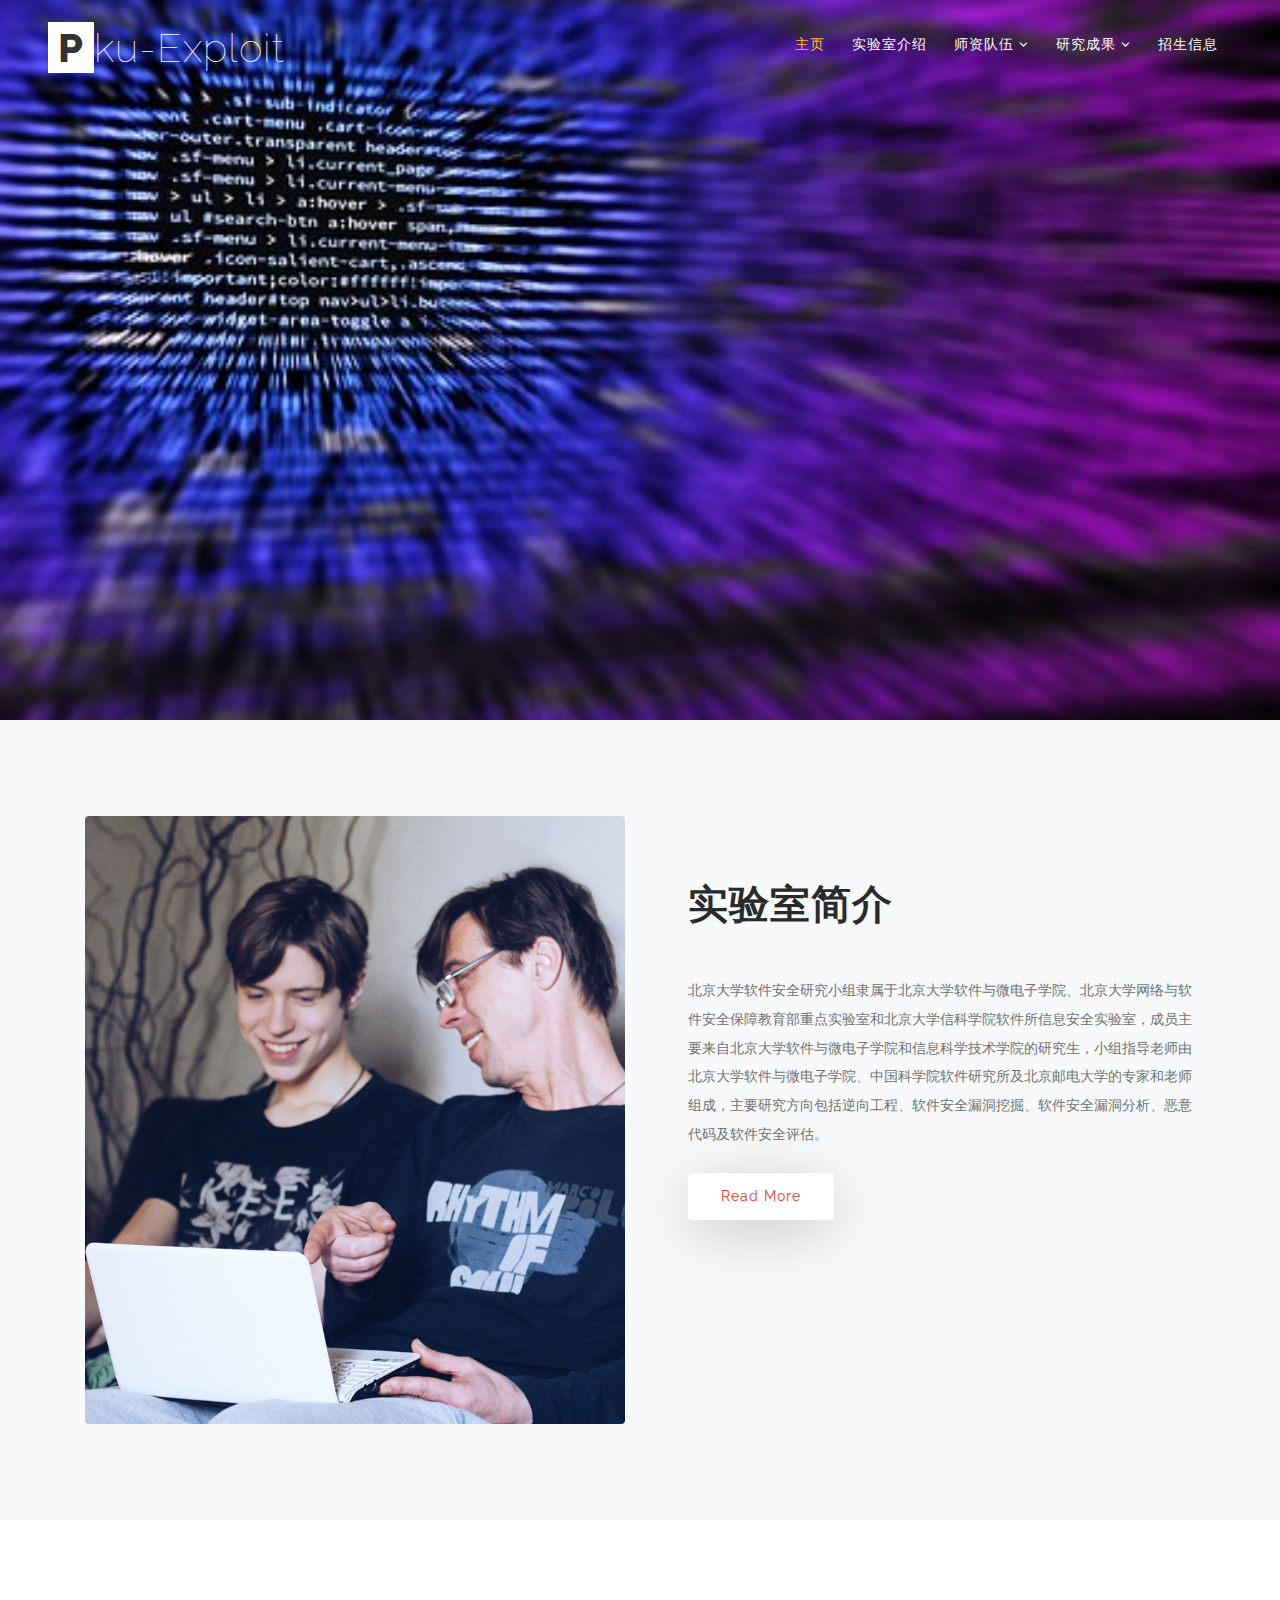
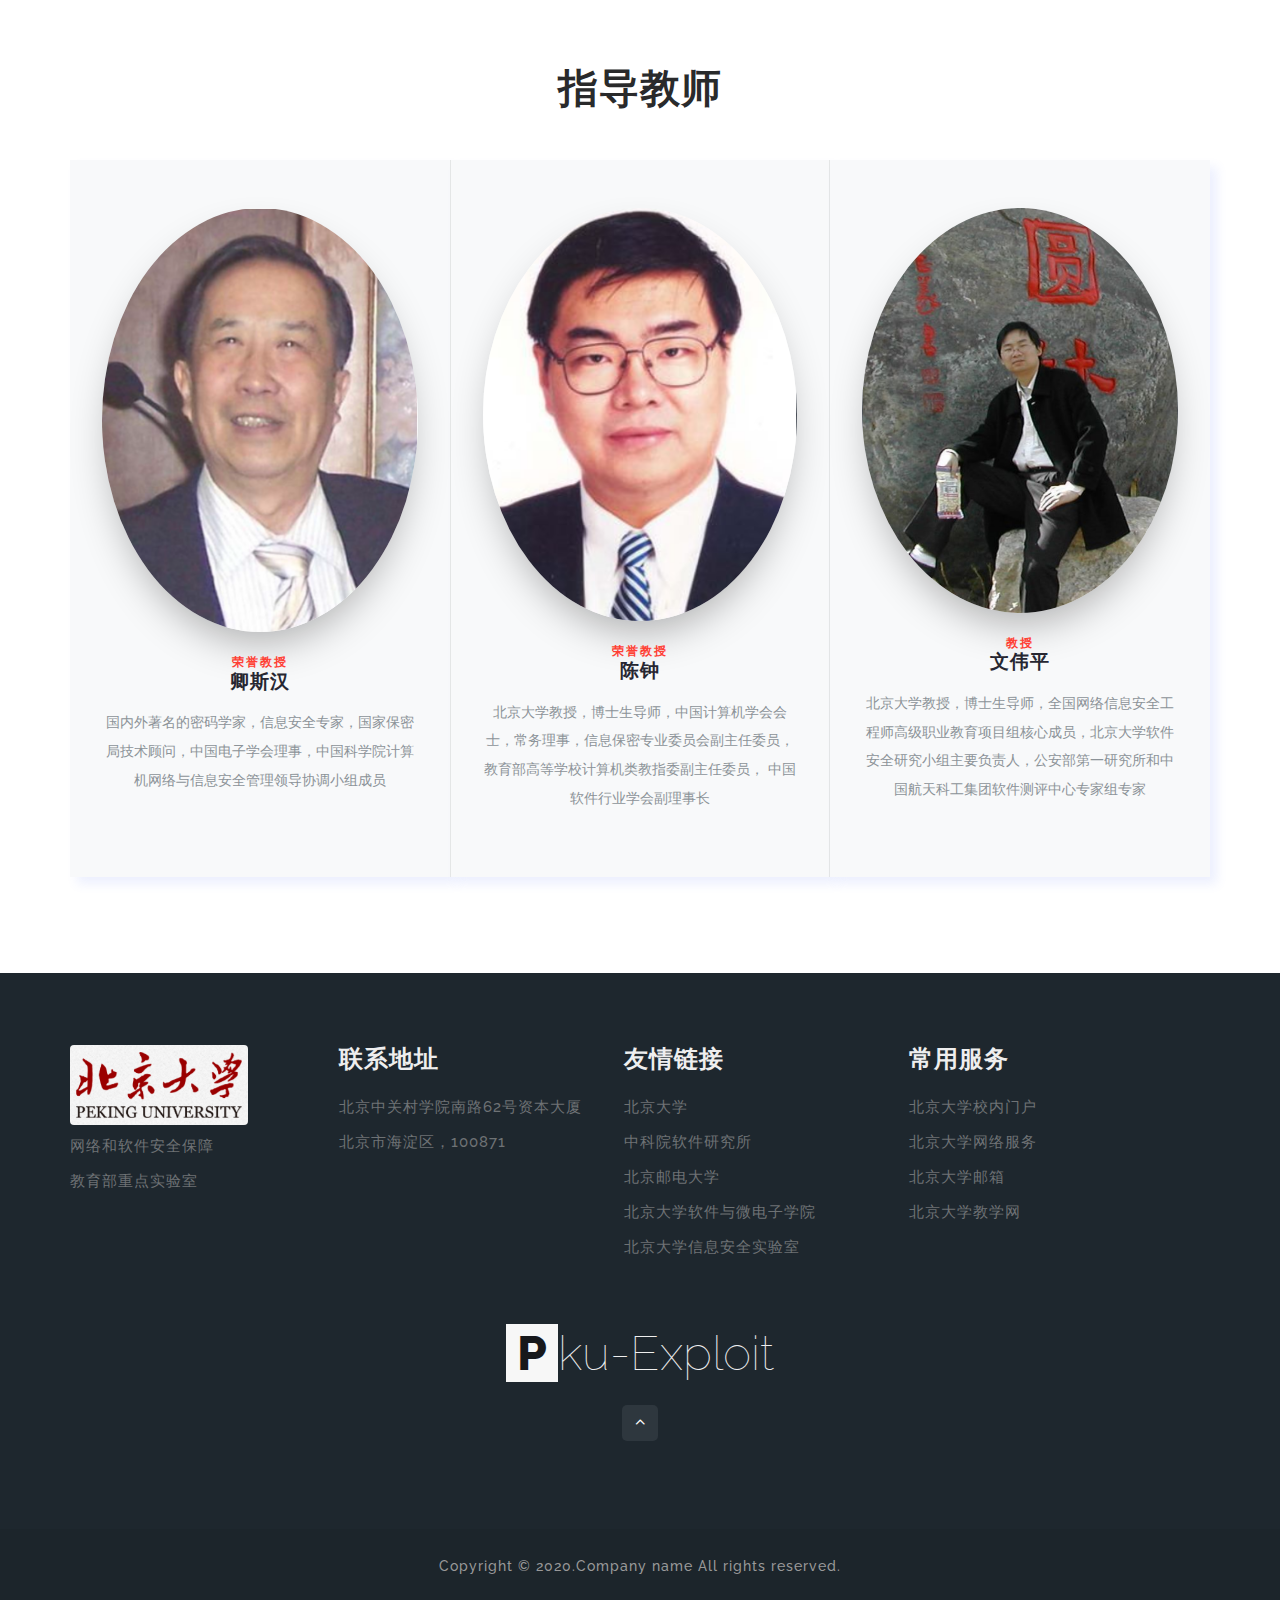
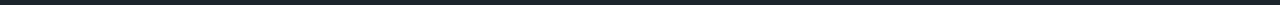
<file: index.html>
<!DOCTYPE html>
<html lang="zxx">

<head>
    <title>北京大学软件安全小组</title>
    <!-- Meta tag Keywords -->
    <meta name="viewport" content="width=device-width, initial-scale=1">
    <meta charset="UTF-8" />
    <meta name="keywords" content="" />
    <script>
        addEventListener("load", function() {
            setTimeout(hideURLbar, 0);
        }, false);

        function hideURLbar() {
            window.scrollTo(0, 1);
        }

    </script>
    <!-- //Meta tag Keywords -->

    <!-- Custom-Files -->
    <link rel="stylesheet" href="css/bootstrap.css">
    <!-- Bootstrap-Core-CSS -->
    <link rel="stylesheet" href="css/style.css" type="text/css" media="all" />
    <!-- Style-CSS -->
    <!-- font-awesome-icons -->
    <link href="css/font-awesome.css" rel="stylesheet">
    <!-- //font-awesome-icons -->
    <!-- /Fonts -->
    <link href="http://fonts.googleapis.com/css?family=Poppins:100,100i,200,200i,300,300i,400,400i,500,500i,600,600i,700,700i,800,800i,900" rel="stylesheet">
    <link href="http://fonts.googleapis.com/css?family=Playfair+Display:400,400i,700i" rel="stylesheet">
    <link href="http://fonts.googleapis.com/css?family=Raleway:100,100i,200,200i,300,300i,400,400i,500,500i,600,600i,700,800" rel="stylesheet">
    <!-- //Fonts -->

</head>

<body>

    <!-- mian-content -->
    <div class="banner-content" id="home">
        <!-- header -->
        <header class="header">
            <div class="container-fluid px-lg-5">
                <!-- nav -->
                <nav class="py-4">
                    <div id="logo">
                        <h1> <a href="index.html"><span>P</span>ku-Exploit</a></h1>
                    </div>

                    <label for="drop" class="toggle">Menu</label>
                    <input type="checkbox" id="drop">
                    <ul class="menu mt-2">
                        <li class="active"><a href="#">主页</a></li>
                        <li><a href="about.html">实验室介绍</a></li>

                        <li>
                            <!-- First Tier Drop Down -->
                            <label for="drop-2" class="toggle">师资队伍 <span class="fa fa-angle-down" aria-hidden="true"></span> </label>
                            <a href="#">师资队伍 <span class="fa fa-angle-down" aria-hidden="true"></span></a>
                            <input type="checkbox" id="drop-2">
                            <ul>
                                <li><a href="teachers.html" class="scroll">指导教师</a></li>
                                <li><a href="gra_stu.html">桃李天下</a></li>
                                <li><a href="postgraduates.html">在读学生</a></li>
                            </ul>
                        </li>
                        <li>
                            <!-- Second Tier Drop Down -->
                            <label for="drop-2" class="toggle">研究成果 <span class="fa fa-angle-down" aria-hidden="true"></span> </label>
                            <a href="#">研究成果 <span class="fa fa-angle-down" aria-hidden="true"></span></a>
                            <input type="checkbox" id="drop-2">
                            <ul>
                                <li><a href="xiangmu.html" class="scroll">研究项目</a></li>
                                <li><a href="lunwen.html">发表论文</a></li>
                                <li><a href="hjqk.html">研究成果</a></li>
                            </ul>
                        </li>
                        <li><a href="contact.html">招生信息</a></li>
                    </ul>
                </nav>
                <!-- //nav -->
            </div>
        </header>
        <!-- //header -->

        <!--/banner-->
        <!-- <div class="banner-info-w3pvt">
            <h3>Are you ready to apply?</h3>
            <p class="my-4">Lorem Ipsum is simply dummy text of the printing and typesetting industry has been the industry's standard dummy text ever since the 1500s, when an unknown printer.</p>
            <div class="ban-buttons">
                <a href="single.html" class="btn">Read More</a>
                <a href="#apply" class="btn active scroll">Apply Now</a>
            </div>
        </div> -->
        <!--// banner-inner -->
    </div>
    <!-- //header -->
    <!--// mian-content -->
    <!-- /hand-crafted -->
    <section class="hand-crafted bg-light py-5">
        <div class="container py-xl-5 py-lg-3">
            <div class="row banner-grids">
                <div class="col-md-6 banner-image">
                    <div class="effect-w3">
                        <img src="images/img.jpg" alt="" class="img-fluid image1">

                    </div>

                </div>
                <div class="col-md-6 last-img pl-lg-5 p-3">
                    <h3 class="tittle my-lg-5 my-3">
                        <!-- <span class="sub-tittle"> Now You can get </span> -->
                    实验室简介</h3>
                    <p class="mb-4"> 北京大学软件安全研究小组隶属于北京大学软件与微电子学院、北京大学网络与软件安全保障教育部重点实验室和北京大学信科学院软件所信息安全实验室，成员主要来自北京大学软件与微电子学院和信息科学技术学院的研究生，小组指导老师由北京大学软件与微电子学院、中国科学院软件研究所及北京邮电大学的专家和老师组成，主要研究方向包括逆向工程、软件安全漏洞挖掘、软件安全漏洞分析、恶意代码及软件安全评估。</p>
                    <!-- <p class="mb-4">Nulla mollis dapibus nunc, ut rhoncus turpis sodales quis. Integer sit amet mattis quam, sit amet ultricies velit. Praesent ullamcorper dui turpis.</p> -->
                    <div class="ban-buttons">
                        <a href="about.html" class="btn">Read More</a>

                    </div>
                </div>
            </div>
        </div>
    </section>
    <!-- //hand-crafted -->

    <!--/ab -->
    <!-- <section class="about py-lg-5 py-md-5 py-3">
        <div class="container">
            <div class="inner-sec-w3ls py-lg-5 py-3"> -->
                <!-- <h3 class="tittle text-center mb-lg-5 mb-3"><span class="sub-tittle">About.</span> Our awesome course categories</h3>
                <div class="feature-grids row mb-lg-5 my-3">
                    <div class="col-md-4 p-0">
                        <div class="bottom-gd p-lg-5 p-4">
                            <span class="fa fa-crosshairs" aria-hidden="true"></span>
                            <h3 class="my-3"> Academic</h3>
                            <p>Integer sit amet mattis quam, sit amet ultricies velit. Praesent ullamcorper dui turpis.</p>
                        </div>
                    </div>
                    <div class="col-md-4 p-0">
                        <div class="bottom-gd2-active p-lg-5 p-4">
                            <span class="fa fa-clone" aria-hidden="true"></span>
                            <h3 class="my-3"> Diploma</h3>
                            <p>Integer sit amet mattis quam, sit amet ultricies velit. Praesent ullamcorper dui turpis.</p>
                        </div>
                    </div>
                    <div class="col-md-4 p-0">
                        <div class="bottom-gd p-lg-5 p-4">
                            <span class="fa fa-laptop" aria-hidden="true"></span>
                            <h3 class="my-3"> Graducation</h3>
                            <p>Integer sit amet mattis quam, sit amet ultricies velit. Praesent ullamcorper dui turpis.</p>
                        </div>
                    </div>

                </div> -->
                <!-- services -->
                <!-- <div class="fetured-info pt-lg-5 pt-3 mt-4">
                    <h3 class="tittle text-center my-lg-5 my-3"><span class="sub-tittle">What we do</span> Our Featured courses</h3>
                    <div class="row fetured-sec mt-lg-5">

                        <div class="col-lg-6 serv_bottom">
                            <div class="featured-left text-center row">
                                <div class="col-lg-6">
                                    <div class="bottom-gd fea">
                                        <span class="fa fa-eye" aria-hidden="true"></span>
                                        <h3 class="my-3">Fashion Design</h3>
                                        <p class="px-lg-3">Integer sit amet mattis quam, sit amet ultricies velit...</p>
                                    </div>
                                </div>
                                <div class="col-lg-6">
                                    <div class="bottom-gd fea active">
                                        <span class="fa fa-laptop" aria-hidden="true"></span>
                                        <h3 class="my-3"> Interface design</h3>
                                        <p class="px-lg-3">Integer sit amet mattis quam, sit amet ultricies velit...</p>
                                    </div>
                                </div>
                                <div class="col-lg-6">
                                    <div class="bottom-gd fea">
                                        <span class="fa fa-camera-retro" aria-hidden="true"></span>
                                        <h3 class="my-3">Photography</h3>
                                        <p class="px-lg-3">Integer sit amet mattis quam, sit amet ultricies velit...</p>
                                    </div>
                                </div>
                                <div class="col-lg-6">
                                    <div class="bottom-gd fea">
                                        <span class="fa fa-paint-brush" aria-hidden="true"></span>
                                        <h3 class="my-3">Art &amp; Design</h3>
                                        <p class="px-lg-3">Integer sit amet mattis quam, sit amet ultricies velit...</p>
                                    </div>
                                </div>
                            </div>
                        </div>
                        <div class="col-lg-6">
                            <img src="images/img1.jpg" class="img-fluid" alt="">
                        </div>
                    </div>
                </div> -->
                <!-- //services -->
         <!--    </div>
        </div>
    </section> -->
    <!-- //ab -->
    <!--/counter-->
    <!-- <section class="stats py-lg-5 py-4">
        <div class="container">
            <div class="row text-center">
                <div class="col">
                    <div class="counter">
                        <h3 class="timer count-title count-number">1500</h3>
                        <p class="count-text ">Support</p>
                    </div>
                </div>
                <div class="col">
                    <div class="counter">
                        <h3 class="timer count-title count-number">1700</h3>
                        <p class="count-text ">Happy Hours</p>
                    </div>
                </div>
                <div class="col">
                    <div class="counter">
                        <h3 class="timer count-title count-number">11900</h3>
                        <p class="count-text ">Project Complete</p>
                    </div>
                </div>
                <div class="col">
                    <div class="counter">
                        <h3 class="timer count-title count-number">157</h3>
                        <p class="count-text ">Cups of Coffee</p>
                    </div>
                </div>
            </div>
        </div>
    </section> -->
    <!--//counter-->
    <!-- middle section -->
    <!-- <section class="apply-main py-5" id="apply">
        <div class="container">
            <div class="row py-lg-5">
                <div class="col-lg-7 apply-info px-lg-5">
                    <h3 class="tittle text-white mb-lg-5 mb-3"><span class="sub-tittle">It’s limited seating! Hurry up.</span> Get the Coaching Training for Free</h3>
                    <p class="mt-3 text-white">Nulla mollis dapibus nunc, ut rhoncus turpis sodales quis. Integer sit amet mattis quam, Praesent ullamcorper dui turpis.</p>

                </div>
                <div class="login p-md-5 p-4 mx-auto bg-white mw-100 col-lg-5">
                    <h5 class="text-center mb-4">Apply Now</h5>
                    <form action="#" method="post">
                        <div class="form-group">
                            <label>First name</label>

                            <input type="text" class="form-control" id="validationDefault01" placeholder="" required="">
                        </div>
                        <div class="form-group">
                            <label>Last name</label>
                            <input type="text" class="form-control" id="validationDefault02" placeholder="" required="">
                        </div>

                        <div class="form-group mb-4">
                            <label class="mb-2">Password</label>
                            <input type="password" class="form-control" id="password1" placeholder="" required="">
                        </div>

                        <button type="submit" class="btn btn-primary submit mb-4">Register</button>

                    </form>

                </div>
            </div>
        </div>
    </section> -->
    <!-- //middle section -->

    <!--//team -->
    <section class="banner-bottom py-lg-5 py-4">
        <div class="container">
            <div class="inner-sec-w3ls py-lg-5 py-4">
                <h3 class="tittle text-center my-lg-5 my-3">
                    <!-- <span class="sub-tittle">Amazing People</span> --> 
                指导教师</h3>
                <div class="row mt-lg-5 mt-4">
                    <div class="col-md-4 team-gd text-center">
                        <div class="team-img mb-4">
                            <img src="images/team.png" class="img-fluid rounded-circle" alt="user-image">
                        </div>
                        <div class="team-info">
                            <h3 class="mt-md-4 mt-3"><span class="sub-tittle-team">荣誉教授</span> 卿斯汉</h3>
                            <p>国内外著名的密码学家，信息安全专家，国家保密局技术顾问，中国电子学会理事，中国科学院计算机网络与信息安全管理领导协调小组成员</p>
                            <!-- <ul class="social_section_1info mt-md-4 mt-3">
                                <li class="mb-2 facebook"><a href="#"><span class="fa fa-facebook mr-1"></span>facebook</a></li>
                                <li class="mb-2 twitter"><a href="#"><span class="fa fa-twitter mr-1"></span>twitter</a></li>
                            </ul> -->
                        </div>
                    </div>

                    <div class="col-md-4 team-gd second text-center">
                        <div class="team-img mb-4">
                            <img src="images/team1.jpg" class="img-fluid rounded-circle" alt="user-image">
                        </div>
                        <div class="team-info">
                            <h3 class="mt-md-4 mt-3"><span class="sub-tittle-team">荣誉教授</span> 陈钟</h3>
                            <p>北京大学教授，博士生导师，中国计算机学会会士，常务理事，信息保密专业委员会副主任委员，教育部高等学校计算机类教指委副主任委员，
中国软件行业学会副理事长</p>
                            <!-- <ul class="social_section_1info mt-md-4 mt-3">
                                <li class="mb-2 google"><a href="#"><span class="fa fa-google-plus mr-1"></span>google</a></li>
                                <li class="mb-2 linkedin"><a href="#"><span class="fa fa-linkedin mr-1"></span>linkedin</a></li>
                            </ul> -->
                        </div>
                    </div>
                    <div class="col-md-4 team-gd text-center">
                        <div class="team-img mb-4">
                            <img src="images/team2.jpg" class="img-fluid rounded-circle" alt="user-image">
                        </div>
                        <div class="team-info">
                            <h3 class="mt-md-4 mt-3"><span class="sub-tittle-team">教授</span> 文伟平</h3>
                            <p>北京大学教授，博士生导师，全国网络信息安全工程师高级职业教育项目组核心成员，北京大学软件安全研究小组主要负责人，公安部第一研究所和中国航天科工集团软件测评中心专家组专家</p>
                            <!-- <ul class="social_section_1info mt-md-4 mt-3">
                                <li class="mb-2 facebook"><a href="#"><span class="fa fa-facebook mr-1"></span>facebook</a></li>
                                <li class="mb-2 twitter"><a href="#"><span class="fa fa-twitter mr-1"></span>twitter</a></li>
                            </ul> -->
                        </div>
                    </div>
                </div>


            </div>
        </div>
    </section>
    <!--//team -->
    <!-- middle section -->
    <!-- <div class="middle-tem-insidel pt-lg-5">
        <div class="progress-info">
            <div class="right-side-img-tem-inside">
            </div>
            <div class="left-build-main-temps">
                <h3 class="tittle text-left my-lg-5 my-3"><span class="sub-tittle">WOrk Abilities</span> Our Skills</h3>
                <div class="progress-one my-lg-5">
                    <h4 class="progress-tittle">Web Design --------------- 86%</h4>

                </div>
                <div class="progress-one my-lg-5">
                    <h4 class="progress-tittle">Branding --------------- 78%</h4>

                </div>
                <div class="progress-one my-lg-5">
                    <h4 class="progress-tittle">PHP Development --------------- 90%</h4>

                </div>
                <div class="progress-one my-lg-5">
                    <h4 class="progress-tittle">Marketing --------------- 95%</h4>

                </div>


            </div>
            <div class="clearfix"></div>
        </div>
    </div> -->
    <!-- //middle section -->
    <!-- portfolio -->
    <!-- <section class="py-lg-5 portfolio-flyer py-4" id="gallery">
        <div class="container py-lg-5">
            <h3 class="tittle text-center my-lg-5 my-3"><span class="sub-tittle"> Recent Pics </span>Our Gallery</h3>

            <div class="row news-grids pb-lg-5 mt-3 text-center">
                <div class="col-md-4 gal-img">
                    <a href="#gal1"><img src="images/n1.jpg" alt="High Edu" class="img-fluid"></a>
                </div>
                <div class="col-md-4 gal-img">
                    <a href="#gal2"><img src="images/g2.jpg" alt="High Edu" class="img-fluid"></a>
                </div>
                <div class="col-md-4 gal-img">
                    <a href="#gal3"><img src="images/g3.jpg" alt="High Edu" class="img-fluid"></a>
                </div>
                <div class="col-md-4 gal-img mt-lg-4">
                    <a href="#gal4"><img src="images/g4.jpg" alt="High Edu" class="img-fluid"></a>
                </div>
                <div class="col-md-4 gal-img mt-lg-4">
                    <a href="#gal5"><img src="images/n9.jpg" alt="High Edu" class="img-fluid"></a>
                </div>
                <div class="col-md-4 gal-img mt-lg-4">
                    <a href="#gal6"><img src="images/g5.jpg" alt="High Edu" class="img-fluid"></a>
                </div>
                <div class="col-md-4 gal-img mt-lg-4">
                    <a href="#gal7"><img src="images/n7.jpg" alt="High Edu" class="img-fluid"></a>
                </div>
                <div class="col-md-4 gal-img mt-lg-4">
                    <a href="#gal8"><img src="images/g1.jpg" alt="High Edu" class="img-fluid"></a>
                </div>
                <div class="col-md-4 gal-img mt-lg-4">
                    <a href="#gal9"><img src="images/n6.jpg" alt="High Edu" class="img-fluid"></a>
                </div>
            </div>
        </div>
    </section> -->
    <!-- popup-->
   <!--  <div id="gal1" class="pop-overlay">
        <div class="popup">
            <img src="images/n1.jpg" alt="Popup Image" class="img-fluid">
            <p class="mt-4">Nulla viverra pharetra se, eget pulvinar neque pharetra ac int. placerat placerat dolor.</p>
            <a class="close" href="#gallery">×</a>
        </div>
    </div> -->
    <!-- //popup -->
    <!-- popup-->
   <!--  <div id="gal2" class="pop-overlay">
        <div class="popup">
            <img src="images/g2.jpg" alt="Popup Image" class="img-fluid">
            <p class="mt-4">Nulla viverra pharetra se, eget pulvinar neque pharetra ac int. placerat placerat dolor.</p>
            <a class="close" href="#gallery">×</a>
        </div>
    </div> -->
    <!-- //popup -->
    <!-- popup-->
   <!--  <div id="gal3" class="pop-overlay">
        <div class="popup">
            <img src="images/g3.jpg" alt="Popup Image" class="img-fluid">
            <p class="mt-4">Nulla viverra pharetra se, eget pulvinar neque pharetra ac int. placerat placerat dolor.</p>
            <a class="close" href="#gallery">×</a>
        </div>
    </div> -->
    <!-- //popup3 -->
    <!-- popup-->
    <!-- <div id="gal4" class="pop-overlay">
        <div class="popup">
            <img src="images/g4.jpg" alt="Popup Image" class="img-fluid">
            <p class="mt-4">Nulla viverra pharetra se, eget pulvinar neque pharetra ac int. placerat placerat dolor.</p>
            <a class="close" href="#gallery">×</a>
        </div>
    </div> -->
    <!-- //popup -->
    <!-- popup-->
   <!--  <div id="gal5" class="pop-overlay">
        <div class="popup">
            <img src="images/n9.jpg" alt="Popup Image" class="img-fluid">
            <p class="mt-4">Nulla viverra pharetra se, eget pulvinar neque pharetra ac int. placerat placerat dolor.</p>
            <a class="close" href="#gallery">×</a>
        </div>
    </div> -->
    <!-- //popup -->
    <!-- popup-->
<!--     <div id="gal6" class="pop-overlay">
        <div class="popup">
            <img src="images/g5.jpg" alt="Popup Image" class="img-fluid">
            <p class="mt-4">Nulla viverra pharetra se, eget pulvinar neque pharetra ac int. placerat placerat dolor.</p>
            <a class="close" href="#gallery">×</a>
        </div>
    </div> -->
    <!-- //popup -->
    <!-- popup-->
   <!--  <div id="gal7" class="pop-overlay">
        <div class="popup">
            <img src="images/n7.jpg" alt="Popup Image" class="img-fluid">
            <p class="mt-4">Nulla viverra pharetra se, eget pulvinar neque pharetra ac int. placerat placerat dolor.</p>
            <a class="close" href="#">×</a>
        </div>
    </div> -->
    <!-- //popup -->
    <!-- popup-->
    <!-- <div id="gal8" class="pop-overlay">
        <div class="popup">
            <img src="images/g1.jpg" alt="Popup Image" class="img-fluid">
            <p class="mt-4">Nulla viverra pharetra se, eget pulvinar neque pharetra ac int. placerat placerat dolor.</p>
            <a class="close" href="#gallery">×</a>
        </div>
    </div> -->
    <!-- //popup -->
    <!-- popup-->
    <!-- <div id="gal9" class="pop-overlay">
        <div class="popup">
            <img src="images/n6.jpg" alt="Popup Image" class="img-fluid">
            <p class="mt-4">Nulla viverra pharetra se, eget pulvinar neque pharetra ac int. placerat placerat dolor.</p>
            <a class="close" href="#gallery">×</a>
        </div>
    </div> -->
    <!-- //popup -->
    <!--//portfolio-->
    <!-- /hand-crafted -->
   <!--  <section class="hand-crafted py-lg-4 py-5">
        <div class="container py-xl-5 py-lg-3">
            <div class="row banner-grids">
                <div class="col-md-6 banner-image">
                    <div class="effect-w3">
                        <img src="images/img2.jpg" alt="" class="img-fluid image1">
                    </div>
                </div>
                <div class="col-md-6 last-img pl-lg-5 p-3">
                    <h3 class="tittle text-white my-lg-5 my-3"><span class="sub-tittle"> Now You can get </span>The Best Education for Bright Future</h3>
                    <p class="mb-4"> Vestibulum ante ipsum primis in faucibus orci luctus et ultrices posuere cubilia Curae; Nulla mollis dapibus nunc, ut rhoncus turpis sodales quis. Integer sit amet mattis quam, sit amet ultricies velit. Praesent ullamcorper dui turpis.</p>
                    <p class="mb-4">Nulla mollis dapibus nunc, ut rhoncus turpis sodales quis. Integer sit amet mattis quam, sit amet ultricies velit. Praesent ullamcorper dui turpis.</p>
                    <div class="ban-buttons">
                        <a href="single.html" class="btn">Read More</a>
                    </div>
                </div>
            </div>
        </div>
    </section> -->
    <!-- //hand-crafted -->
    <!-- testimonials -->
    <!-- <section class="testimonials py-5" id="testi">
        <div class="container py-xl-5 py-lg-3">
            <h3 class="tittle text-center mb-lg-5 mb-3"><span class="sub-tittle">See what people are saying</span> Testimonials</h3>
            <div class="row">
                <div class="col-lg-6 testimonials_grid">
                    <div class="bg-white rounded p-lg-5 p-3">
                        <p class="sub-test"><span class="fa fa-quote-left" aria-hidden="true"></span> Nam libero tempore, cum soluta nobis est eligendi optio cumque nihil impedit quo minus id quod possimus, omnis voluptas.
                        </p>
                        <div class="row mt-4">
                            <div class="col-3 testi-img-res">
                                <img src="images/te1.jpg" alt=" " class="img-fluid">
                            </div>
                            <div class="col-9 testi_grid mt-xl-3 mt-lg-2 mt-md-4 mt-2">
                                <h5 class="mb-2">Thomas Carl</h5>
                                <p>Add Some Description</p>
                            </div>
                        </div>
                    </div>
                </div>
                <div class="col-lg-6 testimonials_grid mt-lg-0 mt-4">
                    <div class="bg-white rounded p-lg-5 p-3">
                        <p class="sub-test"><span class="fa fa-quote-left" aria-hidden="true"></span> Nam libero tempore, cum soluta nobis est eligendi optio cumque nihil impedit quo minus id quod possimus, omnis voluptas.
                        </p>
                        <div class="row mt-4">
                            <div class="col-3 testi-img-res">
                                <img src="images/te2.jpg" alt=" " class="img-fluid">
                            </div>
                            <div class="col-9 testi_grid  mt-xl-3 mt-lg-2 mt-md-4 mt-2">
                                <h5 class="mb-2">Adam Ster</h5>
                                <p>Add Some Description</p>
                            </div>
                        </div>
                    </div>
                </div>
            </div>

        </div>
    </section> -->
    <!-- //testimonials -->
    <!--/newsletter -->
   <!--  <section class="subscribe-main-w3pvt py-lg-5 py-4">
        <div class="container">
            <div class="newsletter-info text-center p-md-5 p-3">
                <form action="#" method="post" class="d-flex">
                    <input type="email" name="email" placeholder="Enter your Email..." required="">
                    <button type="submit" class="btn submit">Submit</button>
                </form>
            </div>
        </div>
    </section> -->
    <!--//newsletter-->
    <!--footer -->
    <footer>
        <section class="footer footer_1its py-5">
            <div class="container py-md-4">
                <div class="row footer-top mb-md-5 mb-4">
                    <div class="3u 6u(medium) 12u$(small)">
                                <img src="images/pku.jpg" width="70%">
                                <div class="footer-text">
                                    <p>网络和软件安全保障</p>
                                    <p>教育部重点实验室</p>
                                </div>
                                <!-- <ul class="footer-text">
                                    <hr>
                                    <li>网络和软件安全保障<br>教育部重点实验室</li>
                                </ul> -->
                    </div>

                    <div class="col-lg-4 col-md-6 footer-grid_section_1its">
                        <div class="footer-title-w3ls">
                            <h3>联系地址</h3>
                        </div>
                        <div class="footer-text">
                            <p>北京中关村学院南路62号资本大厦</p>
                            <p>北京市海淀区，100871</p>
                        </div>
                    </div>
                    <div class="col-lg-4 col-md-6 mt-md-0 mt-4 footer-grid_section_1its">
                        <div class="footer-title-w3ls">
                            <h3>友情链接</h3>
                        </div>
                        <div class="footer-text">
                            <!-- <ul class="col-6 links"> -->
                                <p><a href="http://www.pku.edu.cn">北京大学</a></p>
                                <p><a href="http://www.iscas.ac.cn">中科院软件研究所</a></p>
                                <p><a href="https://www.bupt.edu.cn">北京邮电大学</a></p>
                                <p><a href="http://ss.pku.edu.cn">北京大学软件与微电子学院 </a></p>
                                <p><a href="http://infosec.pku.edu.cn">北京大学信息安全实验室</a></p>
                            <!-- </ul> -->
                            <!-- <ul class="col-6 links">
                                <li><a href="https://portal.pku.edu.cn/portal2017/#/index">北京大学校内门户 </a></li>
                                <li><a href="https://its.pku.edu.cn/">北京大学网络服务 </a></li>
                                <li><a href="https://mail.pku.edu.cn/">北京大学邮箱</a></li>
                                <li><a href="http://course.pku.edu.cn/">北京大学教学网</a></li>
                            </ul> -->
                        </div>
                    </div>
                    <div class="col-lg-4 col-md-6 mt-md-0 mt-4 footer-grid_section_1its">
                        <div class="footer-title-w3ls">
                            <h3>常用服务</h3>
                        </div>
                        <div class="footer-text">
                            <!-- <ul class="col-6 links">
                                <li><a href="http://www.pku.edu.cn">北京大学</a></li>
                                <li><a href="http://ss.pku.edu.cn">北京大学软件与微电子学院 </a></li>
                                <li><a href="http://infosec.pku.edu.cn">北京大学信息安全实验室</a></li>
                            </ul> -->
                            <!-- <ul class="col-6 links"> -->
                                <p><a href="https://portal.pku.edu.cn/portal2017/#/index">北京大学校内门户 </a></p>
                                <p><a href="https://its.pku.edu.cn/">北京大学网络服务 </a></p>
                                <p><a href="https://mail.pku.edu.cn/">北京大学邮箱</a></p>
                                <p><a href="http://course.pku.edu.cn/">北京大学教学网</a></p>
                            <!-- </ul> -->
                        </div>
                    </div>
                    <!-- <div class="col-lg-4 col-md-12 mt-lg-0 mt-4 col-sm-12 footer-grid_section_1its">
                        <div class="footer-title-w3ls">
                            <h3>Newsletter</h3>
                        </div>
                        <div class="footer-text">
                            <p>By subscribing to our mailing list you will always get latest news and updates from us.</p>
                            <form action="#" method="post">
                                <input type="email" name="Email" placeholder="Enter your email..." required="">
                                <button class="btn1 btn"><span class="fa fa-paper-plane-o" aria-hidden="true"></span></button>
                                <div class="clearfix"> </div>
                            </form>
                        </div>
                    </div> -->
                </div>
                <div class="footer-grid_section text-center">
                    <div class="footer-title-w3ls mb-3">
                        <a href="index.html"><span>P</span>ku-exploit</a>
                    </div>
                    <!-- <div class="footer-text">
                        <p>Vivamus magna justo, lacinia eget consectetur sed, convallis at tellus. Nulla quis lorem ipnut libero malesuada feugiat. Lorem ipsum dolor sit amet, consectetur elit.</p>
                    </div> -->
                   <!--  <ul class="social_section_1info">
                        <li class="mb-2 facebook"><a href="#"><span class="fa fa-facebook mr-1"></span>facebook</a></li>
                        <li class="mb-2 twitter"><a href="#"><span class="fa fa-twitter mr-1"></span>twitter</a></li>
                        <li class="google"><a href="#"><span class="fa fa-google-plus mr-1"></span>google</a></li>
                        <li class="linkedin"><a href="#"><span class="fa fa-linkedin mr-1"></span>linkedin</a></li>
                    </ul> -->
                </div>
                <div class="move-top-w3layouts text-center mt-3">
                    <a href="#home" class="move-top"> <span class="fa fa-angle-up  mb-3" aria-hidden="true"></span></a>
                </div>

            </div>
        </section>
    </footer>
    <!-- //footer -->

    <!-- copyright -->
    <div class="cpy-right text-center py-3">
        <p class="">Copyright © 2020.Company name All rights reserved.</p>
    </div>
    <!-- //copyright -->




</body>

</html>
</file>
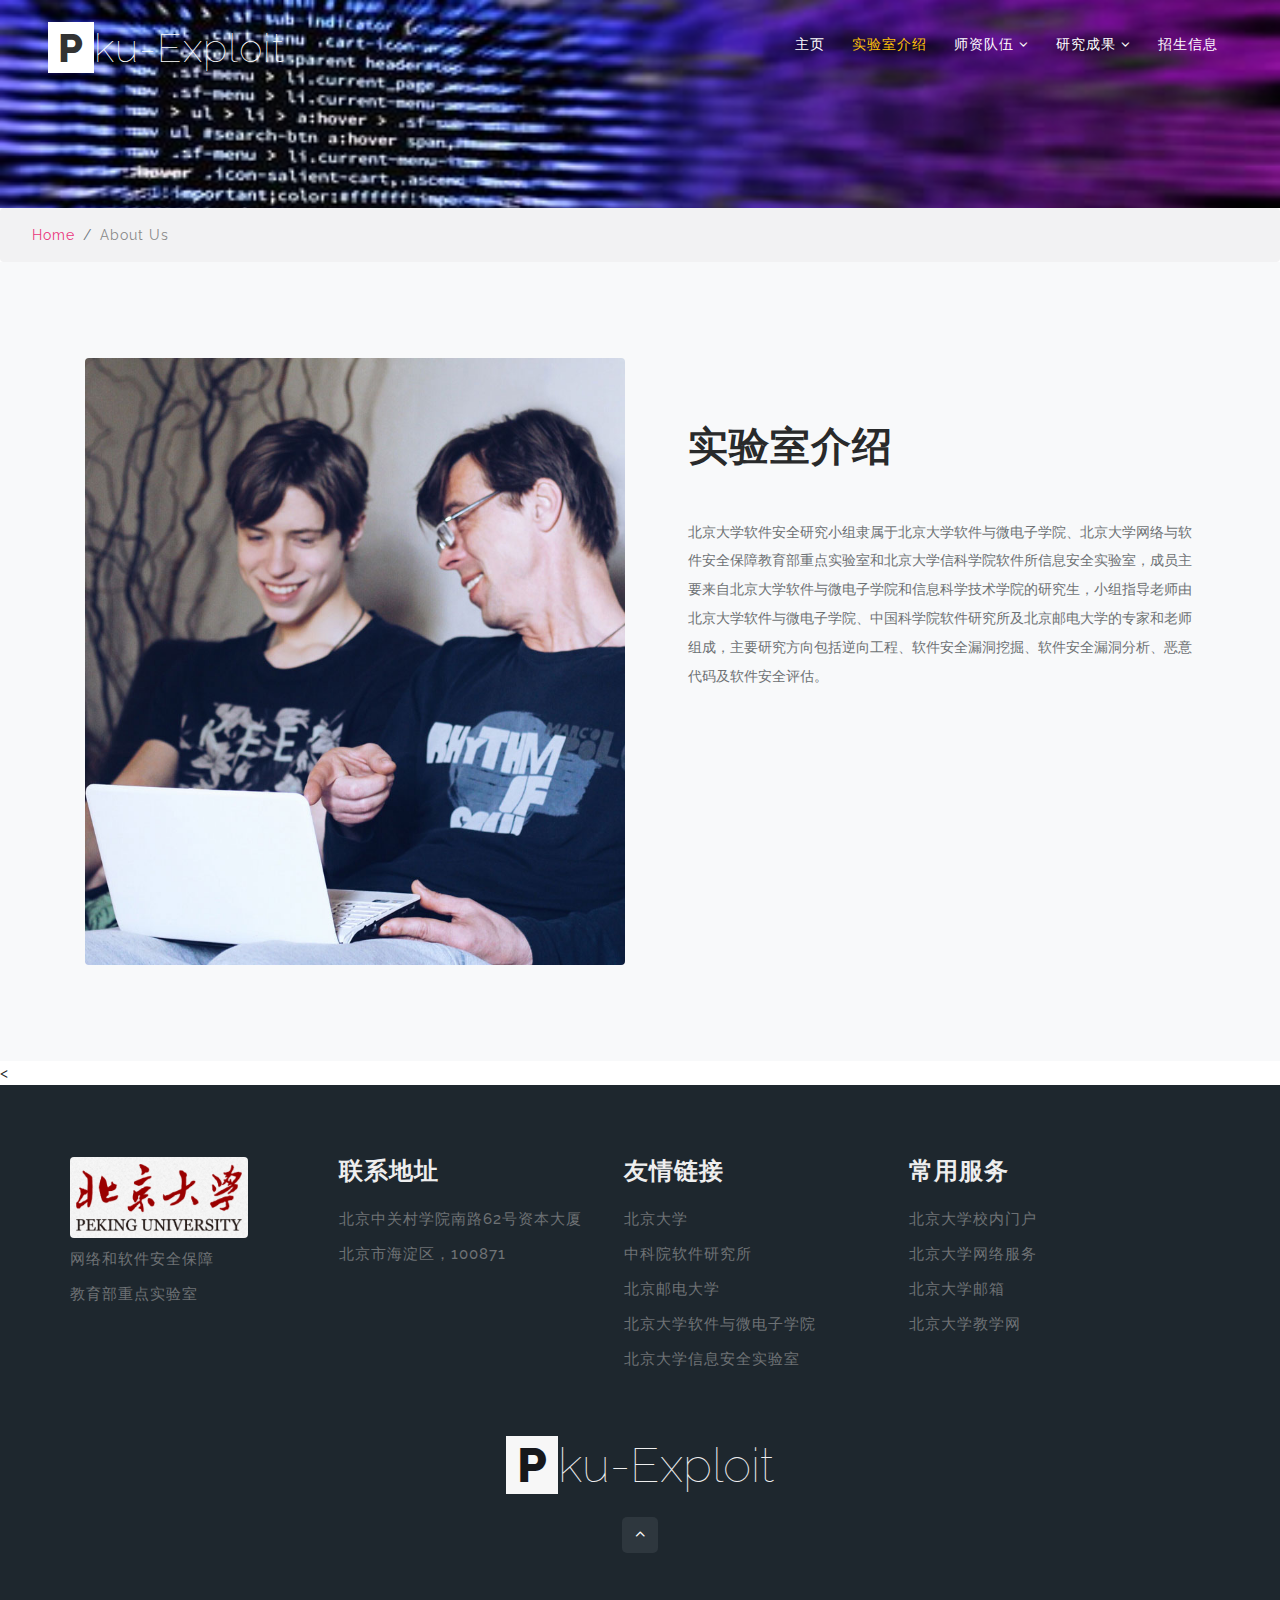
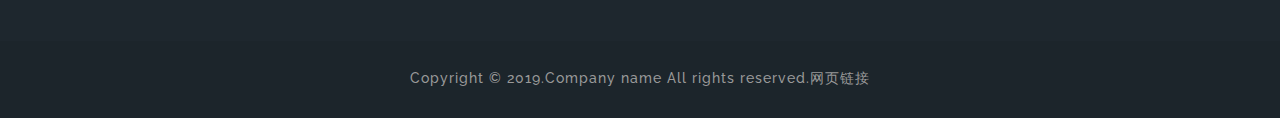
<file: about.html>
<!DOCTYPE html>
<html lang="zxx">

<head>
    <title>北京大学软件安全小组</title>
    <!-- Meta tag Keywords -->
    <meta name="viewport" content="width=device-width, initial-scale=1">
    <meta charset="UTF-8" />
    <meta name="keywords" content="" />
    <script>
        addEventListener("load", function() {
            setTimeout(hideURLbar, 0);
        }, false);

        function hideURLbar() {
            window.scrollTo(0, 1);
        }

    </script>
    <!-- //Meta tag Keywords -->

    <!-- Custom-Files -->
    <link rel="stylesheet" href="css/bootstrap.css">
    <!-- Bootstrap-Core-CSS -->
    <link rel="stylesheet" href="css/style.css" type="text/css" media="all" />
    <!-- Style-CSS -->
    <!-- font-awesome-icons -->
    <link href="css/font-awesome.css" rel="stylesheet">
    <!-- //font-awesome-icons -->
    <!-- /Fonts -->
    <link href="http://fonts.googleapis.com/css?family=Poppins:100,100i,200,200i,300,300i,400,400i,500,500i,600,600i,700,700i,800,800i,900" rel="stylesheet">
    <link href="http://fonts.googleapis.com/css?family=Playfair+Display:400,400i,700i" rel="stylesheet">
    <link href="http://fonts.googleapis.com/css?family=Raleway:100,100i,200,200i,300,300i,400,400i,500,500i,600,600i,700,800" rel="stylesheet">
    <!-- //Fonts -->
</head>

<body>
    <!-- mian-content -->
    <!-- //header -->
    <div class="banner-content inner" id="home">
        <!-- header -->
        <header class="header">
            <div class="container-fluid px-lg-5">
                <!-- nav -->
                <nav class="py-4">
                    <div id="logo">
                        <h1> <a href="index.html"><span>P</span>ku-Exploit</a></h1>
                    </div>

                    <label for="drop" class="toggle">Menu</label>
                    <input type="checkbox" id="drop">
                    <ul class="menu mt-2">
                        <li><a href="index.html">主页</a></li>
                        <li class="active"><a href="about.html">实验室介绍</a></li>

                        <li>
                            <!-- First Tier Drop Down -->
                            <label for="drop-2" class="toggle">师资队伍 <span class="fa fa-angle-down" aria-hidden="true"></span> </label>
                            <a href="#">师资队伍 <span class="fa fa-angle-down" aria-hidden="true"></span></a>
                            <input type="checkbox" id="drop-2">
                            <ul>
                                <li><a href="teachers.html" class="scroll">指导教师</a></li>
                                <li><a href="gra_stu.html">桃李天下</a></li>
                                <li><a href="postgraduates.html">在读学生</a></li>
                            </ul>
                        </li>
                        <li>
                            <!-- Second Tier Drop Down -->
                            <label for="drop-2" class="toggle">研究成果 <span class="fa fa-angle-down" aria-hidden="true"></span> </label>
                            <a href="#">研究成果 <span class="fa fa-angle-down" aria-hidden="true"></span></a>
                            <input type="checkbox" id="drop-2">
                            <ul>
                                <li><a href="xiangmu.html" class="scroll">研究项目</a></li>
                                <li><a href="lunwen.html">发表论文</a></li>
                                <li><a href="hjqk.html">研究成果</a></li>
                            </ul>
                        </li>
                        <li><a href="zsxx.html">招生信息</a></li>
                    </ul>
                </nav>
                <!-- //nav -->
            </div>
        </header>
        <!-- //header -->

        <!--/banner-->
        <!-- <div class="banner-info-w3pvt">
            <h3>Are you ready to apply?</h3>
            <p class="my-4">Lorem Ipsum is simply dummy text of the printing and typesetting industry has been the industry's standard dummy text ever since the 1500s, when an unknown printer.</p>
            <div class="ban-buttons">
                <a href="single.html" class="btn">Read More</a>
                <a href="#apply" class="btn active scroll">Apply Now</a>
            </div>
        </div> -->
        <!--// banner-inner -->
    </div>
    <!-- //header -->
    <!--// mian-content -->
    <!---->
    <ol class="breadcrumb">
        <li class="breadcrumb-item">
            <a href="index.html">Home</a>
        </li>
        <li class="breadcrumb-item active">About Us</li>
    </ol>
    <!---->
    <!--// mian-content -->
    <!-- /hand-crafted -->
    <section class="hand-crafted bg-light py-5">
        <div class="container py-xl-5 py-lg-3">
            <div class="row banner-grids">
                <div class="col-md-6 banner-image">
                    <div class="effect-w3">
                        <img src="images/img.jpg" alt="" class="img-fluid image1">

                    </div>

                </div>
                <div class="col-md-6 last-img pl-lg-5 p-3">
                    <h3 class="tittle my-lg-5 my-3">
                        <!-- <span class="sub-tittle"> </span> -->
                    实验室介绍</h3>
                    <p class="mb-4"> 北京大学软件安全研究小组隶属于北京大学软件与微电子学院、北京大学网络与软件安全保障教育部重点实验室和北京大学信科学院软件所信息安全实验室，成员主要来自北京大学软件与微电子学院和信息科学技术学院的研究生，小组指导老师由北京大学软件与微电子学院、中国科学院软件研究所及北京邮电大学的专家和老师组成，主要研究方向包括逆向工程、软件安全漏洞挖掘、软件安全漏洞分析、恶意代码及软件安全评估。</p>
                    <!-- <p class="mb-4">Nulla mollis dapibus nunc, ut rhoncus turpis sodales quis. Integer sit amet mattis quam, sit amet ultricies velit. Praesent ullamcorper dui turpis.</p> -->
                    <!-- <div class="ban-buttons">
                        <a href="single.html" class="btn">Read More</a>

                    </div> -->
                </div>
            </div>
        </div>
    </section>
    <!-- //hand-crafted -->

    <!--/ab -->
    <!-- <section class="about py-lg-5 py-md-5 py-3">
        <div class="container">
            <div class="inner-sec-w3ls py-lg-5 py-3">
                <h3 class="tittle text-center mb-lg-5 mb-3"><span class="sub-tittle">About.</span> Our awesome course categories</h3>
                <div class="feature-grids row mb-lg-5 my-3">
                    <div class="col-md-4 p-0">
                        <div class="bottom-gd p-lg-5 p-4">
                            <span class="fa fa-crosshairs" aria-hidden="true"></span>
                            <h3 class="my-3"> Academic</h3>
                            <p>Integer sit amet mattis quam, sit amet ultricies velit. Praesent ullamcorper dui turpis.</p>
                        </div>
                    </div>
                    <div class="col-md-4 p-0">
                        <div class="bottom-gd2-active p-lg-5 p-4">
                            <span class="fa fa-clone" aria-hidden="true"></span>
                            <h3 class="my-3"> Diploma</h3>
                            <p>Integer sit amet mattis quam, sit amet ultricies velit. Praesent ullamcorper dui turpis.</p>
                        </div>
                    </div>
                    <div class="col-md-4 p-0">
                        <div class="bottom-gd p-lg-5 p-4">
                            <span class="fa fa-laptop" aria-hidden="true"></span>
                            <h3 class="my-3"> Graducation</h3>
                            <p>Integer sit amet mattis quam, sit amet ultricies velit. Praesent ullamcorper dui turpis.</p>
                        </div>
                    </div>

                </div>
            -->     <!-- services -->
               <!--  <div class="fetured-info pt-lg-5 pt-3 mt-4">
                    <h3 class="tittle text-center my-lg-5 my-3"><span class="sub-tittle">What we do</span> Our Featured courses</h3>
                    <div class="row fetured-sec mt-lg-5">

                        <div class="col-lg-6 serv_bottom">
                            <div class="featured-left text-center row">
                                <div class="col-lg-6">
                                    <div class="bottom-gd fea">
                                        <span class="fa fa-eye" aria-hidden="true"></span>
                                        <h3 class="my-3">Fashion Design</h3>
                                        <p class="px-lg-3">Integer sit amet mattis quam, sit amet ultricies velit...</p>
                                    </div>
                                </div>
                                <div class="col-lg-6">
                                    <div class="bottom-gd fea active">
                                        <span class="fa fa-laptop" aria-hidden="true"></span>
                                        <h3 class="my-3"> Interface design</h3>
                                        <p class="px-lg-3">Integer sit amet mattis quam, sit amet ultricies velit...</p>
                                    </div>
                                </div>
                                <div class="col-lg-6">
                                    <div class="bottom-gd fea">
                                        <span class="fa fa-camera-retro" aria-hidden="true"></span>
                                        <h3 class="my-3">Photography</h3>
                                        <p class="px-lg-3">Integer sit amet mattis quam, sit amet ultricies velit...</p>
                                    </div>
                                </div>
                                <div class="col-lg-6">
                                    <div class="bottom-gd fea">
                                        <span class="fa fa-paint-brush" aria-hidden="true"></span>
                                        <h3 class="my-3">Art & Design</h3>
                                        <p class="px-lg-3">Integer sit amet mattis quam, sit amet ultricies velit...</p>
                                    </div>
                                </div>
                            </div>
                        </div>
                        <div class="col-lg-6">
                            <img src="images/img1.jpg" class="img-fluid" alt="">
                        </div>
                    </div>
                </div> -->
                <!-- //services -->
            <<!-- /div>
        </div>
    </section> -->
    <!-- //ab -->
    <!--/counter-->
    <!-- <section class="stats py-lg-5 py-4">
        <div class="container">
            <div class="row text-center">
                <div class="col">
                    <div class="counter">
                        <h3 class="timer count-title count-number">1500</h3>
                        <p class="count-text ">Support</p>
                    </div>
                </div>
                <div class="col">
                    <div class="counter">
                        <h3 class="timer count-title count-number">1700</h3>
                        <p class="count-text ">Happy Hours</p>
                    </div>
                </div>
                <div class="col">
                    <div class="counter">
                        <h3 class="timer count-title count-number">11900</h3>
                        <p class="count-text ">Project Complete</p>
                    </div>
                </div>
                <div class="col">
                    <div class="counter">
                        <h3 class="timer count-title count-number">157</h3>
                        <p class="count-text ">Cups of Coffee</p>
                    </div>
                </div>
            </div>
        </div>
    </section> -->
    <!--//counter-->
    <!-- middle section -->
    <!-- <section class="apply-main py-5" id="apply">
        <div class="container">
            <div class="row py-lg-5">
                <div class="col-lg-7 apply-info px-lg-5">
                    <h3 class="tittle text-white mb-lg-5 mb-3"><span class="sub-tittle">It’s limited seating! Hurry up.</span> Get the Coaching Training for Free</h3>
                    <p class="mt-3 text-white">Nulla mollis dapibus nunc, ut rhoncus turpis sodales quis. Integer sit amet mattis quam, Praesent ullamcorper dui turpis.</p>

                </div>
                <div class="login p-md-5 p-4 mx-auto bg-white mw-100 col-lg-5">
                    <h5 class="text-center mb-4">Apply Now</h5>
                    <form action="#" method="post">
                        <div class="form-group">
                            <label>First name</label>

                            <input type="text" class="form-control" id="validationDefault01" placeholder="" required="">
                        </div>
                        <div class="form-group">
                            <label>Last name</label>
                            <input type="text" class="form-control" id="validationDefault02" placeholder="" required="">
                        </div>

                        <div class="form-group mb-4">
                            <label class="mb-2">Password</label>
                            <input type="password" class="form-control" id="password1" placeholder="" required="">
                        </div>

                        <button type="submit" class="btn btn-primary submit mb-4">Register</button>

                    </form>

                </div>
            </div>
        </div>
    </section> -->
    <!-- //middle section -->
    <!--//team -->
   <!--  <section class="banner-bottom py-lg-5 py-4">
        <div class="container">
            <div class="inner-sec py-lg-5 py-4">
                <h3 class="tittle text-center my-lg-5 my-3"><span class="sub-tittle">Amazing People</span> Our Great Professors</h3>
                <div class="row mt-lg-5 mt-4">
                    <div class="col-md-4 team-gd text-center">
                        <div class="team-img mb-4">
                            <img src="images/team.jpg" class="img-fluid rounded-circle" alt="user-image">
                        </div>
                        <div class="team-info">
                            <h3 class="mt-md-4 mt-3"><span class="sub-tittle-team">Professor</span> Jason Donoghue</h3>
                            <p>Lorem Ipsum has been the industry's standard since the 1500s.</p>
                            <ul class="social_section_1info mt-md-4 mt-3">
                                <li class="mb-2 facebook"><a href="#"><span class="fa fa-facebook mr-1"></span>facebook</a></li>
                                <li class="mb-2 twitter"><a href="#"><span class="fa fa-twitter mr-1"></span>twitter</a></li>
                            </ul>
                        </div>
                    </div>

                    <div class="col-md-4 team-gd second text-center">
                        <div class="team-img mb-4">
                            <img src="images/team1.jpg" class="img-fluid rounded-circle" alt="user-image">
                        </div>
                        <div class="team-info">
                            <h3 class="mt-md-4 mt-3"><span class="sub-tittle-team">Professor</span> Mariana Noe</h3>
                            <p>Lorem Ipsum has been the industry's standard since the 1500s.</p>
                            <ul class="social_section_1info mt-md-4 mt-3">
                                <li class="mb-2 google"><a href="#"><span class="fa fa-google-plus mr-1"></span>google</a></li>
                                <li class="mb-2 linkedin"><a href="#"><span class="fa fa-linkedin mr-1"></span>linkedin</a></li>
                            </ul>
                        </div>
                    </div>
                    <div class="col-md-4 team-gd text-center">
                        <div class="team-img mb-4">
                            <img src="images/team2.jpg" class="img-fluid rounded-circle" alt="user-image">
                        </div>
                        <div class="team-info">
                            <h3 class="mt-md-4 mt-3"><span class="sub-tittle-team">Professor</span> Daniel Doe</h3>
                            <p>Lorem Ipsum has been the industry's standard since the 1500s.</p>
                            <ul class="social_section_1info mt-md-4 mt-3">
                                <li class="mb-2 facebook"><a href="#"><span class="fa fa-facebook mr-1"></span>facebook</a></li>
                                <li class="mb-2 twitter"><a href="#"><span class="fa fa-twitter mr-1"></span>twitter</a></li>
                            </ul>
                        </div>
                    </div>
                </div>


            </div>
        </div>
    </section> -->
    <!--//team -->
    <!-- middle section -->
    <!-- <div class="middle-tem-insidel pt-lg-5">
        <div class="progress-info">
            <div class="right-side-img-tem-inside">
            </div>
            <div class="left-build-main-temps">
                <h3 class="tittle text-left my-lg-5 my-3"><span class="sub-tittle">WOrk Abilities</span> Our Skills</h3>
                <div class="progress-one my-lg-5">
                    <h4 class="progress-tittle">Web Design --------------- 86%</h4>

                </div>
                <div class="progress-one my-lg-5">
                    <h4 class="progress-tittle">Branding --------------- 78%</h4>

                </div>
                <div class="progress-one my-lg-5">
                    <h4 class="progress-tittle">PHP Development --------------- 90%</h4>

                </div>
                <div class="progress-one my-lg-5">
                    <h4 class="progress-tittle">Marketing --------------- 95%</h4>

                </div>
            </div>
            <div class="clearfix"></div>
        </div>
    </div> -->
    <!-- //middle section -->
    <!-- testimonials -->
    <!-- <section class="testimonials py-5" id="testi">
        <div class="container py-xl-5 py-lg-3">
            <h3 class="tittle text-center mb-lg-5 mb-3"><span class="sub-tittle">See what people are saying</span> Testimonials</h3>
            <div class="row">
                <div class="col-lg-6 testimonials_grid">
                    <div class="bg-white rounded p-lg-5 p-3">
                        <p class="sub-test"><span class="fa fa-quote-left" aria-hidden="true"></span> Nam libero tempore, cum soluta nobis est eligendi optio cumque nihil impedit quo minus id quod possimus, omnis voluptas.
                        </p>
                        <div class="row mt-4">
                            <div class="col-3 testi-img-res">
                                <img src="images/te1.jpg" alt=" " class="img-fluid" />
                            </div>
                            <div class="col-9 testi_grid mt-xl-3 mt-lg-2 mt-md-4 mt-2">
                                <h5 class="mb-2">Thomas Carl</h5>
                                <p>Add Some Description</p>
                            </div>
                        </div>
                    </div>
                </div>
                <div class="col-lg-6 testimonials_grid mt-lg-0 mt-4">
                    <div class="bg-white rounded p-lg-5 p-3">
                        <p class="sub-test"><span class="fa fa-quote-left" aria-hidden="true"></span> Nam libero tempore, cum soluta nobis est eligendi optio cumque nihil impedit quo minus id quod possimus, omnis voluptas.
                        </p>
                        <div class="row mt-4">
                            <div class="col-3 testi-img-res">
                                <img src="images/te2.jpg" alt=" " class="img-fluid" />
                            </div>
                            <div class="col-9 testi_grid  mt-xl-3 mt-lg-2 mt-md-4 mt-2">
                                <h5 class="mb-2">Adam Ster</h5>
                                <p>Add Some Description</p>
                            </div>
                        </div>
                    </div>
                </div>
            </div>

        </div>
    </section> -->
    <!-- //testimonials -->
    <!--footer -->
    <footer>
        <section class="footer footer_1its py-5">
            <div class="container py-md-4">
                <div class="row footer-top mb-md-5 mb-4">
                    <div class="3u 6u(medium) 12u$(small)">
                                <img src="images/pku.jpg" width="70%">
                                <div class="footer-text">
                                    <p>网络和软件安全保障</p>
                                    <p>教育部重点实验室</p>
                                </div>
                                <!-- <ul class="footer-text">
                                    <hr>
                                    <li>网络和软件安全保障<br>教育部重点实验室</li>
                                </ul> -->
                    </div>

                    <div class="col-lg-4 col-md-6 footer-grid_section_1its">
                        <div class="footer-title-w3ls">
                            <h3>联系地址</h3>
                        </div>
                        <div class="footer-text">
                            <p>北京中关村学院南路62号资本大厦</p>
                            <p>北京市海淀区，100871</p>
                        </div>
                    </div>
                    <div class="col-lg-4 col-md-6 mt-md-0 mt-4 footer-grid_section_1its">
                        <div class="footer-title-w3ls">
                            <h3>友情链接</h3>
                        </div>
                        <div class="footer-text">
                            <!-- <ul class="col-6 links"> -->
                                <p><a href="http://www.pku.edu.cn">北京大学</a></p>
                                <p><a href="http://www.iscas.ac.cn">中科院软件研究所</a></p>
                                <p><a href="https://www.bupt.edu.cn">北京邮电大学</a></p>
                                <p><a href="http://ss.pku.edu.cn">北京大学软件与微电子学院 </a></p>
                                <p><a href="http://infosec.pku.edu.cn">北京大学信息安全实验室</a></p>
                            <!-- </ul> -->
                            <!-- <ul class="col-6 links">
                                <li><a href="https://portal.pku.edu.cn/portal2017/#/index">北京大学校内门户 </a></li>
                                <li><a href="https://its.pku.edu.cn/">北京大学网络服务 </a></li>
                                <li><a href="https://mail.pku.edu.cn/">北京大学邮箱</a></li>
                                <li><a href="http://course.pku.edu.cn/">北京大学教学网</a></li>
                            </ul> -->
                        </div>
                    </div>
                    <div class="col-lg-4 col-md-6 mt-md-0 mt-4 footer-grid_section_1its">
                        <div class="footer-title-w3ls">
                            <h3>常用服务</h3>
                        </div>
                        <div class="footer-text">
                            <!-- <ul class="col-6 links">
                                <li><a href="http://www.pku.edu.cn">北京大学</a></li>
                                <li><a href="http://ss.pku.edu.cn">北京大学软件与微电子学院 </a></li>
                                <li><a href="http://infosec.pku.edu.cn">北京大学信息安全实验室</a></li>
                            </ul> -->
                            <!-- <ul class="col-6 links"> -->
                                <p><a href="https://portal.pku.edu.cn/portal2017/#/index">北京大学校内门户 </a></p>
                                <p><a href="https://its.pku.edu.cn/">北京大学网络服务 </a></p>
                                <p><a href="https://mail.pku.edu.cn/">北京大学邮箱</a></p>
                                <p><a href="http://course.pku.edu.cn/">北京大学教学网</a></p>
                            <!-- </ul> -->
                        </div>
                    </div>
                    <!-- <div class="col-lg-4 col-md-12 mt-lg-0 mt-4 col-sm-12 footer-grid_section_1its">
                        <div class="footer-title-w3ls">
                            <h3>Newsletter</h3>
                        </div>
                        <div class="footer-text">
                            <p>By subscribing to our mailing list you will always get latest news and updates from us.</p>
                            <form action="#" method="post">
                                <input type="email" name="Email" placeholder="Enter your email..." required="">
                                <button class="btn1 btn"><span class="fa fa-paper-plane-o" aria-hidden="true"></span></button>
                                <div class="clearfix"> </div>
                            </form>
                        </div>
                    </div> -->
                </div>
                <div class="footer-grid_section text-center">
                    <div class="footer-title-w3ls mb-3">
                        <a href="index.html"><span>P</span>ku-exploit</a>
                    </div>
                    <!-- <div class="footer-text">
                        <p>Vivamus magna justo, lacinia eget consectetur sed, convallis at tellus. Nulla quis lorem ipnut libero malesuada feugiat. Lorem ipsum dolor sit amet, consectetur elit.</p>
                    </div> -->
                   <!--  <ul class="social_section_1info">
                        <li class="mb-2 facebook"><a href="#"><span class="fa fa-facebook mr-1"></span>facebook</a></li>
                        <li class="mb-2 twitter"><a href="#"><span class="fa fa-twitter mr-1"></span>twitter</a></li>
                        <li class="google"><a href="#"><span class="fa fa-google-plus mr-1"></span>google</a></li>
                        <li class="linkedin"><a href="#"><span class="fa fa-linkedin mr-1"></span>linkedin</a></li>
                    </ul> -->
                </div>
                <div class="move-top-w3layouts text-center mt-3">
                    <a href="#home" class="move-top"> <span class="fa fa-angle-up  mb-3" aria-hidden="true"></span></a>
                </div>

            </div>
        </section>
    </footer>
    <!-- //footer -->

    <!-- copyright -->
    <div class="cpy-right text-center py-3">
        <p class="">Copyright © 2019.Company name All rights reserved.<a target="_blank" href="http://sc.chinaz.com/moban/">网页链接</a>
        </p>
    </div>
    <!-- //copyright -->

</body>

</html>
</file>
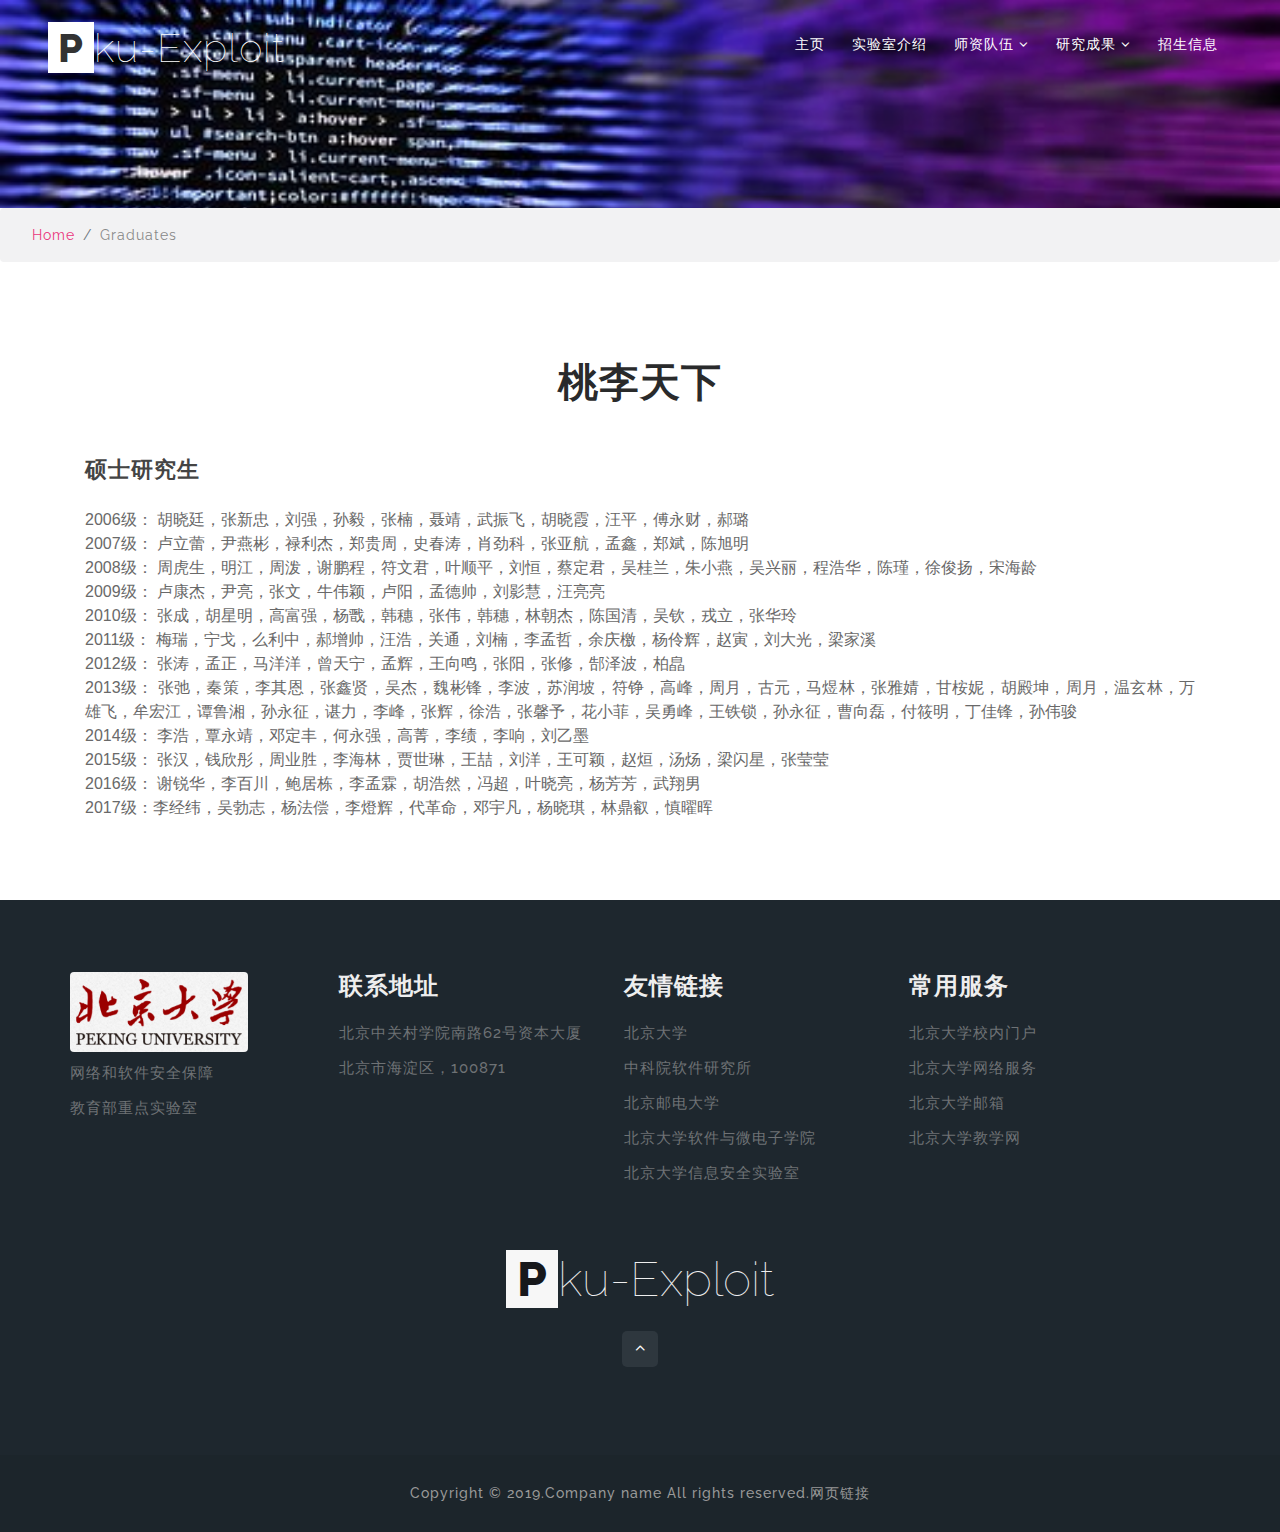
<file: gra_stu.html>
﻿
<!DOCTYPE html>
<html lang="zxx">

<head>
    <title>北京大学软件安全小组</title>
    <!-- Meta tag Keywords -->
    <meta name="viewport" content="width=device-width, initial-scale=1">
    <meta charset="UTF-8" />
    <meta name="keywords" content="" />
    <script>
        addEventListener("load", function() {
            setTimeout(hideURLbar, 0);
        }, false);

        function hideURLbar() {
            window.scrollTo(0, 1);
        }

    </script>
    <!-- //Meta tag Keywords -->
    <!-- Custom-Files -->
    <link rel="stylesheet" href="css/bootstrap.css">
    <!-- Bootstrap-Core-CSS -->
    <link href="css/courses.css" rel="stylesheet" type="text/css" media="all">
    <link rel="stylesheet" href="css/style.css" type="text/css" media="all" />
    <!-- Style-CSS -->
    <!-- font-awesome-icons -->
    <link href="css/font-awesome.css" rel="stylesheet">
    <!-- //font-awesome-icons -->
    <!-- /Fonts -->
    <link href="http://fonts.googleapis.com/css?family=Poppins:100,100i,200,200i,300,300i,400,400i,500,500i,600,600i,700,700i,800,800i,900" rel="stylesheet">
    <link href="http://fonts.googleapis.com/css?family=Playfair+Display:400,400i,700i" rel="stylesheet">
    <link href="http://fonts.googleapis.com/css?family=Raleway:100,100i,200,200i,300,300i,400,400i,500,500i,600,600i,700,800" rel="stylesheet">
    <!-- //Fonts -->

</head>

<body>

    <!-- mian-content -->
    <!-- //header -->
    <div class="banner-content inner" id="home">
        <!-- header -->
        <header class="header">
            <div class="container-fluid px-lg-5">
                <!-- nav -->
                <nav class="py-4">
                    <div id="logo">
                        <h1> <a href="index.html"><span>P</span>ku-Exploit</a></h1>
                    </div>

                    <label for="drop" class="toggle">Menu</label>
                    <input type="checkbox" id="drop" />
                    <ul class="menu mt-2">
                        <li><a href="index.html">主页</a></li>
                        <li><a href="about.html">实验室介绍</a></li>

                        <li>
                            <!-- First Tier Drop Down -->
                            <label for="drop-2" class="toggle">师资队伍 <span class="fa fa-angle-down" aria-hidden="true"></span> </label>
                            <a href="#">师资队伍 <span class="fa fa-angle-down" aria-hidden="true"></span></a>
                            <input type="checkbox" id="drop-2">
                            <ul>
                                <li><a href="teachers.html" class="scroll">指导教师</a></li>
                                <li class="active"><a href="gra_stu.html">桃李天下</a></li>
                                <li><a href="postgraduates.html">在读学生</a></li>
                            </ul>
                        </li>
                        <li>
                            <!-- Second Tier Drop Down -->
                            <label for="drop-2" class="toggle">研究成果 <span class="fa fa-angle-down" aria-hidden="true"></span> </label>
                            <a href="#">研究成果 <span class="fa fa-angle-down" aria-hidden="true"></span></a>
                            <input type="checkbox" id="drop-2">
                            <ul>
                                <li><a href="xiangmu.html" class="scroll">研究项目</a></li>
                                <li><a href="lunwen.html">发表论文</a></li>
                                <li><a href="hjqk.html">研究成果</a></li>
                            </ul>
                        </li>
                        <li><a href="zsxx.html">招生信息</a></li>
                    </ul>
                </nav>
                <!-- //nav -->
            </div>
        </header>
        <!-- //header -->
    </div>
    <!-- //header -->
    <!--// mian-content -->
    <!---->
    <ol class="breadcrumb">
        <li class="breadcrumb-item">
            <a href="index.html">Home</a>
        </li>
        <li class="breadcrumb-item active">Graduates</li>
    </ol>
    <!---->
    <!--// mian-content -->
    <!-- banner -->
    <section class="ab-info-main py-md-5 py-4">
        <div class="container">
            <div class="ab-info-grids pt-md-5 pt-3">
                <h3 class="tittle text-center mb-lg-5 mb-3">桃李天下</h3>
                <article>
                    <h3 style="box-sizing: border-box; margin: 0px 0px 1em; padding: 0px; border: 0px; font-variant-numeric: inherit; font-variant-east-asian: inherit; font-weight: 800; font-stretch: inherit; font-size: 1.35em; line-height: inherit; font-family: &quot;Open Sans&quot;, sans-serif; vertical-align: baseline; color: rgb(68, 68, 68);">硕士研究生</h3>

                    <p style="box-sizing: border-box; margin: 0px 0px 2em; padding: 0px; border: 0px; font-variant-numeric: inherit; font-variant-east-asian: inherit; font-stretch: inherit; font-size: 16px; line-height: inherit; font-family: &quot;Open Sans&quot;, sans-serif; vertical-align: baseline; color: rgb(105, 105, 105);">
                        2006级： 胡晓廷，张新忠，刘强，孙毅，张楠，聂靖，武振飞，胡晓霞，汪平，傅永财，郝璐&nbsp;<br style="box-sizing: border-box;">
                        2007级： 卢立蕾，尹燕彬，禄利杰，郑贵周，史春涛，肖劲科，张亚航，孟鑫，郑斌，陈旭明&nbsp;<br style="box-sizing: border-box;">
                        2008级： 周虎生，明江，周泼，谢鹏程，符文君，叶顺平，刘恒，蔡定君，吴桂兰，朱小燕，吴兴丽，程浩华，陈瑾，徐俊扬，宋海龄&nbsp;<br style="box-sizing: border-box;">
                        2009级： 卢康杰，尹亮，张文，牛伟颖，卢阳，孟德帅，刘影慧，汪亮亮&nbsp;<br style="box-sizing: border-box;">
                        2010级： 张成，胡星明，高富强，杨戬，韩穗，张伟，韩穗，林朝杰，陈国清，吴钦，戎立，张华玲&nbsp;<br style="box-sizing: border-box;">
                        2011级： 梅瑞，宁戈，么利中，郝增帅，汪浩，关通，刘楠，李孟哲，余庆檄，杨伶辉，赵寅，刘大光，梁家溪&nbsp;<br style="box-sizing: border-box;">
                        2012级： 张涛，孟正，马洋洋，曾天宁，孟辉，王向鸣，张阳，张修，郜泽波，柏皛&nbsp;<br style="box-sizing: border-box;">
                        2013级： 张弛，秦策，李其恩，张鑫贤，吴杰，魏彬锋，李波，苏润坡，符铮，高峰，周月，古元，马煜林，张雅婧，甘桉妮，胡殿坤，周月，温玄林，万雄飞，牟宏江，谭鲁湘，孙永征，谌力，李峰，张辉，徐浩，张馨予，花小菲，吴勇峰，王铁锁，孙永征，曹向磊，付筱明，丁佳锋，孙伟骏&nbsp;<br style="box-sizing: border-box;">
                        2014级： 李浩，覃永靖，邓定丰，何永强，高菁，李绩，李响，刘乙墨&nbsp;<br style="box-sizing: border-box;">
                        2015级： 张汉，钱欣彤，周业胜，李海林，贾世琳，王喆，刘洋，王可颖，赵烜，汤炀，梁闪星，张莹莹&nbsp;<br style="box-sizing: border-box;">
                        2016级： 谢锐华，李百川，鲍居栋，李孟霖，胡浩然，冯超，叶晓亮，杨芳芳，武翔男 &nbsp;<br style="box-sizing: border-box;">
                        2017级：李经纬，吴勃志，杨法偿，李燈辉，代革命，邓宇凡，杨晓琪，林鼎叡，慎曜晖 &nbsp;<br style="box-sizing: border-box;">
                    </p>




                </article>
            </div>
        </div>
    </section>
    <!-- //banner -->
    <!--footer -->
    <footer>
        <section class="footer footer_1its py-5">
            <div class="container py-md-4">
                <div class="row footer-top mb-md-5 mb-4">
                    <div class="3u 6u(medium) 12u$(small)">
                        <img src="images/pku.jpg" width="70%">
                        <div class="footer-text">
                            <p>网络和软件安全保障</p>
                            <p>教育部重点实验室</p>
                        </div>
                        <!-- <ul class="footer-text">
                            <hr>
                            <li>网络和软件安全保障<br>教育部重点实验室</li>
                        </ul> -->
                    </div>

                    <div class="col-lg-4 col-md-6 footer-grid_section_1its">
                        <div class="footer-title-w3ls">
                            <h3>联系地址</h3>
                        </div>
                        <div class="footer-text">
                            <p>北京中关村学院南路62号资本大厦</p>
                            <p>北京市海淀区，100871</p>
                        </div>
                    </div>
                    <div class="col-lg-4 col-md-6 mt-md-0 mt-4 footer-grid_section_1its">
                        <div class="footer-title-w3ls">
                            <h3>友情链接</h3>
                        </div>
                        <div class="footer-text">
                            <!-- <ul class="col-6 links"> -->
                            <p><a href="http://www.pku.edu.cn">北京大学</a></p>
                            <p><a href="http://www.iscas.ac.cn">中科院软件研究所</a></p>
                            <p><a href="https://www.bupt.edu.cn">北京邮电大学</a></p>
                            <p><a href="http://ss.pku.edu.cn">北京大学软件与微电子学院 </a></p>
                            <p><a href="http://infosec.pku.edu.cn">北京大学信息安全实验室</a></p>
                            <!-- </ul> -->
                            <!-- <ul class="col-6 links">
                                <li><a href="https://portal.pku.edu.cn/portal2017/#/index">北京大学校内门户 </a></li>
                                <li><a href="https://its.pku.edu.cn/">北京大学网络服务 </a></li>
                                <li><a href="https://mail.pku.edu.cn/">北京大学邮箱</a></li>
                                <li><a href="http://course.pku.edu.cn/">北京大学教学网</a></li>
                            </ul> -->
                        </div>
                    </div>
                    <div class="col-lg-4 col-md-6 mt-md-0 mt-4 footer-grid_section_1its">
                        <div class="footer-title-w3ls">
                            <h3>常用服务</h3>
                        </div>
                        <div class="footer-text">
                            <!-- <ul class="col-6 links">
                                <li><a href="http://www.pku.edu.cn">北京大学</a></li>
                                <li><a href="http://ss.pku.edu.cn">北京大学软件与微电子学院 </a></li>
                                <li><a href="http://infosec.pku.edu.cn">北京大学信息安全实验室</a></li>
                            </ul> -->
                            <!-- <ul class="col-6 links"> -->
                            <p><a href="https://portal.pku.edu.cn/portal2017/#/index">北京大学校内门户 </a></p>
                            <p><a href="https://its.pku.edu.cn/">北京大学网络服务 </a></p>
                            <p><a href="https://mail.pku.edu.cn/">北京大学邮箱</a></p>
                            <p><a href="http://course.pku.edu.cn/">北京大学教学网</a></p>
                            <!-- </ul> -->
                        </div>
                    </div>
                    <!-- <div class="col-lg-4 col-md-12 mt-lg-0 mt-4 col-sm-12 footer-grid_section_1its">
                        <div class="footer-title-w3ls">
                            <h3>Newsletter</h3>
                        </div>
                        <div class="footer-text">
                            <p>By subscribing to our mailing list you will always get latest news and updates from us.</p>
                            <form action="#" method="post">
                                <input type="email" name="Email" placeholder="Enter your email..." required="">
                                <button class="btn1 btn"><span class="fa fa-paper-plane-o" aria-hidden="true"></span></button>
                                <div class="clearfix"> </div>
                            </form>
                        </div>
                    </div> -->
                </div>
                <div class="footer-grid_section text-center">
                    <div class="footer-title-w3ls mb-3">
                        <a href="index.html"><span>P</span>ku-exploit</a>
                    </div>
                    <!-- <div class="footer-text">
                        <p>Vivamus magna justo, lacinia eget consectetur sed, convallis at tellus. Nulla quis lorem ipnut libero malesuada feugiat. Lorem ipsum dolor sit amet, consectetur elit.</p>
                    </div> -->
                    <!--  <ul class="social_section_1info">
                         <li class="mb-2 facebook"><a href="#"><span class="fa fa-facebook mr-1"></span>facebook</a></li>
                         <li class="mb-2 twitter"><a href="#"><span class="fa fa-twitter mr-1"></span>twitter</a></li>
                         <li class="google"><a href="#"><span class="fa fa-google-plus mr-1"></span>google</a></li>
                         <li class="linkedin"><a href="#"><span class="fa fa-linkedin mr-1"></span>linkedin</a></li>
                     </ul> -->
                </div>
                <div class="move-top-w3layouts text-center mt-3">
                    <a href="#home" class="move-top"> <span class="fa fa-angle-up  mb-3" aria-hidden="true"></span></a>
                </div>

            </div>
        </section>
    </footer>
    <!-- //footer -->
    <!-- copyright -->
    <div class="cpy-right text-center py-3">
        <p class="">
            Copyright © 2019.Company name All rights reserved.<a target="_blank" href="http://sc.chinaz.com/moban/">网页链接</a>
        </p>
    </div>
    <!-- //copyright -->
</body>

</html>
</file>
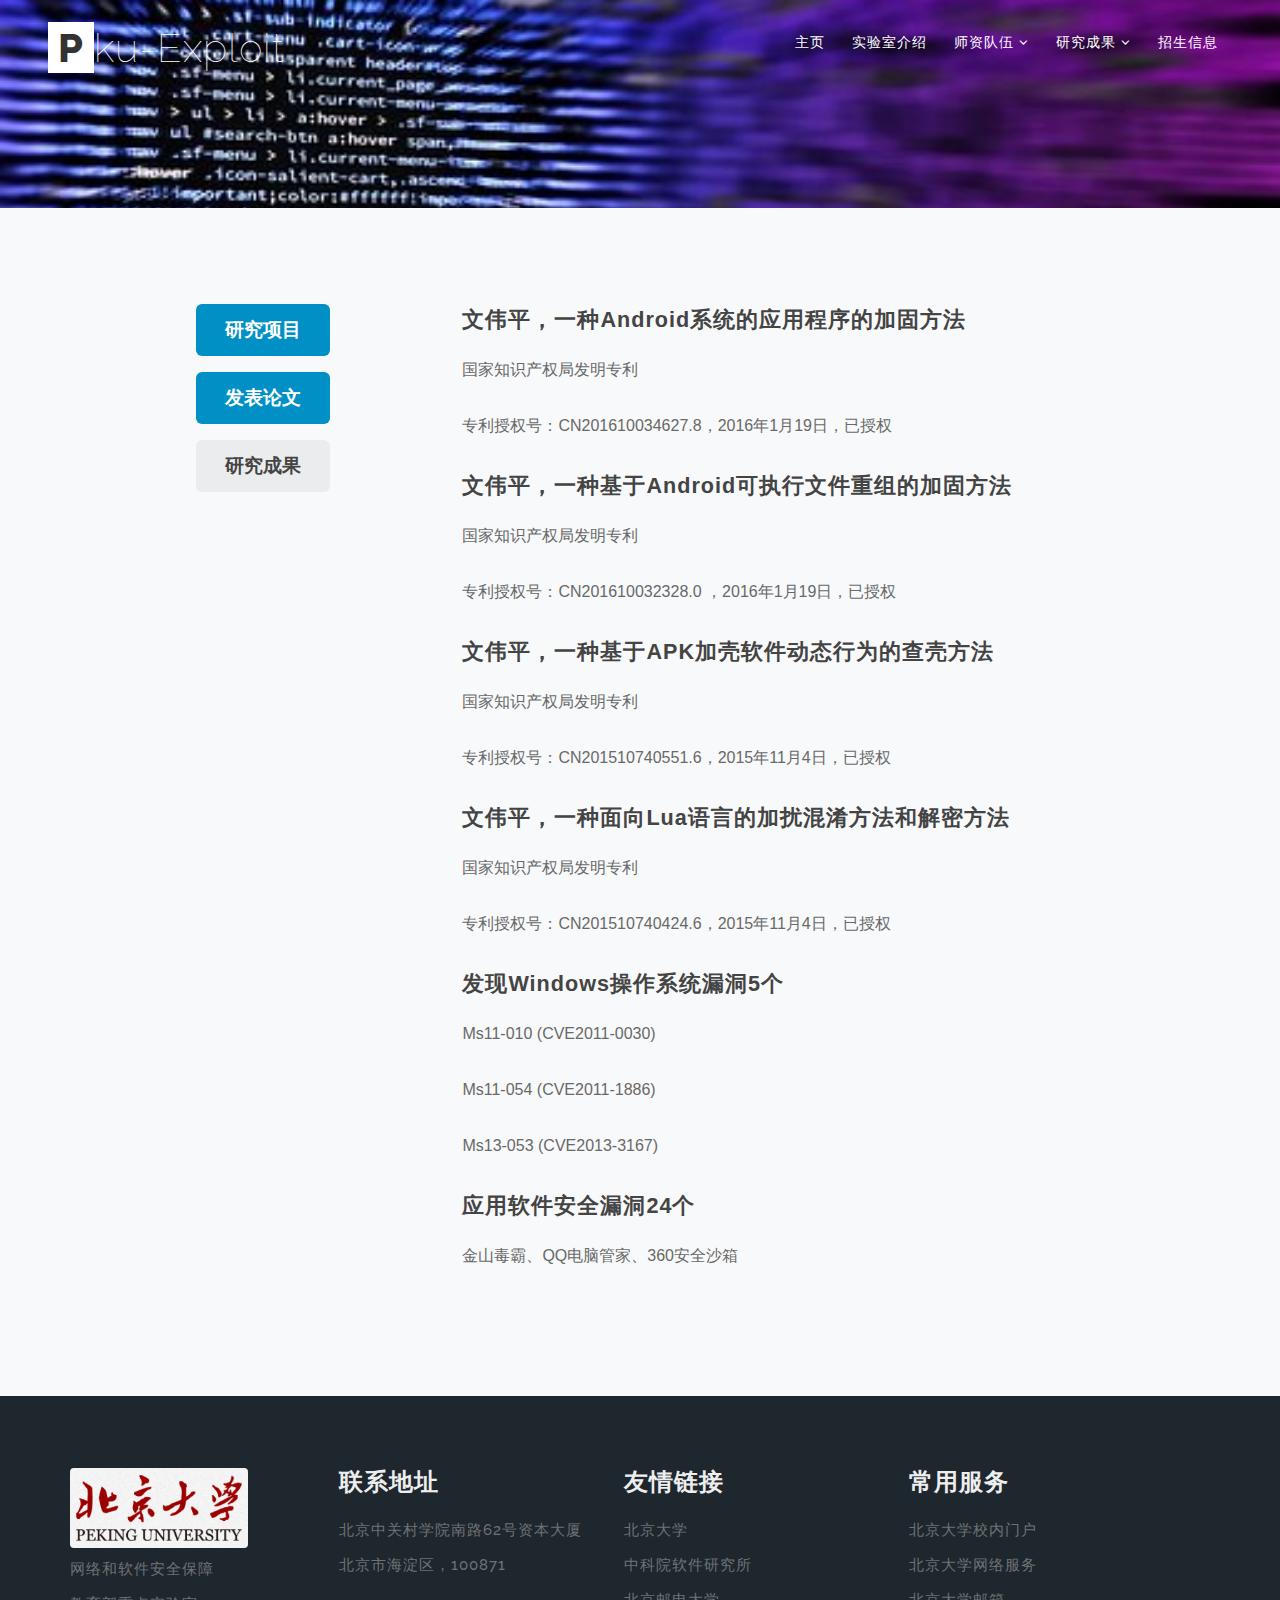
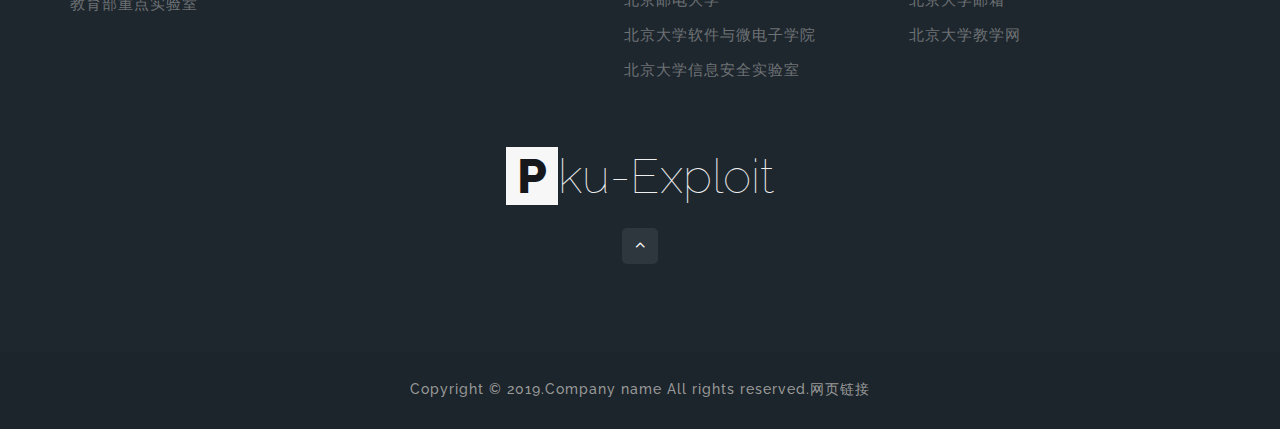
<file: hjqk.html>
<html lang="zxx"><head>
    <title>北京大学软件安全小组</title>
    <!-- Meta tag Keywords -->
    <meta name="viewport" content="width=device-width, initial-scale=1">
    <meta charset="UTF-8">
    <meta name="keywords" content="">
    <script>
        addEventListener("load", function() {
            setTimeout(hideURLbar, 0);
        }, false);

        function hideURLbar() {
            window.scrollTo(0, 1);
        }

    </script>
    <!-- //Meta tag Keywords -->

    <!-- Custom-Files -->
    <link rel="stylesheet" href="css/bootstrap.css">
    <!-- Bootstrap-Core-CSS -->
    <link rel="stylesheet" href="css/style.css" type="text/css" media="all">
    <!-- Style-CSS -->
    <!-- font-awesome-icons -->
    <link href="css/font-awesome.css" rel="stylesheet">
    <!-- //font-awesome-icons -->
    <!-- /Fonts -->
    <link href="http://fonts.googleapis.com/css?family=Poppins:100,100i,200,200i,300,300i,400,400i,500,500i,600,600i,700,700i,800,800i,900" rel="stylesheet">
    <link href="http://fonts.googleapis.com/css?family=Playfair+Display:400,400i,700i" rel="stylesheet">
    <link href="http://fonts.googleapis.com/css?family=Raleway:100,100i,200,200i,300,300i,400,400i,500,500i,600,600i,700,800" rel="stylesheet">
    <!-- //Fonts -->
    <style>
#main{
    width:80%;
    margin:0 auto;
    overflow:hidden;
}
#main .main-left{
    width:30%;
    float:left;
}
#main .main-right{
    width:70%;
    float:right;
}
</style>


</head>

<body>

    <!-- mian-content -->
    <div class="banner-content inner" id="home">
        <!-- header -->
        <header class="header">
            <div class="container-fluid px-lg-5">
                <!-- nav -->
                <nav class="py-4">
                    <div id="logo">
                        <h1><a href="index.html"><span>P</span>ku-Exploit</a></h1>
                    </div>

                    <label for="drop" class="toggle">Menu</label>
                    <input type="checkbox" id="drop">
                    <ul class="menu mt-2">
                        <li ><a href="index.html">主页</a></li>
                        <li><a href="about.html">实验室介绍</a></li>

                        <li>
                            <!-- First Tier Drop Down -->
                            <label for="drop-2" class="toggle">师资队伍 <span class="fa fa-angle-down" aria-hidden="true"></span> </label>
                            <a href="#">师资队伍 <span class="fa fa-angle-down" aria-hidden="true"></span></a>
                            <input type="checkbox" id="drop-2">
                            <ul>
                                <li><a href="teachers.html" class="scroll">指导教师</a></li>
                                <li><a href="gra_stu.html">桃李天下</a></li>
                                <li><a href="postgraduates.html">在读学生</a></li>
                            </ul>
                        </li>
                        <li>
                            <!-- Second Tier Drop Down -->
                            <label for="drop-2" class="toggle">研究成果 <span class="fa fa-angle-down" aria-hidden="true"></span> </label>
                            <a href="#">研究成果 <span class="fa fa-angle-down" aria-hidden="true"></span></a>
                            <input type="checkbox" id="drop-2">
                            <ul>
                                <li><a href="xiangmu.html" class="scroll">研究项目</a></li>
                                <li><a href="lunwen.html">发表论文</a></li>
                                <li class="active"><a href="hjqk.html">研究成果</a></li>
                            </ul>
                        </li>
                        <li><a href="zsxx.html">招生信息</a></li>
                    </ul>
                </nav>
                <!-- //nav -->
            </div>
        </header>
        <!-- //header -->

        <!--/banner-->
        <!-- <div class="banner-info-w3pvt">
            <h3>Are you ready to apply?</h3>
            <p class="my-4">Lorem Ipsum is simply dummy text of the printing and typesetting industry has been the industry's standard dummy text ever since the 1500s, when an unknown printer.</p>
            <div class="ban-buttons">
                <a href="single.html" class="btn">Read More</a>
                <a href="#apply" class="btn active scroll">Apply Now</a>
            </div>
        </div> -->
        <!--// banner-inner -->
    </div>
    <!-- //header -->
    <!--// mian-content -->
    <!-- /hand-crafted -->
    <section class="hand-crafted bg-light py-5">
        <div class="container py-xl-5 py-lg-3">
            <div id="main">
                            <div class="main-left">
                                <div id="sidebar">
                                    <!-- Sidebar -->
                                        <section>
                                            <p><a href="xiangmu.html" class="button">研究项目</a></p>
                                            <p><a href="lunwen.html" class="button">发表论文</a></p>
                                            <p><a href="hjqk.html" class="button alt">研究成果</a></p>
                                        </section>
                                </div>
                            </div>
                            <div class="main-right">
                                <div id="content">

                                    <!-- Content -->
                                                                            <article>

<h3 style="box-sizing: border-box; margin: 0px 0px 1em; padding: 0px; border: 0px; font-variant-numeric: inherit; font-variant-east-asian: inherit; font-weight: 800; font-stretch: inherit; font-size: 1.35em; line-height: inherit; font-family: &quot;Open Sans&quot;, sans-serif; vertical-align: baseline; color: rgb(68, 68, 68);">文伟平，一种Android系统的应用程序的加固方法</h3>
<p style="box-sizing: border-box; margin: 0px 0px 2em; padding: 0px; border: 0px; font-variant-numeric: inherit; font-variant-east-asian: inherit; font-stretch: inherit; font-size: 16px; line-height: inherit; font-family: &quot;Open Sans&quot;, sans-serif; vertical-align: baseline; color: rgb(105, 105, 105);">国家知识产权局发明专利</p>
<p style="box-sizing: border-box; margin: 0px 0px 2em; padding: 0px; border: 0px; font-variant-numeric: inherit; font-variant-east-asian: inherit; font-stretch: inherit; font-size: 16px; line-height: inherit; font-family: &quot;Open Sans&quot;, sans-serif; vertical-align: baseline; color: rgb(105, 105, 105);">专利授权号：CN201610034627.8，2016年1月19日，已授权</p>

<h3 style="box-sizing: border-box; margin: 0px 0px 1em; padding: 0px; border: 0px; font-variant-numeric: inherit; font-variant-east-asian: inherit; font-weight: 800; font-stretch: inherit; font-size: 1.35em; line-height: inherit; font-family: &quot;Open Sans&quot;, sans-serif; vertical-align: baseline; color: rgb(68, 68, 68);">文伟平，一种基于Android可执行文件重组的加固方法</h3>
<p style="box-sizing: border-box; margin: 0px 0px 2em; padding: 0px; border: 0px; font-variant-numeric: inherit; font-variant-east-asian: inherit; font-stretch: inherit; font-size: 16px; line-height: inherit; font-family: &quot;Open Sans&quot;, sans-serif; vertical-align: baseline; color: rgb(105, 105, 105);">国家知识产权局发明专利</p>
<p style="box-sizing: border-box; margin: 0px 0px 2em; padding: 0px; border: 0px; font-variant-numeric: inherit; font-variant-east-asian: inherit; font-stretch: inherit; font-size: 16px; line-height: inherit; font-family: &quot;Open Sans&quot;, sans-serif; vertical-align: baseline; color: rgb(105, 105, 105);">专利授权号：CN201610032328.0 ，2016年1月19日，已授权</p>

<h3 style="box-sizing: border-box; margin: 0px 0px 1em; padding: 0px; border: 0px; font-variant-numeric: inherit; font-variant-east-asian: inherit; font-weight: 800; font-stretch: inherit; font-size: 1.35em; line-height: inherit; font-family: &quot;Open Sans&quot;, sans-serif; vertical-align: baseline; color: rgb(68, 68, 68);">文伟平，一种基于APK加壳软件动态行为的查壳方法</h3>
<p style="box-sizing: border-box; margin: 0px 0px 2em; padding: 0px; border: 0px; font-variant-numeric: inherit; font-variant-east-asian: inherit; font-stretch: inherit; font-size: 16px; line-height: inherit; font-family: &quot;Open Sans&quot;, sans-serif; vertical-align: baseline; color: rgb(105, 105, 105);">国家知识产权局发明专利</p>
<p style="box-sizing: border-box; margin: 0px 0px 2em; padding: 0px; border: 0px; font-variant-numeric: inherit; font-variant-east-asian: inherit; font-stretch: inherit; font-size: 16px; line-height: inherit; font-family: &quot;Open Sans&quot;, sans-serif; vertical-align: baseline; color: rgb(105, 105, 105);">专利授权号：CN201510740551.6，2015年11月4日，已授权</p>

<h3 style="box-sizing: border-box; margin: 0px 0px 1em; padding: 0px; border: 0px; font-variant-numeric: inherit; font-variant-east-asian: inherit; font-weight: 800; font-stretch: inherit; font-size: 1.35em; line-height: inherit; font-family: &quot;Open Sans&quot;, sans-serif; vertical-align: baseline; color: rgb(68, 68, 68);">文伟平，一种面向Lua语言的加扰混淆方法和解密方法</h3>
<p style="box-sizing: border-box; margin: 0px 0px 2em; padding: 0px; border: 0px; font-variant-numeric: inherit; font-variant-east-asian: inherit; font-stretch: inherit; font-size: 16px; line-height: inherit; font-family: &quot;Open Sans&quot;, sans-serif; vertical-align: baseline; color: rgb(105, 105, 105);">国家知识产权局发明专利</p>
<p style="box-sizing: border-box; margin: 0px 0px 2em; padding: 0px; border: 0px; font-variant-numeric: inherit; font-variant-east-asian: inherit; font-stretch: inherit; font-size: 16px; line-height: inherit; font-family: &quot;Open Sans&quot;, sans-serif; vertical-align: baseline; color: rgb(105, 105, 105);">专利授权号：CN201510740424.6，2015年11月4日，已授权</p>


<h3 style="box-sizing: border-box; margin: 0px 0px 1em; padding: 0px; border: 0px; font-variant-numeric: inherit; font-variant-east-asian: inherit; font-weight: 800; font-stretch: inherit; font-size: 1.35em; line-height: inherit; font-family: &quot;Open Sans&quot;, sans-serif; vertical-align: baseline; color: rgb(68, 68, 68);">发现Windows操作系统漏洞5个</h3>
<p style="box-sizing: border-box; margin: 0px 0px 2em; padding: 0px; border: 0px; font-variant-numeric: inherit; font-variant-east-asian: inherit; font-stretch: inherit; font-size: 16px; line-height: inherit; font-family: &quot;Open Sans&quot;, sans-serif; vertical-align: baseline; color: rgb(105, 105, 105);">Ms11-010 (CVE2011-0030)</p>
<p style="box-sizing: border-box; margin: 0px 0px 2em; padding: 0px; border: 0px; font-variant-numeric: inherit; font-variant-east-asian: inherit; font-stretch: inherit; font-size: 16px; line-height: inherit; font-family: &quot;Open Sans&quot;, sans-serif; vertical-align: baseline; color: rgb(105, 105, 105);">Ms11-054 (CVE2011-1886)</p>
<p style="box-sizing: border-box; margin: 0px 0px 2em; padding: 0px; border: 0px; font-variant-numeric: inherit; font-variant-east-asian: inherit; font-stretch: inherit; font-size: 16px; line-height: inherit; font-family: &quot;Open Sans&quot;, sans-serif; vertical-align: baseline; color: rgb(105, 105, 105);">Ms13-053 (CVE2013-3167)</p>

<h3 style="box-sizing: border-box; margin: 0px 0px 1em; padding: 0px; border: 0px; font-variant-numeric: inherit; font-variant-east-asian: inherit; font-weight: 800; font-stretch: inherit; font-size: 1.35em; line-height: inherit; font-family: &quot;Open Sans&quot;, sans-serif; vertical-align: baseline; color: rgb(68, 68, 68);">应用软件安全漏洞24个</h3>
<p style="box-sizing: border-box; margin: 0px 0px 2em; padding: 0px; border: 0px; font-variant-numeric: inherit; font-variant-east-asian: inherit; font-stretch: inherit; font-size: 16px; line-height: inherit; font-family: &quot;Open Sans&quot;, sans-serif; vertical-align: baseline; color: rgb(105, 105, 105);">金山毒霸、QQ电脑管家、360安全沙箱</p>

                                        </article>
                                        
                                </div>
                            </div>
                        </div>
        </div>
    </section>
    <!-- //hand-crafted -->

    <!--//team -->
    

    <footer>
        <section class="footer footer_1its py-5">
            <div class="container py-md-4">
                <div class="row footer-top mb-md-5 mb-4">
                    <div class="3u 6u(medium) 12u$(small)">
                        <img src="images/pku.jpg" width="70%">
                        <div class="footer-text">
                            <p>网络和软件安全保障</p>
                            <p>教育部重点实验室</p>
                        </div>
                        <!-- <ul class="footer-text">
                            <hr>
                            <li>网络和软件安全保障<br>教育部重点实验室</li>
                        </ul> -->
                    </div>

                    <div class="col-lg-4 col-md-6 footer-grid_section_1its">
                        <div class="footer-title-w3ls">
                            <h3>联系地址</h3>
                        </div>
                        <div class="footer-text">
                            <p>北京中关村学院南路62号资本大厦</p>
                            <p>北京市海淀区，100871</p>
                        </div>
                    </div>
                    <div class="col-lg-4 col-md-6 mt-md-0 mt-4 footer-grid_section_1its">
                        <div class="footer-title-w3ls">
                            <h3>友情链接</h3>
                        </div>
                        <div class="footer-text">
                            <!-- <ul class="col-6 links"> -->
                            <p><a href="http://www.pku.edu.cn">北京大学</a></p>
                            <p><a href="http://www.iscas.ac.cn">中科院软件研究所</a></p>
                            <p><a href="https://www.bupt.edu.cn">北京邮电大学</a></p>
                            <p><a href="http://ss.pku.edu.cn">北京大学软件与微电子学院 </a></p>
                            <p><a href="http://infosec.pku.edu.cn">北京大学信息安全实验室</a></p>
                            <!-- </ul> -->
                            <!-- <ul class="col-6 links">
                                <li><a href="https://portal.pku.edu.cn/portal2017/#/index">北京大学校内门户 </a></li>
                                <li><a href="https://its.pku.edu.cn/">北京大学网络服务 </a></li>
                                <li><a href="https://mail.pku.edu.cn/">北京大学邮箱</a></li>
                                <li><a href="http://course.pku.edu.cn/">北京大学教学网</a></li>
                            </ul> -->
                        </div>
                    </div>
                    <div class="col-lg-4 col-md-6 mt-md-0 mt-4 footer-grid_section_1its">
                        <div class="footer-title-w3ls">
                            <h3>常用服务</h3>
                        </div>
                        <div class="footer-text">
                            <!-- <ul class="col-6 links">
                                <li><a href="http://www.pku.edu.cn">北京大学</a></li>
                                <li><a href="http://ss.pku.edu.cn">北京大学软件与微电子学院 </a></li>
                                <li><a href="http://infosec.pku.edu.cn">北京大学信息安全实验室</a></li>
                            </ul> -->
                            <!-- <ul class="col-6 links"> -->
                            <p><a href="https://portal.pku.edu.cn/portal2017/#/index">北京大学校内门户 </a></p>
                            <p><a href="https://its.pku.edu.cn/">北京大学网络服务 </a></p>
                            <p><a href="https://mail.pku.edu.cn/">北京大学邮箱</a></p>
                            <p><a href="http://course.pku.edu.cn/">北京大学教学网</a></p>
                            <!-- </ul> -->
                        </div>
                    </div>
                    <!-- <div class="col-lg-4 col-md-12 mt-lg-0 mt-4 col-sm-12 footer-grid_section_1its">
                        <div class="footer-title-w3ls">
                            <h3>Newsletter</h3>
                        </div>
                        <div class="footer-text">
                            <p>By subscribing to our mailing list you will always get latest news and updates from us.</p>
                            <form action="#" method="post">
                                <input type="email" name="Email" placeholder="Enter your email..." required="">
                                <button class="btn1 btn"><span class="fa fa-paper-plane-o" aria-hidden="true"></span></button>
                                <div class="clearfix"> </div>
                            </form>
                        </div>
                    </div> -->
                </div>
                <div class="footer-grid_section text-center">
                    <div class="footer-title-w3ls mb-3">
                        <a href="index.html"><span>P</span>ku-exploit</a>
                    </div>
                    <!-- <div class="footer-text">
                        <p>Vivamus magna justo, lacinia eget consectetur sed, convallis at tellus. Nulla quis lorem ipnut libero malesuada feugiat. Lorem ipsum dolor sit amet, consectetur elit.</p>
                    </div> -->
                    <!--  <ul class="social_section_1info">
                         <li class="mb-2 facebook"><a href="#"><span class="fa fa-facebook mr-1"></span>facebook</a></li>
                         <li class="mb-2 twitter"><a href="#"><span class="fa fa-twitter mr-1"></span>twitter</a></li>
                         <li class="google"><a href="#"><span class="fa fa-google-plus mr-1"></span>google</a></li>
                         <li class="linkedin"><a href="#"><span class="fa fa-linkedin mr-1"></span>linkedin</a></li>
                     </ul> -->
                </div>
                <div class="move-top-w3layouts text-center mt-3">
                    <a href="#home" class="move-top"> <span class="fa fa-angle-up  mb-3" aria-hidden="true"></span></a>
                </div>

            </div>
        </section>
    </footer>
    <!-- //footer -->
    <!-- copyright -->
    <div class="cpy-right text-center py-3">
        <p class="">
            Copyright © 2019.Company name All rights reserved.<a target="_blank" href="http://sc.chinaz.com/moban/">网页链接</a>
        </p>
    </div>
    <!-- //copyright -->

</body></html>
</file>
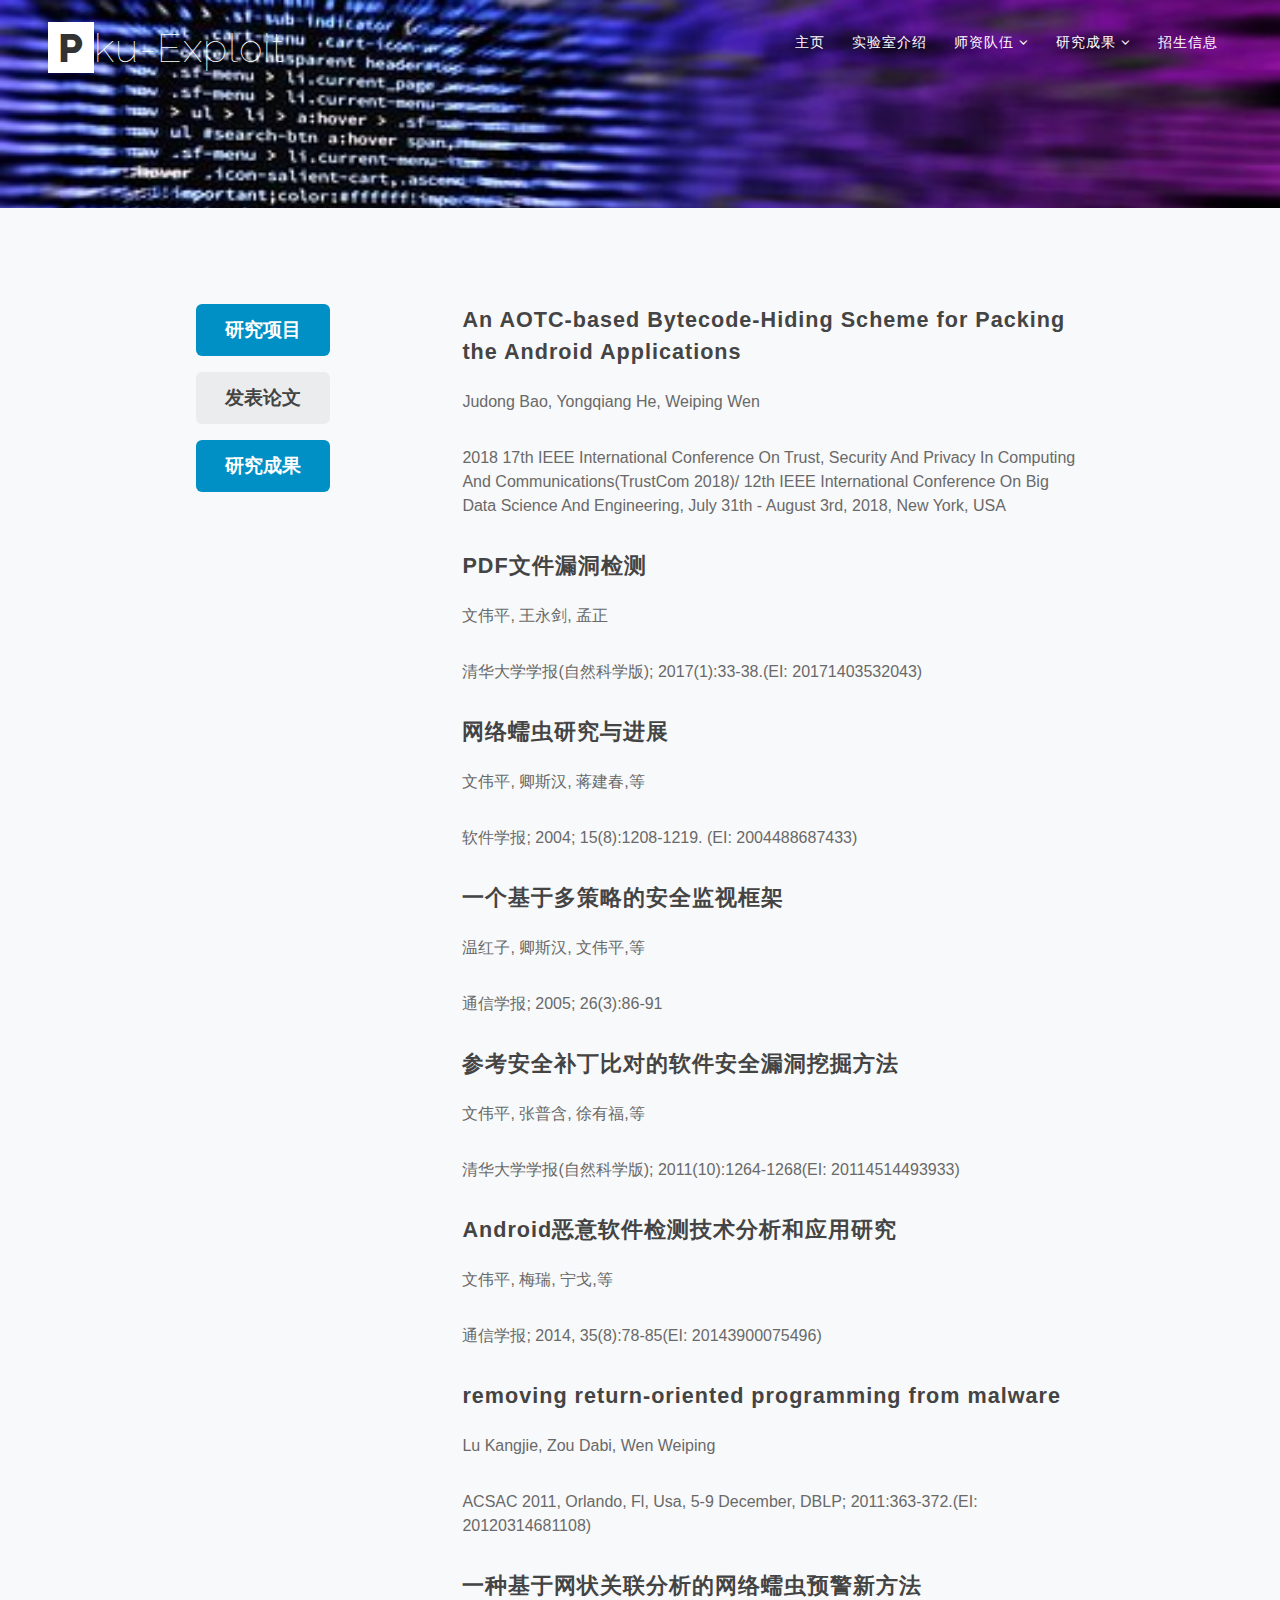
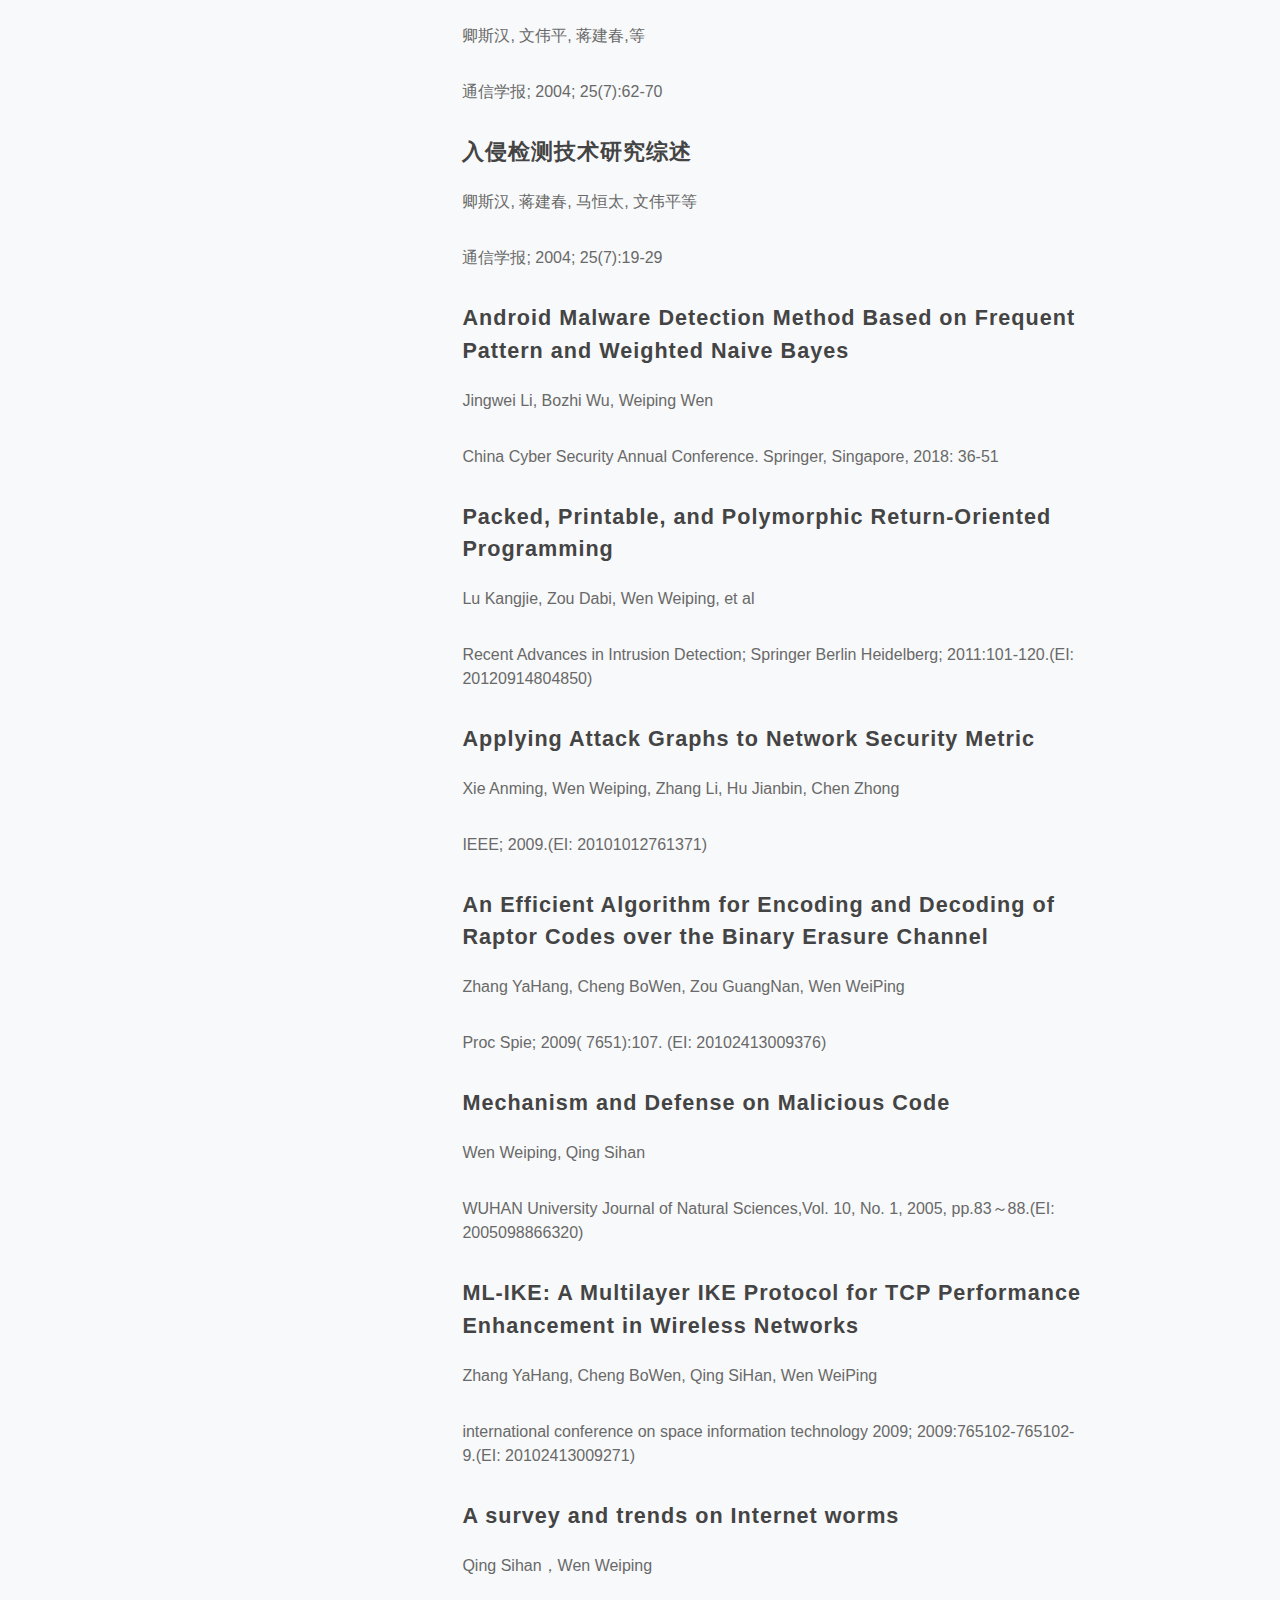
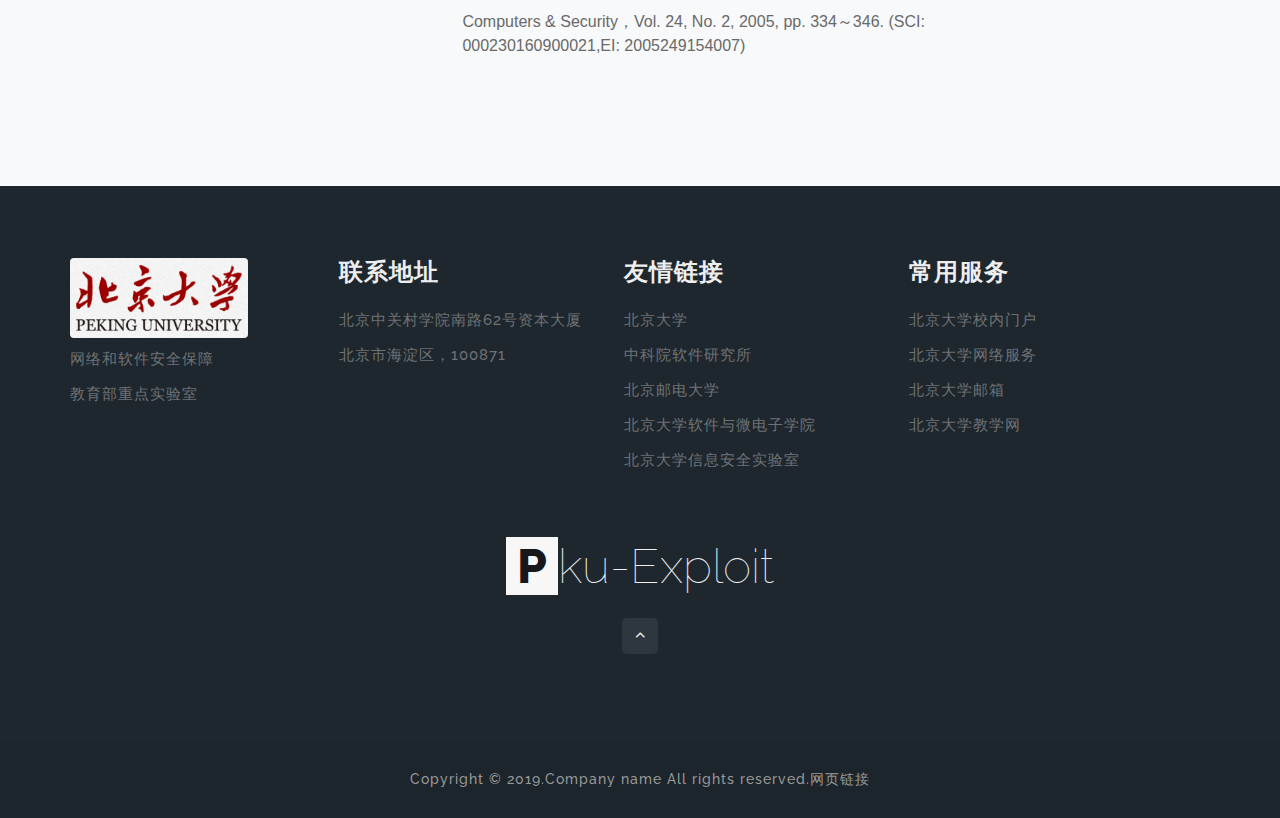
<file: lunwen.html>
<html lang="zxx"><head>
    <title>北京大学软件安全小组</title>
    <!-- Meta tag Keywords -->
    <meta name="viewport" content="width=device-width, initial-scale=1">
    <meta charset="UTF-8">
    <meta name="keywords" content="">
    <script>
        addEventListener("load", function() {
            setTimeout(hideURLbar, 0);
        }, false);

        function hideURLbar() {
            window.scrollTo(0, 1);
        }

    </script>
    <!-- //Meta tag Keywords -->

    <!-- Custom-Files -->
    <link rel="stylesheet" href="css/bootstrap.css">
    <!-- Bootstrap-Core-CSS -->
    <link rel="stylesheet" href="css/style.css" type="text/css" media="all">
    <!-- Style-CSS -->
    <!-- font-awesome-icons -->
    <link href="css/font-awesome.css" rel="stylesheet">
    <!-- //font-awesome-icons -->
    <!-- /Fonts -->
    <link href="http://fonts.googleapis.com/css?family=Poppins:100,100i,200,200i,300,300i,400,400i,500,500i,600,600i,700,700i,800,800i,900" rel="stylesheet">
    <link href="http://fonts.googleapis.com/css?family=Playfair+Display:400,400i,700i" rel="stylesheet">
    <link href="http://fonts.googleapis.com/css?family=Raleway:100,100i,200,200i,300,300i,400,400i,500,500i,600,600i,700,800" rel="stylesheet">
    <!-- //Fonts -->
    <style>
#main{
    width:80%;
    margin:0 auto;
    overflow:hidden;
}
#main .main-left{
    width:30%;
    float:left;
}
#main .main-right{
    width:70%;
    float:right;
}
</style>


</head>

<body>

    <!-- mian-content -->
    <div class="banner-content inner" id="home">
        <!-- header -->
        <header class="header">
            <div class="container-fluid px-lg-5">
                <!-- nav -->
                <nav class="py-4">
                    <div id="logo">
                        <h1> <a href="index.html"><span>P</span>ku-Exploit</a></h1>
                    </div>

                    <label for="drop" class="toggle">Menu</label>
                    <input type="checkbox" id="drop">
                    <ul class="menu mt-2">
                        <li class="#"><a href="#">主页</a></li>
                        <li><a href="about.html">实验室介绍</a></li>

                        <li>
                            <!-- First Tier Drop Down -->
                            <label for="drop-2" class="toggle">师资队伍 <span class="fa fa-angle-down" aria-hidden="true"></span> </label>
                            <a href="#">师资队伍 <span class="fa fa-angle-down" aria-hidden="true"></span></a>
                            <input type="checkbox" id="drop-2">
                            <ul>
                                <li><a href="teachers.html" class="scroll">指导教师</a></li>
                                <li><a href="gra_stu.html">桃李天下</a></li>
                                <li><a href="postgraduates.html">在读学生</a></li>
                            </ul>
                        </li>
                        <li>
                            <!-- Second Tier Drop Down -->
                            <label for="drop-2" class="toggle">研究成果 <span class="fa fa-angle-down" aria-hidden="true"></span> </label>
                            <a href="#">研究成果 <span class="fa fa-angle-down" aria-hidden="true"></span></a>
                            <input type="checkbox" id="drop-2">
                            <ul>
                                <li><a href="xiangmu.html" class="scroll">研究项目</a></li>
                                <li class="active"><a href="lunwen.html">发表论文</a></li>
                                <li><a href="hjqk.html">研究成果</a></li>
                            </ul>
                        </li>
                        <li><a href="zsxx.html">招生信息</a></li>
                    </ul>
                </nav>
                <!-- //nav -->
            </div>
        </header>
        <!-- //header -->

        <!--/banner-->
        <!-- <div class="banner-info-w3pvt">
            <h3>Are you ready to apply?</h3>
            <p class="my-4">Lorem Ipsum is simply dummy text of the printing and typesetting industry has been the industry's standard dummy text ever since the 1500s, when an unknown printer.</p>
            <div class="ban-buttons">
                <a href="single.html" class="btn">Read More</a>
                <a href="#apply" class="btn active scroll">Apply Now</a>
            </div>
        </div> -->
        <!--// banner-inner -->
    </div>
    <!-- //header -->
    <!--// mian-content -->
    <!-- /hand-crafted -->
    <section class="hand-crafted bg-light py-5">
        <div class="container py-xl-5 py-lg-3">
            <div id="main">
                            <div class="main-left">
                                <div id="sidebar">

                                    <!-- Sidebar -->
                                        <section>
                                             <p><a href="xiangmu.html" class="button">研究项目</a></p>
                                             <p><a class="button alt" href="lunwen.html">发表论文</a></p>
                                             <p><a href="hjqk.html" class="button">研究成果</a></p>
                                        </section>

                                </div>
                            </div>
                            <div class="main-right">
                                <div id="content">

                                    <!-- Content -->
                                                                            <article>

<h3 style="box-sizing: border-box; margin: 0px 0px 1em; padding: 0px; border: 0px; font-variant-numeric: inherit; font-variant-east-asian: inherit; font-weight: 800; font-stretch: inherit; font-size: 1.35em; line-height: inherit; font-family: &quot;Open Sans&quot;, sans-serif; vertical-align: baseline; color: rgb(68, 68, 68);">An AOTC-based Bytecode-Hiding Scheme for Packing the Android Applications</h3>
<p style="box-sizing: border-box; margin: 0px 0px 2em; padding: 0px; border: 0px; font-variant-numeric: inherit; font-variant-east-asian: inherit; font-stretch: inherit; font-size: 16px; line-height: inherit; font-family: &quot;Open Sans&quot;, sans-serif; vertical-align: baseline; color: rgb(105, 105, 105);">Judong Bao, Yongqiang He, Weiping Wen</p>
<p style="box-sizing: border-box; margin: 0px 0px 2em; padding: 0px; border: 0px; font-variant-numeric: inherit; font-variant-east-asian: inherit; font-stretch: inherit; font-size: 16px; line-height: inherit; font-family: &quot;Open Sans&quot;, sans-serif; vertical-align: baseline; color: rgb(105, 105, 105);">2018 17th IEEE International Conference On Trust, Security And Privacy In Computing And Communications(TrustCom 2018)/ 12th IEEE International Conference On Big Data Science And Engineering, July 31th - August 3rd, 2018, New York, USA</p>

<h3 style="box-sizing: border-box; margin: 0px 0px 1em; padding: 0px; border: 0px; font-variant-numeric: inherit; font-variant-east-asian: inherit; font-weight: 800; font-stretch: inherit; font-size: 1.35em; line-height: inherit; font-family: &quot;Open Sans&quot;, sans-serif; vertical-align: baseline; color: rgb(68, 68, 68);">PDF文件漏洞检测</h3>
<p style="box-sizing: border-box; margin: 0px 0px 2em; padding: 0px; border: 0px; font-variant-numeric: inherit; font-variant-east-asian: inherit; font-stretch: inherit; font-size: 16px; line-height: inherit; font-family: &quot;Open Sans&quot;, sans-serif; vertical-align: baseline; color: rgb(105, 105, 105);">文伟平, 王永剑, 孟正</p>
<p style="box-sizing: border-box; margin: 0px 0px 2em; padding: 0px; border: 0px; font-variant-numeric: inherit; font-variant-east-asian: inherit; font-stretch: inherit; font-size: 16px; line-height: inherit; font-family: &quot;Open Sans&quot;, sans-serif; vertical-align: baseline; color: rgb(105, 105, 105);">清华大学学报(自然科学版); 2017(1):33-38.(EI: 20171403532043)</p>

<h3 style="box-sizing: border-box; margin: 0px 0px 1em; padding: 0px; border: 0px; font-variant-numeric: inherit; font-variant-east-asian: inherit; font-weight: 800; font-stretch: inherit; font-size: 1.35em; line-height: inherit; font-family: &quot;Open Sans&quot;, sans-serif; vertical-align: baseline; color: rgb(68, 68, 68);">网络蠕虫研究与进展</h3>
<p style="box-sizing: border-box; margin: 0px 0px 2em; padding: 0px; border: 0px; font-variant-numeric: inherit; font-variant-east-asian: inherit; font-stretch: inherit; font-size: 16px; line-height: inherit; font-family: &quot;Open Sans&quot;, sans-serif; vertical-align: baseline; color: rgb(105, 105, 105);">文伟平, 卿斯汉, 蒋建春,等</p>
<p style="box-sizing: border-box; margin: 0px 0px 2em; padding: 0px; border: 0px; font-variant-numeric: inherit; font-variant-east-asian: inherit; font-stretch: inherit; font-size: 16px; line-height: inherit; font-family: &quot;Open Sans&quot;, sans-serif; vertical-align: baseline; color: rgb(105, 105, 105);">软件学报; 2004; 15(8):1208-1219. (EI: 2004488687433)</p>

<h3 style="box-sizing: border-box; margin: 0px 0px 1em; padding: 0px; border: 0px; font-variant-numeric: inherit; font-variant-east-asian: inherit; font-weight: 800; font-stretch: inherit; font-size: 1.35em; line-height: inherit; font-family: &quot;Open Sans&quot;, sans-serif; vertical-align: baseline; color: rgb(68, 68, 68);">一个基于多策略的安全监视框架</h3>
<p style="box-sizing: border-box; margin: 0px 0px 2em; padding: 0px; border: 0px; font-variant-numeric: inherit; font-variant-east-asian: inherit; font-stretch: inherit; font-size: 16px; line-height: inherit; font-family: &quot;Open Sans&quot;, sans-serif; vertical-align: baseline; color: rgb(105, 105, 105);">温红子, 卿斯汉, 文伟平,等</p>
<p style="box-sizing: border-box; margin: 0px 0px 2em; padding: 0px; border: 0px; font-variant-numeric: inherit; font-variant-east-asian: inherit; font-stretch: inherit; font-size: 16px; line-height: inherit; font-family: &quot;Open Sans&quot;, sans-serif; vertical-align: baseline; color: rgb(105, 105, 105);">通信学报; 2005; 26(3):86-91</p>

<h3 style="box-sizing: border-box; margin: 0px 0px 1em; padding: 0px; border: 0px; font-variant-numeric: inherit; font-variant-east-asian: inherit; font-weight: 800; font-stretch: inherit; font-size: 1.35em; line-height: inherit; font-family: &quot;Open Sans&quot;, sans-serif; vertical-align: baseline; color: rgb(68, 68, 68);">参考安全补丁比对的软件安全漏洞挖掘方法</h3>
<p style="box-sizing: border-box; margin: 0px 0px 2em; padding: 0px; border: 0px; font-variant-numeric: inherit; font-variant-east-asian: inherit; font-stretch: inherit; font-size: 16px; line-height: inherit; font-family: &quot;Open Sans&quot;, sans-serif; vertical-align: baseline; color: rgb(105, 105, 105);">文伟平, 张普含, 徐有福,等</p>
<p style="box-sizing: border-box; margin: 0px 0px 2em; padding: 0px; border: 0px; font-variant-numeric: inherit; font-variant-east-asian: inherit; font-stretch: inherit; font-size: 16px; line-height: inherit; font-family: &quot;Open Sans&quot;, sans-serif; vertical-align: baseline; color: rgb(105, 105, 105);">清华大学学报(自然科学版); 2011(10):1264-1268(EI: 20114514493933)</p>

<h3 style="box-sizing: border-box; margin: 0px 0px 1em; padding: 0px; border: 0px; font-variant-numeric: inherit; font-variant-east-asian: inherit; font-weight: 800; font-stretch: inherit; font-size: 1.35em; line-height: inherit; font-family: &quot;Open Sans&quot;, sans-serif; vertical-align: baseline; color: rgb(68, 68, 68);">Android恶意软件检测技术分析和应用研究</h3>
<p style="box-sizing: border-box; margin: 0px 0px 2em; padding: 0px; border: 0px; font-variant-numeric: inherit; font-variant-east-asian: inherit; font-stretch: inherit; font-size: 16px; line-height: inherit; font-family: &quot;Open Sans&quot;, sans-serif; vertical-align: baseline; color: rgb(105, 105, 105);">文伟平, 梅瑞, 宁戈,等</p>
<p style="box-sizing: border-box; margin: 0px 0px 2em; padding: 0px; border: 0px; font-variant-numeric: inherit; font-variant-east-asian: inherit; font-stretch: inherit; font-size: 16px; line-height: inherit; font-family: &quot;Open Sans&quot;, sans-serif; vertical-align: baseline; color: rgb(105, 105, 105);">通信学报; 2014, 35(8):78-85(EI: 20143900075496)</p>

<h3 style="box-sizing: border-box; margin: 0px 0px 1em; padding: 0px; border: 0px; font-variant-numeric: inherit; font-variant-east-asian: inherit; font-weight: 800; font-stretch: inherit; font-size: 1.35em; line-height: inherit; font-family: &quot;Open Sans&quot;, sans-serif; vertical-align: baseline; color: rgb(68, 68, 68);">removing return-oriented programming from malware</h3>
<p style="box-sizing: border-box; margin: 0px 0px 2em; padding: 0px; border: 0px; font-variant-numeric: inherit; font-variant-east-asian: inherit; font-stretch: inherit; font-size: 16px; line-height: inherit; font-family: &quot;Open Sans&quot;, sans-serif; vertical-align: baseline; color: rgb(105, 105, 105);">Lu Kangjie, Zou Dabi, Wen Weiping</p>
<p style="box-sizing: border-box; margin: 0px 0px 2em; padding: 0px; border: 0px; font-variant-numeric: inherit; font-variant-east-asian: inherit; font-stretch: inherit; font-size: 16px; line-height: inherit; font-family: &quot;Open Sans&quot;, sans-serif; vertical-align: baseline; color: rgb(105, 105, 105);">ACSAC 2011, Orlando, Fl, Usa, 5-9 December, DBLP; 2011:363-372.(EI: 20120314681108)</p>
                                        
<h3 style="box-sizing: border-box; margin: 0px 0px 1em; padding: 0px; border: 0px; font-variant-numeric: inherit; font-variant-east-asian: inherit; font-weight: 800; font-stretch: inherit; font-size: 1.35em; line-height: inherit; font-family: &quot;Open Sans&quot;, sans-serif; vertical-align: baseline; color: rgb(68, 68, 68);">一种基于网状关联分析的网络蠕虫预警新方法</h3>
<p style="box-sizing: border-box; margin: 0px 0px 2em; padding: 0px; border: 0px; font-variant-numeric: inherit; font-variant-east-asian: inherit; font-stretch: inherit; font-size: 16px; line-height: inherit; font-family: &quot;Open Sans&quot;, sans-serif; vertical-align: baseline; color: rgb(105, 105, 105);">卿斯汉, 文伟平, 蒋建春,等</p>
<p style="box-sizing: border-box; margin: 0px 0px 2em; padding: 0px; border: 0px; font-variant-numeric: inherit; font-variant-east-asian: inherit; font-stretch: inherit; font-size: 16px; line-height: inherit; font-family: &quot;Open Sans&quot;, sans-serif; vertical-align: baseline; color: rgb(105, 105, 105);">通信学报; 2004; 25(7):62-70</p>

<h3 style="box-sizing: border-box; margin: 0px 0px 1em; padding: 0px; border: 0px; font-variant-numeric: inherit; font-variant-east-asian: inherit; font-weight: 800; font-stretch: inherit; font-size: 1.35em; line-height: inherit; font-family: &quot;Open Sans&quot;, sans-serif; vertical-align: baseline; color: rgb(68, 68, 68);">入侵检测技术研究综述</h3>
<p style="box-sizing: border-box; margin: 0px 0px 2em; padding: 0px; border: 0px; font-variant-numeric: inherit; font-variant-east-asian: inherit; font-stretch: inherit; font-size: 16px; line-height: inherit; font-family: &quot;Open Sans&quot;, sans-serif; vertical-align: baseline; color: rgb(105, 105, 105);">卿斯汉, 蒋建春, 马恒太, 文伟平等</p>
<p style="box-sizing: border-box; margin: 0px 0px 2em; padding: 0px; border: 0px; font-variant-numeric: inherit; font-variant-east-asian: inherit; font-stretch: inherit; font-size: 16px; line-height: inherit; font-family: &quot;Open Sans&quot;, sans-serif; vertical-align: baseline; color: rgb(105, 105, 105);">通信学报; 2004; 25(7):19-29</p>

<h3 style="box-sizing: border-box; margin: 0px 0px 1em; padding: 0px; border: 0px; font-variant-numeric: inherit; font-variant-east-asian: inherit; font-weight: 800; font-stretch: inherit; font-size: 1.35em; line-height: inherit; font-family: &quot;Open Sans&quot;, sans-serif; vertical-align: baseline; color: rgb(68, 68, 68);">Android Malware Detection Method Based on Frequent Pattern and Weighted Naive Bayes</h3>
<p style="box-sizing: border-box; margin: 0px 0px 2em; padding: 0px; border: 0px; font-variant-numeric: inherit; font-variant-east-asian: inherit; font-stretch: inherit; font-size: 16px; line-height: inherit; font-family: &quot;Open Sans&quot;, sans-serif; vertical-align: baseline; color: rgb(105, 105, 105);">Jingwei Li, Bozhi Wu, Weiping Wen</p>
<p style="box-sizing: border-box; margin: 0px 0px 2em; padding: 0px; border: 0px; font-variant-numeric: inherit; font-variant-east-asian: inherit; font-stretch: inherit; font-size: 16px; line-height: inherit; font-family: &quot;Open Sans&quot;, sans-serif; vertical-align: baseline; color: rgb(105, 105, 105);">China Cyber Security Annual Conference. Springer, Singapore, 2018: 36-51</p>

<h3 style="box-sizing: border-box; margin: 0px 0px 1em; padding: 0px; border: 0px; font-variant-numeric: inherit; font-variant-east-asian: inherit; font-weight: 800; font-stretch: inherit; font-size: 1.35em; line-height: inherit; font-family: &quot;Open Sans&quot;, sans-serif; vertical-align: baseline; color: rgb(68, 68, 68);">Packed, Printable, and Polymorphic Return-Oriented Programming</h3>
<p style="box-sizing: border-box; margin: 0px 0px 2em; padding: 0px; border: 0px; font-variant-numeric: inherit; font-variant-east-asian: inherit; font-stretch: inherit; font-size: 16px; line-height: inherit; font-family: &quot;Open Sans&quot;, sans-serif; vertical-align: baseline; color: rgb(105, 105, 105);">Lu Kangjie, Zou Dabi, Wen Weiping, et al</p>
<p style="box-sizing: border-box; margin: 0px 0px 2em; padding: 0px; border: 0px; font-variant-numeric: inherit; font-variant-east-asian: inherit; font-stretch: inherit; font-size: 16px; line-height: inherit; font-family: &quot;Open Sans&quot;, sans-serif; vertical-align: baseline; color: rgb(105, 105, 105);">Recent Advances in Intrusion Detection; Springer Berlin Heidelberg; 2011:101-120.(EI: 20120914804850)</p>

<h3 style="box-sizing: border-box; margin: 0px 0px 1em; padding: 0px; border: 0px; font-variant-numeric: inherit; font-variant-east-asian: inherit; font-weight: 800; font-stretch: inherit; font-size: 1.35em; line-height: inherit; font-family: &quot;Open Sans&quot;, sans-serif; vertical-align: baseline; color: rgb(68, 68, 68);">Applying Attack Graphs to Network Security Metric</h3>
<p style="box-sizing: border-box; margin: 0px 0px 2em; padding: 0px; border: 0px; font-variant-numeric: inherit; font-variant-east-asian: inherit; font-stretch: inherit; font-size: 16px; line-height: inherit; font-family: &quot;Open Sans&quot;, sans-serif; vertical-align: baseline; color: rgb(105, 105, 105);">Xie Anming, Wen Weiping, Zhang Li, Hu Jianbin, Chen Zhong</p>
<p style="box-sizing: border-box; margin: 0px 0px 2em; padding: 0px; border: 0px; font-variant-numeric: inherit; font-variant-east-asian: inherit; font-stretch: inherit; font-size: 16px; line-height: inherit; font-family: &quot;Open Sans&quot;, sans-serif; vertical-align: baseline; color: rgb(105, 105, 105);">IEEE; 2009.(EI: 20101012761371)</p>

<h3 style="box-sizing: border-box; margin: 0px 0px 1em; padding: 0px; border: 0px; font-variant-numeric: inherit; font-variant-east-asian: inherit; font-weight: 800; font-stretch: inherit; font-size: 1.35em; line-height: inherit; font-family: &quot;Open Sans&quot;, sans-serif; vertical-align: baseline; color: rgb(68, 68, 68);">An Efficient Algorithm for Encoding and Decoding of Raptor Codes over the Binary Erasure Channel</h3>
<p style="box-sizing: border-box; margin: 0px 0px 2em; padding: 0px; border: 0px; font-variant-numeric: inherit; font-variant-east-asian: inherit; font-stretch: inherit; font-size: 16px; line-height: inherit; font-family: &quot;Open Sans&quot;, sans-serif; vertical-align: baseline; color: rgb(105, 105, 105);">Zhang YaHang, Cheng BoWen, Zou GuangNan, Wen WeiPing</p>
<p style="box-sizing: border-box; margin: 0px 0px 2em; padding: 0px; border: 0px; font-variant-numeric: inherit; font-variant-east-asian: inherit; font-stretch: inherit; font-size: 16px; line-height: inherit; font-family: &quot;Open Sans&quot;, sans-serif; vertical-align: baseline; color: rgb(105, 105, 105);">Proc Spie; 2009( 7651):107. (EI: 20102413009376)</p>

<h3 style="box-sizing: border-box; margin: 0px 0px 1em; padding: 0px; border: 0px; font-variant-numeric: inherit; font-variant-east-asian: inherit; font-weight: 800; font-stretch: inherit; font-size: 1.35em; line-height: inherit; font-family: &quot;Open Sans&quot;, sans-serif; vertical-align: baseline; color: rgb(68, 68, 68);">Mechanism and Defense on Malicious Code</h3>
<p style="box-sizing: border-box; margin: 0px 0px 2em; padding: 0px; border: 0px; font-variant-numeric: inherit; font-variant-east-asian: inherit; font-stretch: inherit; font-size: 16px; line-height: inherit; font-family: &quot;Open Sans&quot;, sans-serif; vertical-align: baseline; color: rgb(105, 105, 105);">Wen Weiping, Qing Sihan</p>
<p style="box-sizing: border-box; margin: 0px 0px 2em; padding: 0px; border: 0px; font-variant-numeric: inherit; font-variant-east-asian: inherit; font-stretch: inherit; font-size: 16px; line-height: inherit; font-family: &quot;Open Sans&quot;, sans-serif; vertical-align: baseline; color: rgb(105, 105, 105);">WUHAN University Journal of Natural Sciences,Vol. 10, No. 1, 2005, pp.83～88.(EI: 2005098866320)</p>

<h3 style="box-sizing: border-box; margin: 0px 0px 1em; padding: 0px; border: 0px; font-variant-numeric: inherit; font-variant-east-asian: inherit; font-weight: 800; font-stretch: inherit; font-size: 1.35em; line-height: inherit; font-family: &quot;Open Sans&quot;, sans-serif; vertical-align: baseline; color: rgb(68, 68, 68);">ML-IKE: A Multilayer IKE Protocol for TCP Performance Enhancement in Wireless Networks</h3>
<p style="box-sizing: border-box; margin: 0px 0px 2em; padding: 0px; border: 0px; font-variant-numeric: inherit; font-variant-east-asian: inherit; font-stretch: inherit; font-size: 16px; line-height: inherit; font-family: &quot;Open Sans&quot;, sans-serif; vertical-align: baseline; color: rgb(105, 105, 105);">Zhang YaHang, Cheng BoWen, Qing SiHan, Wen WeiPing</p>
<p style="box-sizing: border-box; margin: 0px 0px 2em; padding: 0px; border: 0px; font-variant-numeric: inherit; font-variant-east-asian: inherit; font-stretch: inherit; font-size: 16px; line-height: inherit; font-family: &quot;Open Sans&quot;, sans-serif; vertical-align: baseline; color: rgb(105, 105, 105);">international conference on space information technology 2009; 2009:765102-765102-9.(EI: 20102413009271)</p>

<h3 style="box-sizing: border-box; margin: 0px 0px 1em; padding: 0px; border: 0px; font-variant-numeric: inherit; font-variant-east-asian: inherit; font-weight: 800; font-stretch: inherit; font-size: 1.35em; line-height: inherit; font-family: &quot;Open Sans&quot;, sans-serif; vertical-align: baseline; color: rgb(68, 68, 68);">A survey and trends on Internet worms</h3>
<p style="box-sizing: border-box; margin: 0px 0px 2em; padding: 0px; border: 0px; font-variant-numeric: inherit; font-variant-east-asian: inherit; font-stretch: inherit; font-size: 16px; line-height: inherit; font-family: &quot;Open Sans&quot;, sans-serif; vertical-align: baseline; color: rgb(105, 105, 105);">Qing Sihan，Wen Weiping</p>
<p style="box-sizing: border-box; margin: 0px 0px 2em; padding: 0px; border: 0px; font-variant-numeric: inherit; font-variant-east-asian: inherit; font-stretch: inherit; font-size: 16px; line-height: inherit; font-family: &quot;Open Sans&quot;, sans-serif; vertical-align: baseline; color: rgb(105, 105, 105);">Computers & Security，Vol. 24, No. 2, 2005, pp. 334～346. (SCI: 000230160900021,EI: 2005249154007)</p>

                                        </article>    
                                </div>
                            </div>
                        </div>
        </div>
    </section>
    <!-- //hand-crafted -->

    <!--//team -->
    

    <footer>
        <section class="footer footer_1its py-5">
            <div class="container py-md-4">
                <div class="row footer-top mb-md-5 mb-4">
                    <div class="3u 6u(medium) 12u$(small)">
                                <img src="images/pku.jpg" width="70%">
                                <div class="footer-text">
                                    <p>网络和软件安全保障</p>
                                    <p>教育部重点实验室</p>
                                </div>
                                <!-- <ul class="footer-text">
                                    <hr>
                                    <li>网络和软件安全保障<br>教育部重点实验室</li>
                                </ul> -->
                    </div>

                    <div class="col-lg-4 col-md-6 footer-grid_section_1its">
                        <div class="footer-title-w3ls">
                            <h3>联系地址</h3>
                        </div>
                        <div class="footer-text">
                            <p>北京中关村学院南路62号资本大厦</p>
                            <p>北京市海淀区，100871</p>
                        </div>
                    </div>
                    <div class="col-lg-4 col-md-6 mt-md-0 mt-4 footer-grid_section_1its">
                        <div class="footer-title-w3ls">
                            <h3>友情链接</h3>
                        </div>
                        <div class="footer-text">
                            <!-- <ul class="col-6 links"> -->
                                <p><a href="http://www.pku.edu.cn">北京大学</a></p>
                                <p><a href="http://www.iscas.ac.cn">中科院软件研究所</a></p>
                                <p><a href="https://www.bupt.edu.cn">北京邮电大学</a></p>
                                <p><a href="http://ss.pku.edu.cn">北京大学软件与微电子学院 </a></p>
                                <p><a href="http://infosec.pku.edu.cn">北京大学信息安全实验室</a></p>
                            <!-- </ul> -->
                            <!-- <ul class="col-6 links">
                                <li><a href="https://portal.pku.edu.cn/portal2017/#/index">北京大学校内门户 </a></li>
                                <li><a href="https://its.pku.edu.cn/">北京大学网络服务 </a></li>
                                <li><a href="https://mail.pku.edu.cn/">北京大学邮箱</a></li>
                                <li><a href="http://course.pku.edu.cn/">北京大学教学网</a></li>
                            </ul> -->
                        </div>
                    </div>
                    <div class="col-lg-4 col-md-6 mt-md-0 mt-4 footer-grid_section_1its">
                        <div class="footer-title-w3ls">
                            <h3>常用服务</h3>
                        </div>
                        <div class="footer-text">
                            <!-- <ul class="col-6 links">
                                <li><a href="http://www.pku.edu.cn">北京大学</a></li>
                                <li><a href="http://ss.pku.edu.cn">北京大学软件与微电子学院 </a></li>
                                <li><a href="http://infosec.pku.edu.cn">北京大学信息安全实验室</a></li>
                            </ul> -->
                            <!-- <ul class="col-6 links"> -->
                                <p><a href="https://portal.pku.edu.cn/portal2017/#/index">北京大学校内门户 </a></p>
                                <p><a href="https://its.pku.edu.cn/">北京大学网络服务 </a></p>
                                <p><a href="https://mail.pku.edu.cn/">北京大学邮箱</a></p>
                                <p><a href="http://course.pku.edu.cn/">北京大学教学网</a></p>
                            <!-- </ul> -->
                        </div>
                    </div>
                    <!-- <div class="col-lg-4 col-md-12 mt-lg-0 mt-4 col-sm-12 footer-grid_section_1its">
                        <div class="footer-title-w3ls">
                            <h3>Newsletter</h3>
                        </div>
                        <div class="footer-text">
                            <p>By subscribing to our mailing list you will always get latest news and updates from us.</p>
                            <form action="#" method="post">
                                <input type="email" name="Email" placeholder="Enter your email..." required="">
                                <button class="btn1 btn"><span class="fa fa-paper-plane-o" aria-hidden="true"></span></button>
                                <div class="clearfix"> </div>
                            </form>
                        </div>
                    </div> -->
                </div>
                <div class="footer-grid_section text-center">
                    <div class="footer-title-w3ls mb-3">
                        <a href="index.html"><span>P</span>ku-exploit</a>
                    </div>
                    <!-- <div class="footer-text">
                        <p>Vivamus magna justo, lacinia eget consectetur sed, convallis at tellus. Nulla quis lorem ipnut libero malesuada feugiat. Lorem ipsum dolor sit amet, consectetur elit.</p>
                    </div> -->
                   <!--  <ul class="social_section_1info">
                        <li class="mb-2 facebook"><a href="#"><span class="fa fa-facebook mr-1"></span>facebook</a></li>
                        <li class="mb-2 twitter"><a href="#"><span class="fa fa-twitter mr-1"></span>twitter</a></li>
                        <li class="google"><a href="#"><span class="fa fa-google-plus mr-1"></span>google</a></li>
                        <li class="linkedin"><a href="#"><span class="fa fa-linkedin mr-1"></span>linkedin</a></li>
                    </ul> -->
                </div>
                <div class="move-top-w3layouts text-center mt-3">
                    <a href="#home" class="move-top"> <span class="fa fa-angle-up  mb-3" aria-hidden="true"></span></a>
                </div>

            </div>
        </section>
    </footer>
    <!-- //footer -->

    <!-- copyright -->
    <div class="cpy-right text-center py-3">
        <p class="">Copyright © 2019.Company name All rights reserved.<a target="_blank" href="http://sc.chinaz.com/moban/">网页链接</a>
        </p>
    </div>
    <!-- //copyright -->

</body></html>
</file>
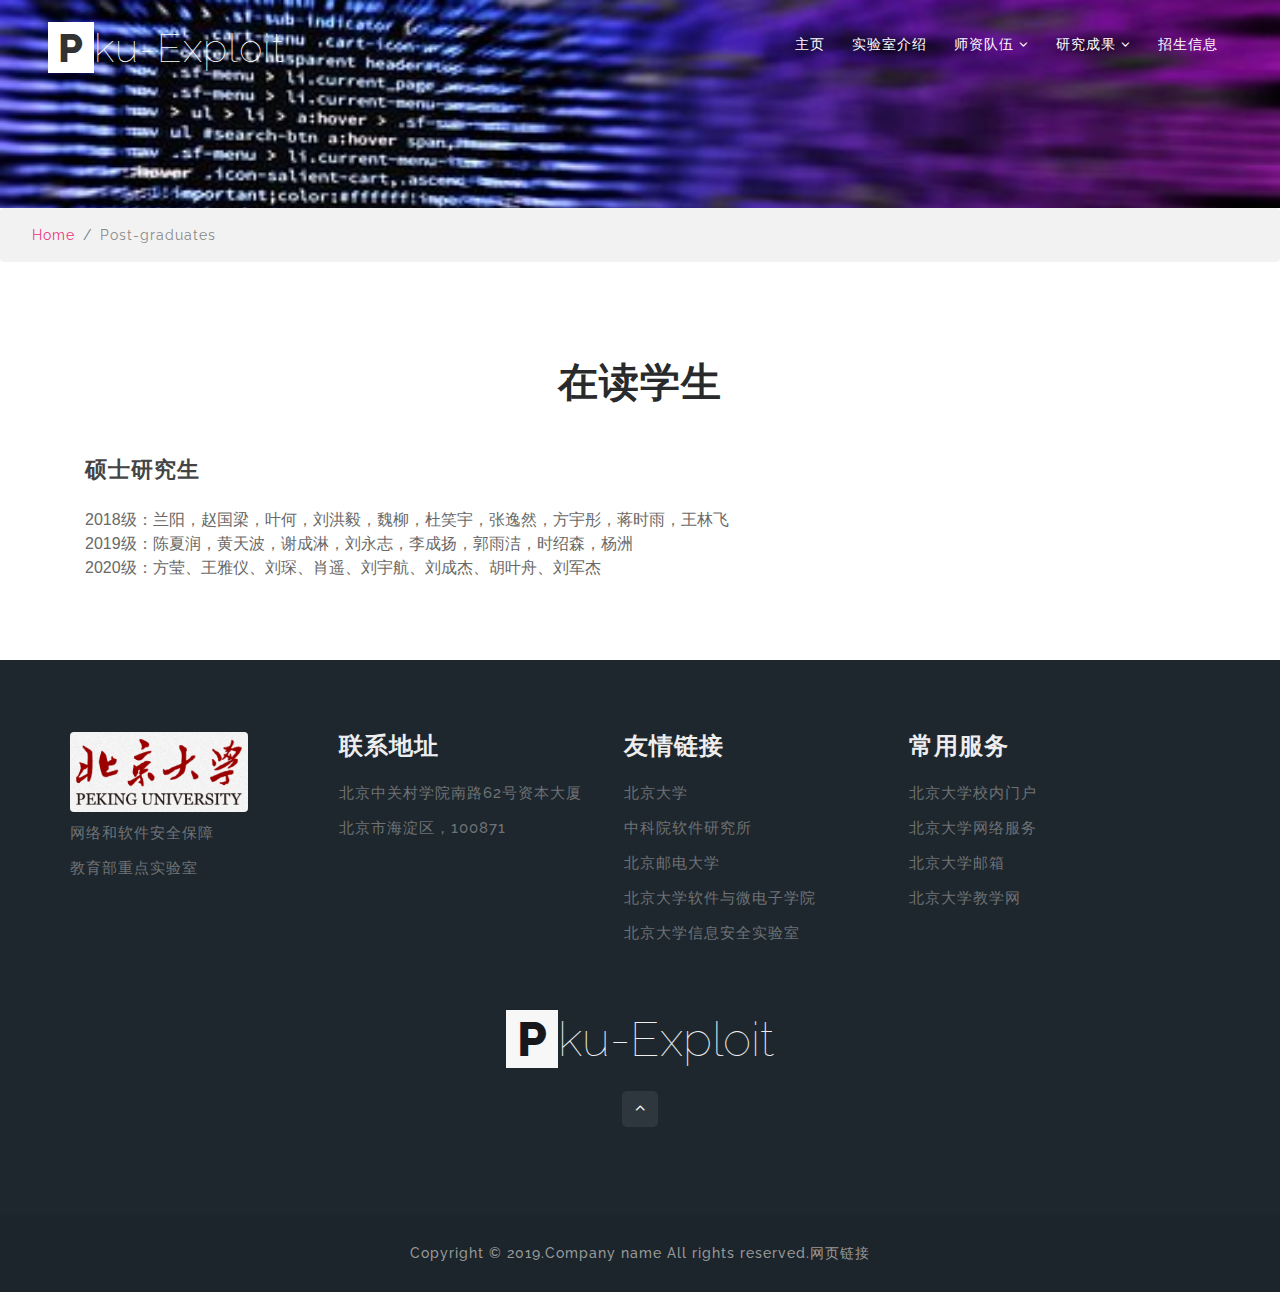
<file: postgraduates.html>
﻿
<!DOCTYPE html>
<html lang="zxx">

<head>
    <title>北京大学软件安全小组</title>
    <!-- Meta tag Keywords -->
    <meta name="viewport" content="width=device-width, initial-scale=1">
    <meta charset="UTF-8" />
    <meta name="keywords" content="" />
    <script>
        addEventListener("load", function() {
            setTimeout(hideURLbar, 0);
        }, false);

        function hideURLbar() {
            window.scrollTo(0, 1);
        }

    </script>
    <!-- //Meta tag Keywords -->
    <!-- Custom-Files -->
    <link rel="stylesheet" href="css/bootstrap.css">
    <!-- Bootstrap-Core-CSS -->
    <link href="css/courses.css" rel="stylesheet" type="text/css" media="all">
    <link rel="stylesheet" href="css/style.css" type="text/css" media="all" />
    <!-- Style-CSS -->
    <!-- font-awesome-icons -->
    <link href="css/font-awesome.css" rel="stylesheet">
    <!-- //font-awesome-icons -->
    <!-- /Fonts -->
    <link href="http://fonts.googleapis.com/css?family=Poppins:100,100i,200,200i,300,300i,400,400i,500,500i,600,600i,700,700i,800,800i,900" rel="stylesheet">
    <link href="http://fonts.googleapis.com/css?family=Playfair+Display:400,400i,700i" rel="stylesheet">
    <link href="http://fonts.googleapis.com/css?family=Raleway:100,100i,200,200i,300,300i,400,400i,500,500i,600,600i,700,800" rel="stylesheet">
    <!-- //Fonts -->

</head>

<body>

    <!-- mian-content -->
    <!-- //header -->
    <div class="banner-content inner" id="home">
        <!-- header -->
        <header class="header">
            <div class="container-fluid px-lg-5">
                <!-- nav -->
                <nav class="py-4">
                    <div id="logo">
                        <h1> <a href="index.html"><span>P</span>ku-Exploit</a></h1>
                    </div>

                    <label for="drop" class="toggle">Menu</label>
                    <input type="checkbox" id="drop" />
                    <ul class="menu mt-2">
                        <li><a href="index.html">主页</a></li>
                        <li><a href="about.html">实验室介绍</a></li>

                        <li>
                            <!-- First Tier Drop Down -->
                            <label for="drop-2" class="toggle">师资队伍 <span class="fa fa-angle-down" aria-hidden="true"></span> </label>
                            <a href="#">师资队伍 <span class="fa fa-angle-down" aria-hidden="true"></span></a>
                            <input type="checkbox" id="drop-2">
                            <ul>
                                <li><a href="teachers.html" class="scroll">指导教师</a></li>
                                <li><a href="gra_stu.html">桃李天下</a></li>
                                <li class="active"><a href="postgraduates.html">在读学生</a></li>
                            </ul>
                        </li>
                        <li>
                            <!-- Second Tier Drop Down -->
                            <label for="drop-2" class="toggle">研究成果 <span class="fa fa-angle-down" aria-hidden="true"></span> </label>
                            <a href="#">研究成果 <span class="fa fa-angle-down" aria-hidden="true"></span></a>
                            <input type="checkbox" id="drop-2">
                            <ul>
                                <li><a href="xiangmu.html" class="scroll">研究项目</a></li>
                                <li><a href="lunwen.html">发表论文</a></li>
                                <li><a href="hjqk.html">研究成果</a></li>
                            </ul>
                        </li>
                        <li><a href="zsxx.html">招生信息</a></li>
                    </ul>
                </nav>
                <!-- //nav -->
            </div>
        </header>
        <!-- //header -->
    </div>
    <!-- //header -->
    <!--// mian-content -->
    <!---->
    <ol class="breadcrumb">
        <li class="breadcrumb-item">
            <a href="index.html">Home</a>
        </li>
        <li class="breadcrumb-item active">Post-graduates</li>
    </ol>
    <!---->
    <!--// mian-content -->
    <!-- banner -->
    <section class="ab-info-main py-md-5 py-4">
        <div class="container">
            <div class="ab-info-grids pt-md-5 pt-3">
                <h3 class="tittle text-center mb-lg-5 mb-3">在读学生</h3>
                <article>



                    <h3 style="box-sizing: border-box; margin: 0px 0px 1em; padding: 0px; border: 0px; font-variant-numeric: inherit; font-variant-east-asian: inherit; font-weight: 800; font-stretch: inherit; font-size: 1.35em; line-height: inherit; font-family: &quot;Open Sans&quot;, sans-serif; vertical-align: baseline; color: rgb(68, 68, 68);">硕士研究生</h3>

                    <p style="box-sizing: border-box; margin: 0px 0px 2em; padding: 0px; border: 0px; font-variant-numeric: inherit; font-variant-east-asian: inherit; font-stretch: inherit; font-size: 16px; line-height: inherit; font-family: &quot;Open Sans&quot;, sans-serif; vertical-align: baseline; color: rgb(105, 105, 105);">

                        2018级：兰阳，赵国梁，叶何，刘洪毅，魏柳，杜笑宇，张逸然，方宇彤，蒋时雨，王林飞 &nbsp;<br style="box-sizing: border-box;">
                        2019级：陈夏润，黄天波，谢成淋，刘永志，李成扬，郭雨洁，时绍森，杨洲 &nbsp;<br style="box-sizing: border-box;">
                        2020级：方莹、王雅仪、刘琛、肖遥、刘宇航、刘成杰、胡叶舟、刘军杰 &nbsp;<br style="box-sizing: border-box;">
                    </p>
                </article>
            </div>
        </div>
    </section>
    <!-- //banner -->
    <!--footer -->
    <footer>
        <section class="footer footer_1its py-5">
            <div class="container py-md-4">
                <div class="row footer-top mb-md-5 mb-4">
                    <div class="3u 6u(medium) 12u$(small)">
                        <img src="images/pku.jpg" width="70%">
                        <div class="footer-text">
                            <p>网络和软件安全保障</p>
                            <p>教育部重点实验室</p>
                        </div>
                        <!-- <ul class="footer-text">
                            <hr>
                            <li>网络和软件安全保障<br>教育部重点实验室</li>
                        </ul> -->
                    </div>

                    <div class="col-lg-4 col-md-6 footer-grid_section_1its">
                        <div class="footer-title-w3ls">
                            <h3>联系地址</h3>
                        </div>
                        <div class="footer-text">
                            <p>北京中关村学院南路62号资本大厦</p>
                            <p>北京市海淀区，100871</p>
                        </div>
                    </div>
                    <div class="col-lg-4 col-md-6 mt-md-0 mt-4 footer-grid_section_1its">
                        <div class="footer-title-w3ls">
                            <h3>友情链接</h3>
                        </div>
                        <div class="footer-text">
                            <!-- <ul class="col-6 links"> -->
                            <p><a href="http://www.pku.edu.cn">北京大学</a></p>
                            <p><a href="http://www.iscas.ac.cn">中科院软件研究所</a></p>
                            <p><a href="https://www.bupt.edu.cn">北京邮电大学</a></p>
                            <p><a href="http://ss.pku.edu.cn">北京大学软件与微电子学院 </a></p>
                            <p><a href="http://infosec.pku.edu.cn">北京大学信息安全实验室</a></p>
                            <!-- </ul> -->
                            <!-- <ul class="col-6 links">
                                <li><a href="https://portal.pku.edu.cn/portal2017/#/index">北京大学校内门户 </a></li>
                                <li><a href="https://its.pku.edu.cn/">北京大学网络服务 </a></li>
                                <li><a href="https://mail.pku.edu.cn/">北京大学邮箱</a></li>
                                <li><a href="http://course.pku.edu.cn/">北京大学教学网</a></li>
                            </ul> -->
                        </div>
                    </div>
                    <div class="col-lg-4 col-md-6 mt-md-0 mt-4 footer-grid_section_1its">
                        <div class="footer-title-w3ls">
                            <h3>常用服务</h3>
                        </div>
                        <div class="footer-text">
                            <!-- <ul class="col-6 links">
                                <li><a href="http://www.pku.edu.cn">北京大学</a></li>
                                <li><a href="http://ss.pku.edu.cn">北京大学软件与微电子学院 </a></li>
                                <li><a href="http://infosec.pku.edu.cn">北京大学信息安全实验室</a></li>
                            </ul> -->
                            <!-- <ul class="col-6 links"> -->
                            <p><a href="https://portal.pku.edu.cn/portal2017/#/index">北京大学校内门户 </a></p>
                            <p><a href="https://its.pku.edu.cn/">北京大学网络服务 </a></p>
                            <p><a href="https://mail.pku.edu.cn/">北京大学邮箱</a></p>
                            <p><a href="http://course.pku.edu.cn/">北京大学教学网</a></p>
                            <!-- </ul> -->
                        </div>
                    </div>
                    <!-- <div class="col-lg-4 col-md-12 mt-lg-0 mt-4 col-sm-12 footer-grid_section_1its">
                        <div class="footer-title-w3ls">
                            <h3>Newsletter</h3>
                        </div>
                        <div class="footer-text">
                            <p>By subscribing to our mailing list you will always get latest news and updates from us.</p>
                            <form action="#" method="post">
                                <input type="email" name="Email" placeholder="Enter your email..." required="">
                                <button class="btn1 btn"><span class="fa fa-paper-plane-o" aria-hidden="true"></span></button>
                                <div class="clearfix"> </div>
                            </form>
                        </div>
                    </div> -->
                </div>
                <div class="footer-grid_section text-center">
                    <div class="footer-title-w3ls mb-3">
                        <a href="index.html"><span>P</span>ku-exploit</a>
                    </div>
                    <!-- <div class="footer-text">
                        <p>Vivamus magna justo, lacinia eget consectetur sed, convallis at tellus. Nulla quis lorem ipnut libero malesuada feugiat. Lorem ipsum dolor sit amet, consectetur elit.</p>
                    </div> -->
                    <!--  <ul class="social_section_1info">
                         <li class="mb-2 facebook"><a href="#"><span class="fa fa-facebook mr-1"></span>facebook</a></li>
                         <li class="mb-2 twitter"><a href="#"><span class="fa fa-twitter mr-1"></span>twitter</a></li>
                         <li class="google"><a href="#"><span class="fa fa-google-plus mr-1"></span>google</a></li>
                         <li class="linkedin"><a href="#"><span class="fa fa-linkedin mr-1"></span>linkedin</a></li>
                     </ul> -->
                </div>
                <div class="move-top-w3layouts text-center mt-3">
                    <a href="#home" class="move-top"> <span class="fa fa-angle-up  mb-3" aria-hidden="true"></span></a>
                </div>

            </div>
        </section>
    </footer>
    <!-- //footer -->
    <!-- copyright -->
    <div class="cpy-right text-center py-3">
        <p class="">
            Copyright © 2019.Company name All rights reserved.<a target="_blank" href="http://sc.chinaz.com/moban/">网页链接</a>
        </p>
    </div>
    <!-- //copyright -->
</body>

</html>
</file>
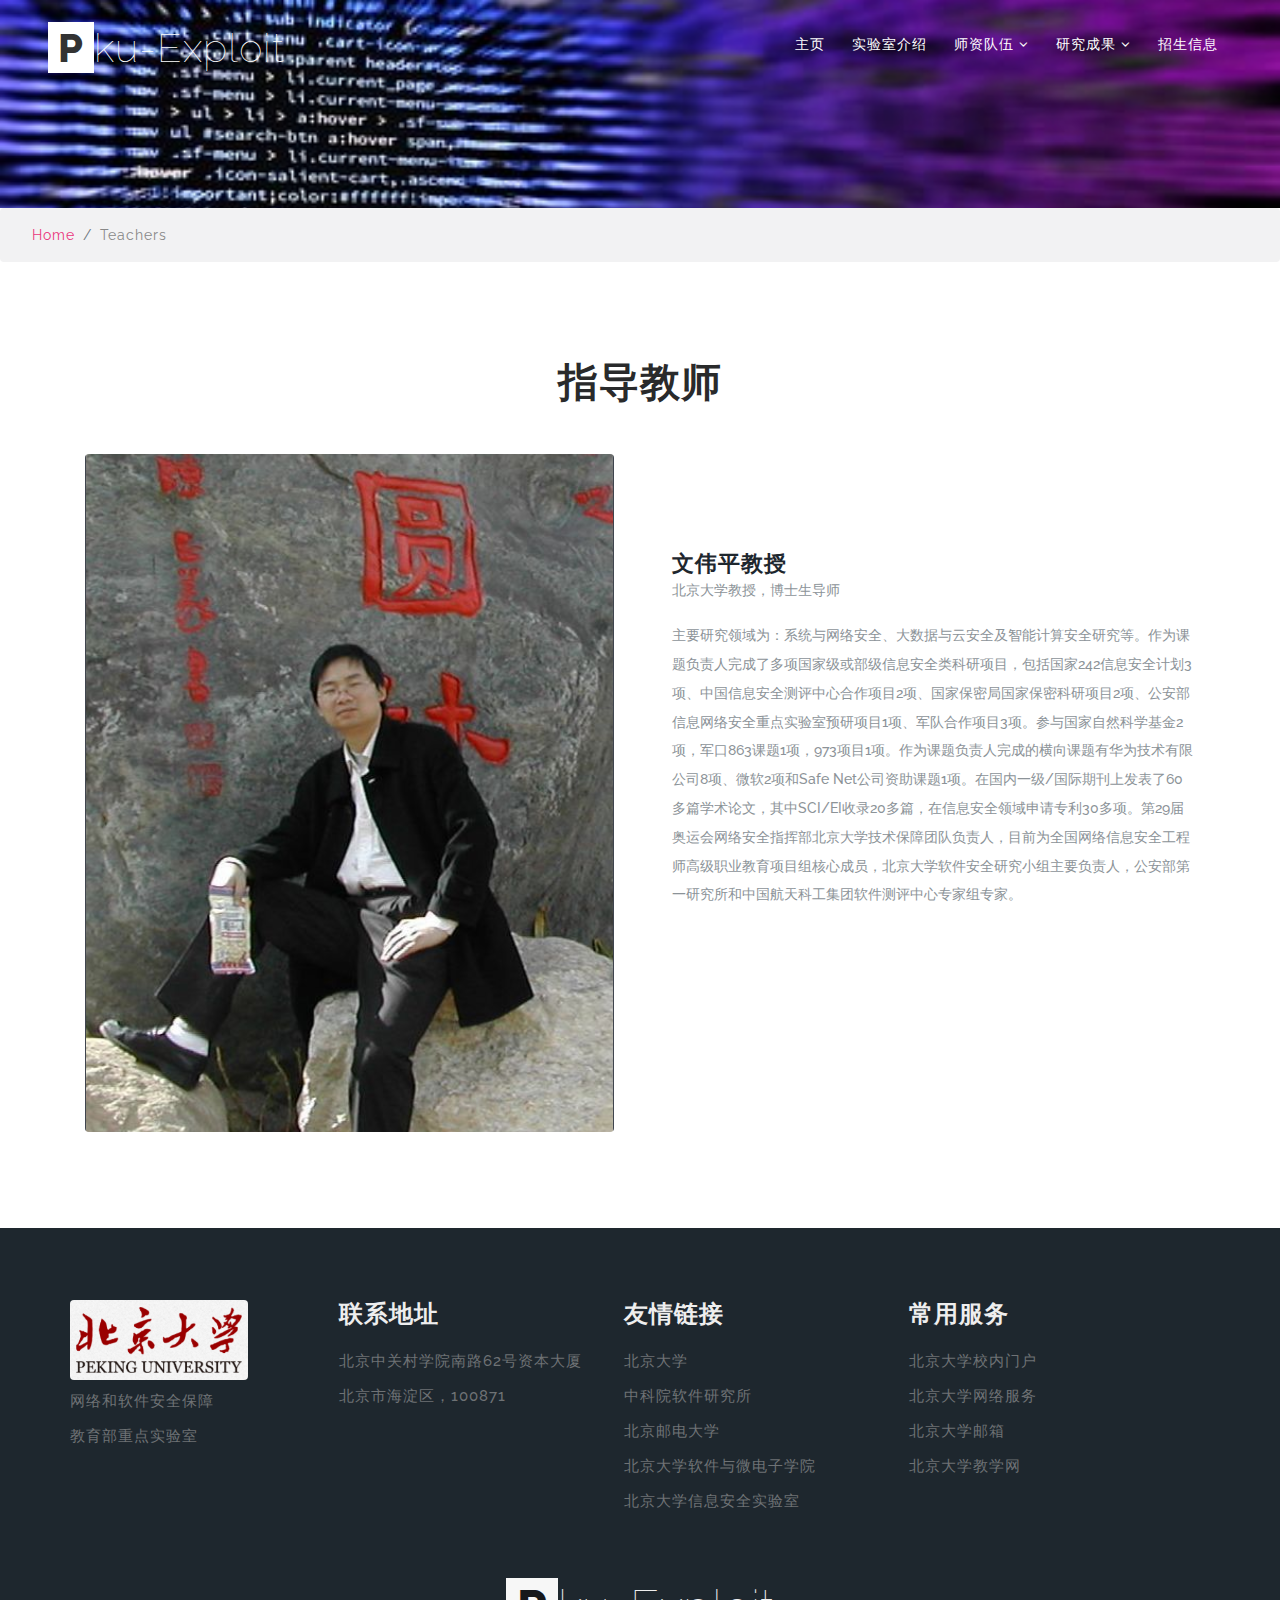
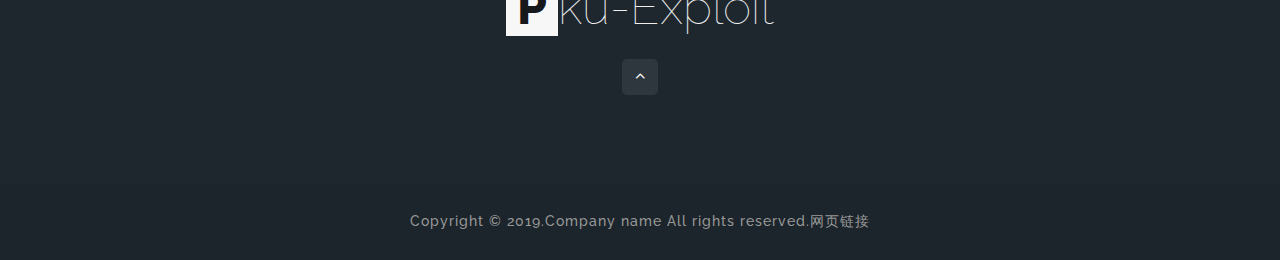
<file: teachers.html>
<!DOCTYPE html>
<html lang="zxx">

<head>
    <title>北京大学软件安全小组</title>
    <!-- Meta tag Keywords -->
    <meta name="viewport" content="width=device-width, initial-scale=1">
    <meta charset="UTF-8" />
    <meta name="keywords" content="" />
    <script>
        addEventListener("load", function() {
            setTimeout(hideURLbar, 0);
        }, false);

        function hideURLbar() {
            window.scrollTo(0, 1);
        }

    </script>
    <!-- //Meta tag Keywords -->

    <!-- Custom-Files -->
    <link rel="stylesheet" href="css/bootstrap.css">
    <!-- Bootstrap-Core-CSS -->
    <link rel="stylesheet" href="css/style.css" type="text/css" media="all" />
    <!-- Style-CSS -->
    <!-- font-awesome-icons -->
    <link href="css/font-awesome.css" rel="stylesheet">
    <!-- //font-awesome-icons -->
    <!-- /Fonts -->
    <link href="http://fonts.googleapis.com/css?family=Poppins:100,100i,200,200i,300,300i,400,400i,500,500i,600,600i,700,700i,800,800i,900" rel="stylesheet">
    <link href="http://fonts.googleapis.com/css?family=Playfair+Display:400,400i,700i" rel="stylesheet">
    <link href="http://fonts.googleapis.com/css?family=Raleway:100,100i,200,200i,300,300i,400,400i,500,500i,600,600i,700,800" rel="stylesheet">
    <!-- //Fonts -->
</head>

<body>
    <!-- mian-content -->
    <!-- //header -->
    <div class="banner-content inner" id="home">
        <!-- header -->
        <header class="header">
            <div class="container-fluid px-lg-5">
                <!-- nav -->
                <nav class="py-4">
                    <div id="logo">
                        <h1> <a href="index.html"><span>P</span>ku-Exploit</a></h1>
                    </div>

                    <label for="drop" class="toggle">Menu</label>
                    <input type="checkbox" id="drop">
                    <ul class="menu mt-2">
                        <li><a href="index.html">主页</a></li>
                        <li><a href="about.html">实验室介绍</a></li>

                        <li>
                            <!-- First Tier Drop Down -->
                            <label for="drop-2" class="toggle">师资队伍 <span class="fa fa-angle-down" aria-hidden="true"></span> </label>
                            <a href="#">师资队伍 <span class="fa fa-angle-down" aria-hidden="true"></span></a>
                            <input type="checkbox" id="drop-2">
                            <ul>
                                <li class="active"><a href="teachers.html" class="scroll">指导教师</a></li>
                                <li><a href="gra_stu.html">桃李天下</a></li>
                                <li><a href="postgraduates.html">在读学生</a></li>
                            </ul>
                        </li>
                        <li>
                            <!-- Second Tier Drop Down -->
                            <label for="drop-2" class="toggle">研究成果 <span class="fa fa-angle-down" aria-hidden="true"></span> </label>
                            <a href="#">研究成果 <span class="fa fa-angle-down" aria-hidden="true"></span></a>
                            <input type="checkbox" id="drop-2">
                            <ul>
                                <li><a href="xiangmu.html" class="scroll">研究项目</a></li>
                                <li><a href="lunwen.html">发表论文</a></li>
                                <li><a href="hjqk.html">研究成果</a></li>
                            </ul>
                        </li>
                        <li><a href="zsxx.html">招生信息</a></li>
                    </ul>
                </nav>
                <!-- //nav -->
            </div>
        </header>
        <!-- //header -->

        <!--/banner-->
        <!-- <div class="banner-info-w3pvt">
            <h3>Are you ready to apply?</h3>
            <p class="my-4">Lorem Ipsum is simply dummy text of the printing and typesetting industry has been the industry's standard dummy text ever since the 1500s, when an unknown printer.</p>
            <div class="ban-buttons">
                <a href="single.html" class="btn">Read More</a>
                <a href="#apply" class="btn active scroll">Apply Now</a>
            </div>
        </div> -->
        <!--// banner-inner -->
    </div>
    <!-- //header -->
    <!--// mian-content -->
    <!---->
    <ol class="breadcrumb">
        <li class="breadcrumb-item">
            <a href="index.html">Home</a>
        </li>
        <li class="breadcrumb-item active">Teachers</li>
    </ol>
    <!---->
    <!--// mian-content -->
    <!-- banner -->
    <section class="ab-info-main py-md-5 py-4">
        <div class="container py-md-5 py-4">
            <h3 class="tittle text-center mb-lg-5 mb-3">
            <!-- <span class="sub-tittle">Latest</span>  -->
            指导教师</h3>
            <div class="row mt-lg-5 mt-4">
                <div class="col-md-6 events-img">
                    <a href="single.html"><img src="images/team2.jpg" class="img-fluid" alt="user-image" /></a>
                </div>
                <div class="col-md-6 events-info">
                    <h3>
                        <!-- <span class="sub-tittle">01</span>  -->
                    文伟平教授</h3>
                    <!-- <h4 class="my-3"><a href="single.html" class="text-dark">VIVAMUS ID TEMPOR FELIS. CRAS SAGITTIS MI SIT AMET</a></h4> -->
                    <p>北京大学教授，博士生导师</p>
                    <p>主要研究领域为：系统与网络安全、大数据与云安全及智能计算安全研究等。作为课题负责人完成了多项国家级或部级信息安全类科研项目，包括国家242信息安全计划3项、中国信息安全测评中心合作项目2项、国家保密局国家保密科研项目2项、公安部信息网络安全重点实验室预研项目1项、军队合作项目3项。参与国家自然科学基金2项，军口863课题1项，973项目1项。作为课题负责人完成的横向课题有华为技术有限公司8项、微软2项和Safe Net公司资助课题1项。在国内一级/国际期刊上发表了60多篇学术论文，其中SCI/EI收录20多篇，在信息安全领域申请专利30多项。第29届奥运会网络安全指挥部北京大学技术保障团队负责人，目前为全国网络信息安全工程师高级职业教育项目组核心成员，北京大学软件安全研究小组主要负责人，公安部第一研究所和中国航天科工集团软件测评中心专家组专家。</p>
                    <!-- <ul class="events-icons new-inf mt-md-4 mt-3 d-flex">
                        <li><a href="#"><span class="fa fa-calendar"></span></a> Sep 24.2018</li>
                        <li><a href="#"><span class="fa fa-comment-o mx-1"></span> 20</a></li>
                        <li><a href="#"><span class="fa fa-heart-o"></span> 30 </a></li>
                    </ul> -->
                </div>
            </div>
           <!--  <div class="row mt-lg-5 mt-4">
                <div class="col-md-6 events-info">
                    <h3><span class="sub-tittle">02</span> Nothing Works Better</h3>
                    <h4 class="my-3"><a href="single.html" class="text-dark">VIVAMUS ID TEMPOR FELIS. CRAS SAGITTIS MI SIT AMET</a></h4>
                    <p>Lorem Ipsum has been the industry's standard dummy text ever since the 1500s.</p>
                    <ul class="events-icons new-inf mt-md-4 mt-3 d-flex">
                        <li><a href="#"><span class="fa fa-calendar"></span></a> Sep 26.2018</li>
                        <li><a href="#"><span class="fa fa-comment-o mx-1"></span> 20</a></li>
                        <li><a href="#"><span class="fa fa-heart-o"></span> 32 </a></li>
                    </ul>
                </div>
                <div class="col-md-6 events-img">
                    <a href="single.html"><img src="images/g4.jpg" class="img-fluid" alt="user-image" /></a>
                </div>
            </div>
            <div class="row mt-lg-5 mt-4">
                <div class="col-md-6 events-img">
                    <a href="single.html"><img src="images/g3.jpg" class="img-fluid" alt="user-image" /></a>
                </div>
                <div class="col-md-6 events-info">
                    <h3><span class="sub-tittle">03</span>Tech future</h3>
                    <h4 class="my-3"><a href="single.html" class="text-dark">VIVAMUS ID TEMPOR FELIS. CRAS SAGITTIS MI SIT AMET</a></h4>
                    <p>Lorem Ipsum has been the industry's standard dummy text ever since the 1500s.</p>
                    <ul class="events-icons new-inf mt-md-4 mt-3 d-flex">
                        <li><a href="#"><span class="fa fa-calendar"></span></a> Sep 29.2018</li>
                        <li><a href="#"><span class="fa fa-comment-o mx-1"></span> 20</a></li>
                        <li><a href="#"><span class="fa fa-heart-o"></span> 30 </a></li>
                    </ul>
                </div>
            </div> -->
            <!-- <div class="row mt-lg-5 mt-4">
                <div class="col-md-6 events-info">
                    <h3><span class="sub-tittle">04</span>Pretty&fun</h3>
                    <h4 class="my-3"><a href="single.html" class="text-dark">VIVAMUS ID TEMPOR FELIS. CRAS SAGITTIS MI SIT AMET</a></h4>
                    <p>Lorem Ipsum has been the industry's standard dummy text ever since the 1500s.</p>
                    <ul class="events-icons new-inf mt-md-4 mt-3 d-flex">
                        <li><a href="#"><span class="fa fa-calendar"></span></a> Oct 11.2018</li>
                        <li><a href="#"><span class="fa fa-comment-o mx-1"></span> 00</a></li>
                        <li><a href="#"><span class="fa fa-heart-o"></span> 38 </a></li>
                    </ul>
                </div>
                <div class="col-md-6 events-img">
                    <a href="single.html"> <img src="images/g6.jpg" class="img-fluid" alt="user-image" /></a>
                </div>
            </div> -->
        </div>
    </section>
    <!-- //contact -->
    <!--/newsletter -->
    <!-- <section class="subscribe-main-w3pvt py-lg-5 py-4">
        <div class="container">
            <div class="newsletter-info text-center p-md-5 p-3">
                <form action="#" method="post" class="d-flex">
                    <input type="email" name="email" placeholder="Enter your Email..." required="">
                    <button type="submit" class="btn submit">Submit</button>
                </form>
            </div>
        </div>
    </section> -->
    <!--//newsletter-->
    <!--footer -->
    <footer>
        <section class="footer footer_1its py-5">
            <div class="container py-md-4">
                <div class="row footer-top mb-md-5 mb-4">
                    <div class="3u 6u(medium) 12u$(small)">
                                <img src="images/pku.jpg" width="70%">
                                <div class="footer-text">
                                    <p>网络和软件安全保障</p>
                                    <p>教育部重点实验室</p>
                                </div>
                                <!-- <ul class="footer-text">
                                    <hr>
                                    <li>网络和软件安全保障<br>教育部重点实验室</li>
                                </ul> -->
                    </div>

                    <div class="col-lg-4 col-md-6 footer-grid_section_1its">
                        <div class="footer-title-w3ls">
                            <h3>联系地址</h3>
                        </div>
                        <div class="footer-text">
                            <p>北京中关村学院南路62号资本大厦</p>
                            <p>北京市海淀区，100871</p>
                        </div>
                    </div>
                    <div class="col-lg-4 col-md-6 mt-md-0 mt-4 footer-grid_section_1its">
                        <div class="footer-title-w3ls">
                            <h3>友情链接</h3>
                        </div>
                        <div class="footer-text">
                            <!-- <ul class="col-6 links"> -->
                                <p><a href="http://www.pku.edu.cn">北京大学</a></p>
                                <p><a href="http://www.iscas.ac.cn">中科院软件研究所</a></p>
                                <p><a href="https://www.bupt.edu.cn">北京邮电大学</a></p>
                                <p><a href="http://ss.pku.edu.cn">北京大学软件与微电子学院 </a></p>
                                <p><a href="http://infosec.pku.edu.cn">北京大学信息安全实验室</a></p>
                            <!-- </ul> -->
                            <!-- <ul class="col-6 links">
                                <li><a href="https://portal.pku.edu.cn/portal2017/#/index">北京大学校内门户 </a></li>
                                <li><a href="https://its.pku.edu.cn/">北京大学网络服务 </a></li>
                                <li><a href="https://mail.pku.edu.cn/">北京大学邮箱</a></li>
                                <li><a href="http://course.pku.edu.cn/">北京大学教学网</a></li>
                            </ul> -->
                        </div>
                    </div>
                    <div class="col-lg-4 col-md-6 mt-md-0 mt-4 footer-grid_section_1its">
                        <div class="footer-title-w3ls">
                            <h3>常用服务</h3>
                        </div>
                        <div class="footer-text">
                            <!-- <ul class="col-6 links">
                                <li><a href="http://www.pku.edu.cn">北京大学</a></li>
                                <li><a href="http://ss.pku.edu.cn">北京大学软件与微电子学院 </a></li>
                                <li><a href="http://infosec.pku.edu.cn">北京大学信息安全实验室</a></li>
                            </ul> -->
                            <!-- <ul class="col-6 links"> -->
                                <p><a href="https://portal.pku.edu.cn/portal2017/#/index">北京大学校内门户 </a></p>
                                <p><a href="https://its.pku.edu.cn/">北京大学网络服务 </a></p>
                                <p><a href="https://mail.pku.edu.cn/">北京大学邮箱</a></p>
                                <p><a href="http://course.pku.edu.cn/">北京大学教学网</a></p>
                            <!-- </ul> -->
                        </div>
                    </div>
                    <!-- <div class="col-lg-4 col-md-12 mt-lg-0 mt-4 col-sm-12 footer-grid_section_1its">
                        <div class="footer-title-w3ls">
                            <h3>Newsletter</h3>
                        </div>
                        <div class="footer-text">
                            <p>By subscribing to our mailing list you will always get latest news and updates from us.</p>
                            <form action="#" method="post">
                                <input type="email" name="Email" placeholder="Enter your email..." required="">
                                <button class="btn1 btn"><span class="fa fa-paper-plane-o" aria-hidden="true"></span></button>
                                <div class="clearfix"> </div>
                            </form>
                        </div>
                    </div> -->
                </div>
                <div class="footer-grid_section text-center">
                    <div class="footer-title-w3ls mb-3">
                        <a href="index.html"><span>P</span>ku-exploit</a>
                    </div>
                    <!-- <div class="footer-text">
                        <p>Vivamus magna justo, lacinia eget consectetur sed, convallis at tellus. Nulla quis lorem ipnut libero malesuada feugiat. Lorem ipsum dolor sit amet, consectetur elit.</p>
                    </div> -->
                   <!--  <ul class="social_section_1info">
                        <li class="mb-2 facebook"><a href="#"><span class="fa fa-facebook mr-1"></span>facebook</a></li>
                        <li class="mb-2 twitter"><a href="#"><span class="fa fa-twitter mr-1"></span>twitter</a></li>
                        <li class="google"><a href="#"><span class="fa fa-google-plus mr-1"></span>google</a></li>
                        <li class="linkedin"><a href="#"><span class="fa fa-linkedin mr-1"></span>linkedin</a></li>
                    </ul> -->
                </div>
                <div class="move-top-w3layouts text-center mt-3">
                    <a href="#home" class="move-top"> <span class="fa fa-angle-up  mb-3" aria-hidden="true"></span></a>
                </div>

            </div>
        </section>
    </footer>
    <!-- //footer -->

    <!-- copyright -->
    <div class="cpy-right text-center py-3">
        <p class="">Copyright © 2019.Company name All rights reserved.<a target="_blank" href="http://sc.chinaz.com/moban/">网页链接</a>
        </p>
    </div>
    <!-- //copyright -->

</body>

</html>
</file>
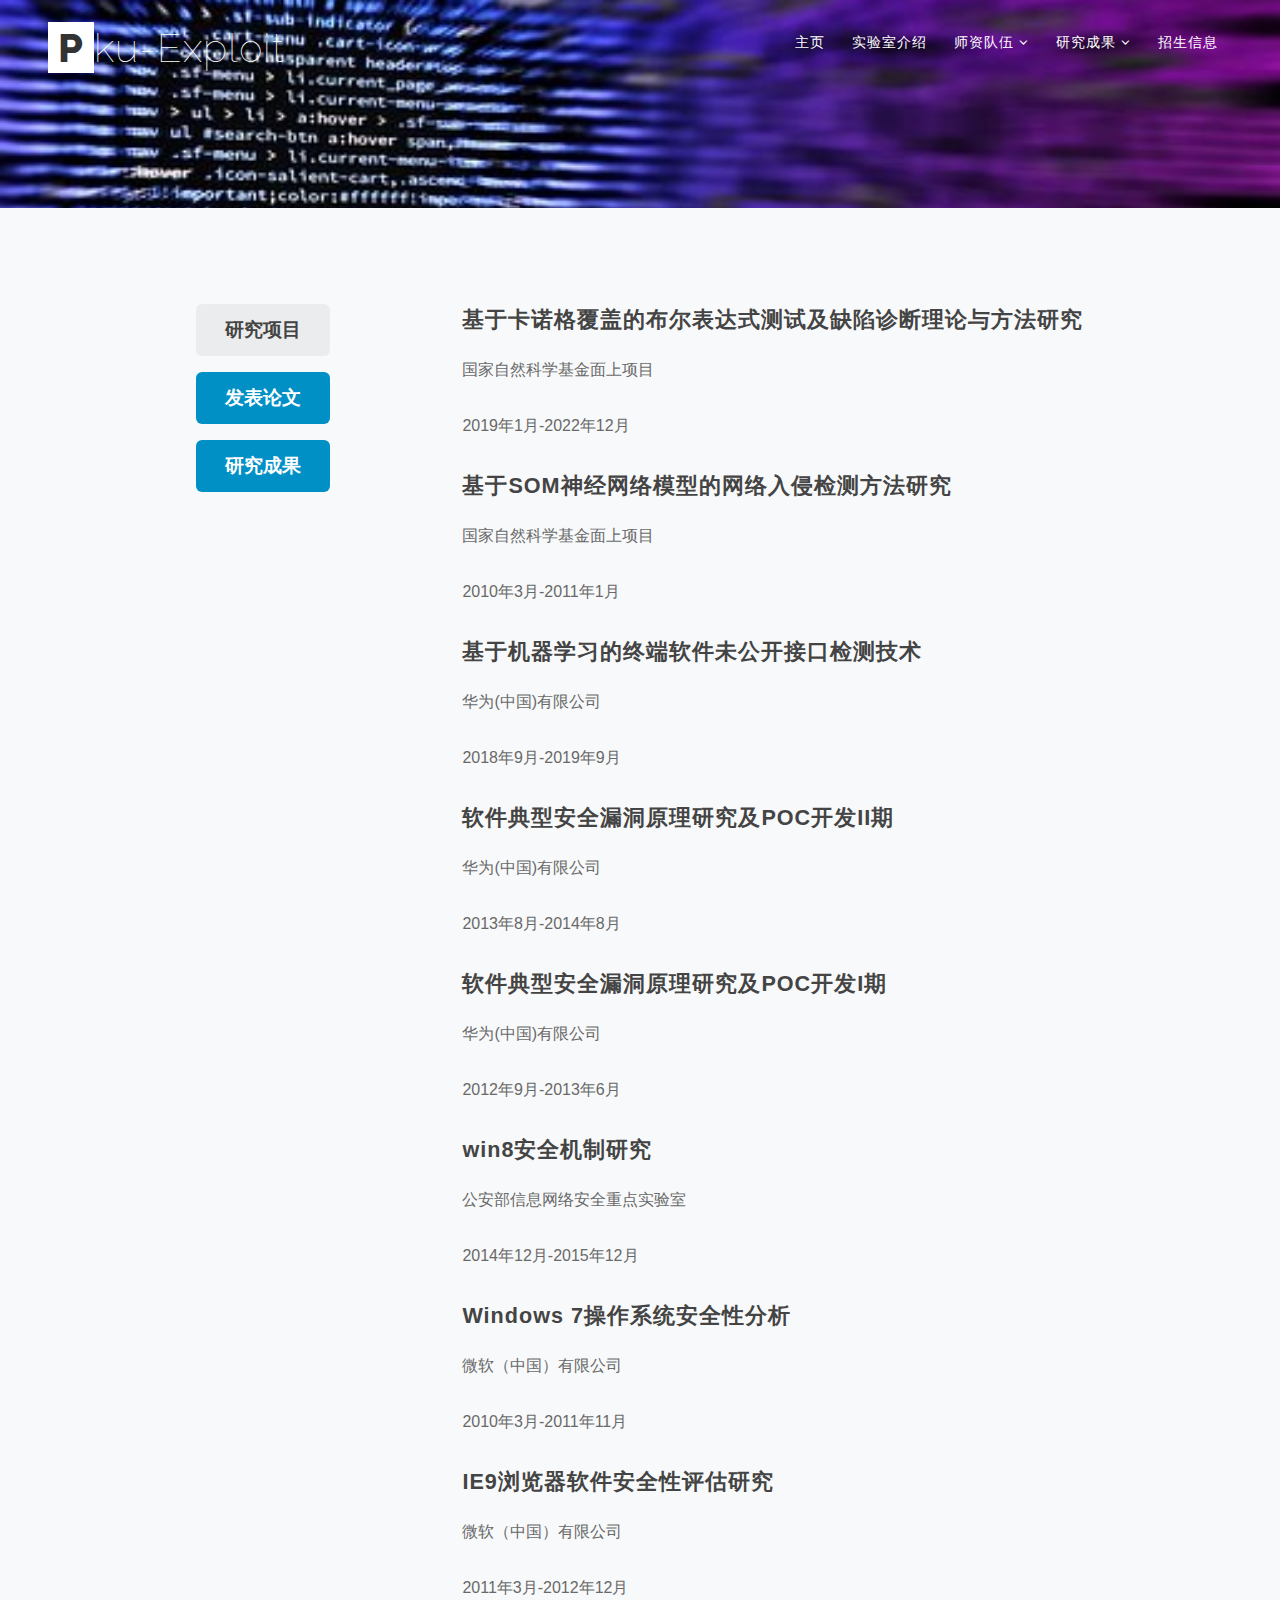
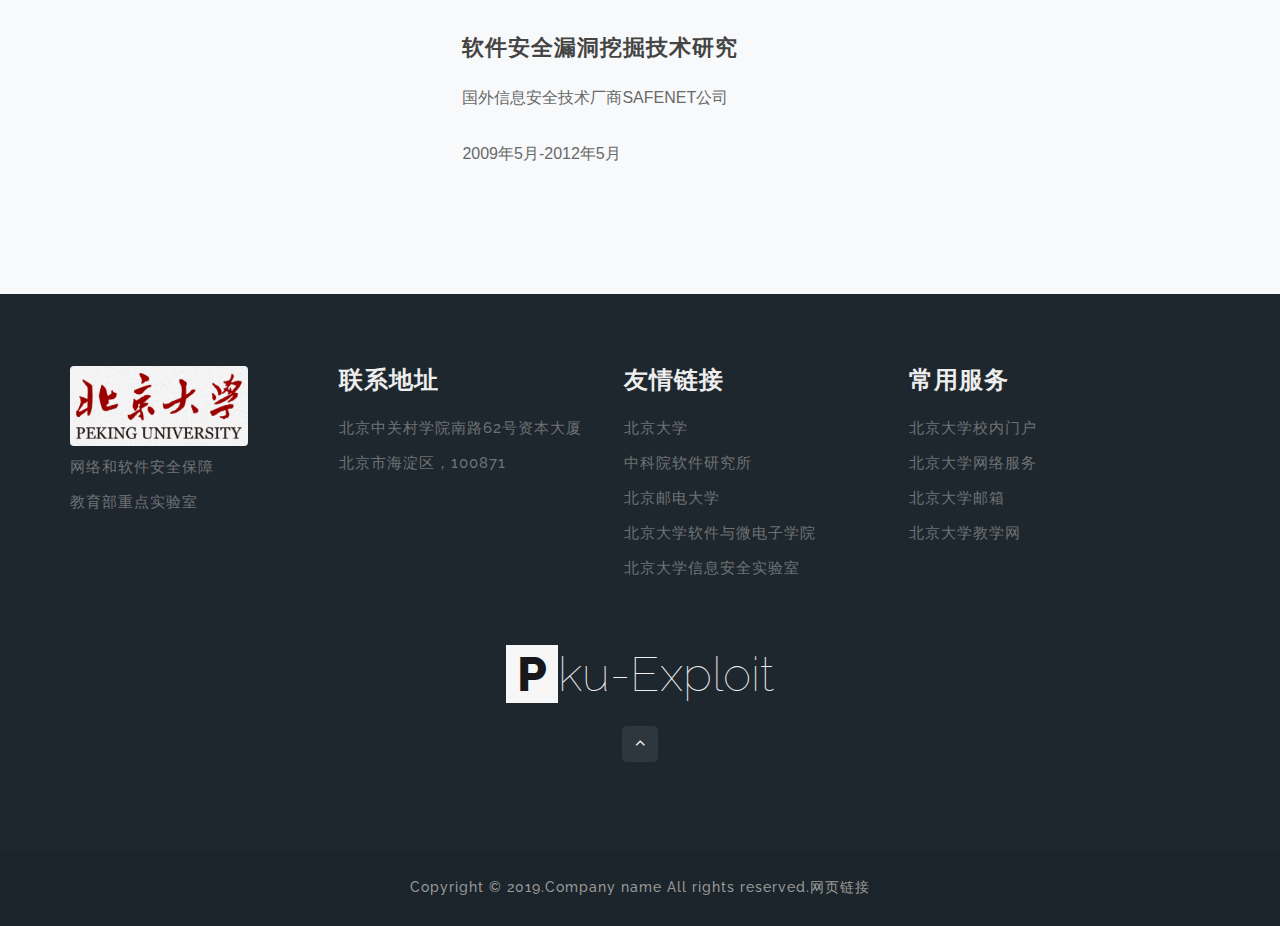
<file: xiangmu.html>
<html lang="zxx"><head>
    <title>北京大学软件安全小组</title>
    <!-- Meta tag Keywords -->
    <meta name="viewport" content="width=device-width, initial-scale=1">
    <meta charset="UTF-8">
    <meta name="keywords" content="">
    <script>
        addEventListener("load", function() {
            setTimeout(hideURLbar, 0);
        }, false);

        function hideURLbar() {
            window.scrollTo(0, 1);
        }

    </script>
    <!-- //Meta tag Keywords -->

    <!-- Custom-Files -->
    <link rel="stylesheet" href="css/bootstrap.css">
    <!-- Bootstrap-Core-CSS -->
    <link rel="stylesheet" href="css/style.css" type="text/css" media="all">
    <!-- Style-CSS -->
    <!-- font-awesome-icons -->
    <link href="css/font-awesome.css" rel="stylesheet">
    <!-- //font-awesome-icons -->
    <!-- /Fonts -->
    <link href="http://fonts.googleapis.com/css?family=Poppins:100,100i,200,200i,300,300i,400,400i,500,500i,600,600i,700,700i,800,800i,900" rel="stylesheet">
    <link href="http://fonts.googleapis.com/css?family=Playfair+Display:400,400i,700i" rel="stylesheet">
    <link href="http://fonts.googleapis.com/css?family=Raleway:100,100i,200,200i,300,300i,400,400i,500,500i,600,600i,700,800" rel="stylesheet">
    <!-- //Fonts -->
    <style>
#main{
    width:80%;
    margin:0 auto;
    overflow:hidden;
}
#main .main-left{
    width:30%;
    float:left;
}
#main .main-right{
    width:70%;
    float:right;
}
</style>


</head>

<body>

    <!-- mian-content -->
    <div class="banner-content inner" id="home">
        <!-- header -->
        <header class="header">
            <div class="container-fluid px-lg-5">
                <!-- nav -->
                <nav class="py-4">
                    <div id="logo">
                        <h1> <a href="index.html"><span>P</span>ku-Exploit</a></h1>
                    </div>

                    <label for="drop" class="toggle">Menu</label>
                    <input type="checkbox" id="drop">
                    <ul class="menu mt-2">
                        <li class="#"><a href="index.html">主页</a></li>
                        <li><a href="about.html">实验室介绍</a></li>

                        <li>
                            <!-- First Tier Drop Down -->
                            <label for="drop-2" class="toggle">师资队伍 <span class="fa fa-angle-down" aria-hidden="true"></span> </label>
                            <a href="#">师资队伍 <span class="fa fa-angle-down" aria-hidden="true"></span></a>
                            <input type="checkbox" id="drop-2">
                            <ul>
                                <li><a href="teachers.html" class="scroll">指导教师</a></li>
                                <li><a href="gra_stu.html">桃李天下</a></li>
                                <li><a href="postgraduates.html">在读学生</a></li>
                            </ul>
                        </li>
                        <li>
                            <!-- Second Tier Drop Down -->
                            <label for="drop-2" class="toggle">研究成果 <span class="fa fa-angle-down" aria-hidden="true"></span> </label>
                            <a href="#">研究成果 <span class="fa fa-angle-down" aria-hidden="true"></span></a>
                            <input type="checkbox" id="drop-2">
                            <ul>
                                <li class="active"><a href="xiangmu.html" class="scroll">研究项目</a></li>
                                <li><a href="lunwen.html">发表论文</a></li>
                                <li><a href="hjqk.html">研究成果</a></li>
                            </ul>
                        </li>
                        <li><a href="zsxx.html">招生信息</a></li>
                    </ul>
                </nav>
                <!-- //nav -->
            </div>
        </header>
        <!-- //header -->

        <!--/banner-->
        <!-- <div class="banner-info-w3pvt">
            <h3>Are you ready to apply?</h3>
            <p class="my-4">Lorem Ipsum is simply dummy text of the printing and typesetting industry has been the industry's standard dummy text ever since the 1500s, when an unknown printer.</p>
            <div class="ban-buttons">
                <a href="single.html" class="btn">Read More</a>
                <a href="#apply" class="btn active scroll">Apply Now</a>
            </div>
        </div> -->
        <!--// banner-inner -->
    </div>
    <!-- //header -->
    <!--// mian-content -->
    <!-- /hand-crafted -->
    <section class="hand-crafted bg-light py-5">
        <div class="container py-xl-5 py-lg-3">
            <div id="main">
                            <div class="main-left">
                                <div id="sidebar">

                                    <!-- Sidebar -->
                                        <section>
                                                 <p><a href="xiangmu.html" class="button alt">研究项目</a></p>
                                                 <p><a class="button" href="lunwen.html">发表论文</a></p>
                                                 <p><a href="hjqk.html" class="button">研究成果</a></p>
                                </div>
                            </div>
                            <div class="main-right">
                                <div id="content">
                                    <!-- Content -->
                                       <article>
                                            <h3 style="box-sizing: border-box; margin: 0px 0px 1em; padding: 0px; border: 0px; font-variant-numeric: inherit; font-variant-east-asian: inherit; font-weight: 800; font-stretch: inherit; font-size: 1.35em; line-height: inherit; font-family: &quot;Open Sans&quot;, sans-serif; vertical-align: baseline; color: rgb(68, 68, 68);">基于卡诺格覆盖的布尔表达式测试及缺陷诊断理论与方法研究</h3>
                                            <p style="box-sizing: border-box; margin: 0px 0px 2em; padding: 0px; border: 0px; font-variant-numeric: inherit; font-variant-east-asian: inherit; font-stretch: inherit; font-size: 16px; line-height: inherit; font-family: &quot;Open Sans&quot;, sans-serif; vertical-align: baseline; color: rgb(105, 105, 105);">国家自然科学基金面上项目</p>
                                            <p style="box-sizing: border-box; margin: 0px 0px 2em; padding: 0px; border: 0px; font-variant-numeric: inherit; font-variant-east-asian: inherit; font-stretch: inherit; font-size: 16px; line-height: inherit; font-family: &quot;Open Sans&quot;, sans-serif; vertical-align: baseline; color: rgb(105, 105, 105);">2019年1月-2022年12月</p>

                                            <h3 style="box-sizing: border-box; margin: 0px 0px 1em; padding: 0px; border: 0px; font-variant-numeric: inherit; font-variant-east-asian: inherit; font-weight: 800; font-stretch: inherit; font-size: 1.35em; line-height: inherit; font-family: &quot;Open Sans&quot;, sans-serif; vertical-align: baseline; color: rgb(68, 68, 68);">基于SOM神经网络模型的网络入侵检测方法研究</h3>
                                            <p style="box-sizing: border-box; margin: 0px 0px 2em; padding: 0px; border: 0px; font-variant-numeric: inherit; font-variant-east-asian: inherit; font-stretch: inherit; font-size: 16px; line-height: inherit; font-family: &quot;Open Sans&quot;, sans-serif; vertical-align: baseline; color: rgb(105, 105, 105);">国家自然科学基金面上项目</p>
                                            <p style="box-sizing: border-box; margin: 0px 0px 2em; padding: 0px; border: 0px; font-variant-numeric: inherit; font-variant-east-asian: inherit; font-stretch: inherit; font-size: 16px; line-height: inherit; font-family: &quot;Open Sans&quot;, sans-serif; vertical-align: baseline; color: rgb(105, 105, 105);">2010年3月-2011年1月</p>

                                            <h3 style="box-sizing: border-box; margin: 0px 0px 1em; padding: 0px; border: 0px; font-variant-numeric: inherit; font-variant-east-asian: inherit; font-weight: 800; font-stretch: inherit; font-size: 1.35em; line-height: inherit; font-family: &quot;Open Sans&quot;, sans-serif; vertical-align: baseline; color: rgb(68, 68, 68);">基于机器学习的终端软件未公开接口检测技术</h3>
                                            <p style="box-sizing: border-box; margin: 0px 0px 2em; padding: 0px; border: 0px; font-variant-numeric: inherit; font-variant-east-asian: inherit; font-stretch: inherit; font-size: 16px; line-height: inherit; font-family: &quot;Open Sans&quot;, sans-serif; vertical-align: baseline; color: rgb(105, 105, 105);">华为(中国)有限公司 </p>
                                            <p style="box-sizing: border-box; margin: 0px 0px 2em; padding: 0px; border: 0px; font-variant-numeric: inherit; font-variant-east-asian: inherit; font-stretch: inherit; font-size: 16px; line-height: inherit; font-family: &quot;Open Sans&quot;, sans-serif; vertical-align: baseline; color: rgb(105, 105, 105);">2018年9月-2019年9月 </p>

                                             <h3 style="box-sizing: border-box; margin: 0px 0px 1em; padding: 0px; border: 0px; font-variant-numeric: inherit; font-variant-east-asian: inherit; font-weight: 800; font-stretch: inherit; font-size: 1.35em; line-height: inherit; font-family: &quot;Open Sans&quot;, sans-serif; vertical-align: baseline; color: rgb(68, 68, 68);">软件典型安全漏洞原理研究及POC开发II期</h3>
                                            <p style="box-sizing: border-box; margin: 0px 0px 2em; padding: 0px; border: 0px; font-variant-numeric: inherit; font-variant-east-asian: inherit; font-stretch: inherit; font-size: 16px; line-height: inherit; font-family: &quot;Open Sans&quot;, sans-serif; vertical-align: baseline; color: rgb(105, 105, 105);">华为(中国)有限公司 </p>
                                            <p style="box-sizing: border-box; margin: 0px 0px 2em; padding: 0px; border: 0px; font-variant-numeric: inherit; font-variant-east-asian: inherit; font-stretch: inherit; font-size: 16px; line-height: inherit; font-family: &quot;Open Sans&quot;, sans-serif; vertical-align: baseline; color: rgb(105, 105, 105);">2013年8月-2014年8月 </p>

                                            <h3 style="box-sizing: border-box; margin: 0px 0px 1em; padding: 0px; border: 0px; font-variant-numeric: inherit; font-variant-east-asian: inherit; font-weight: 800; font-stretch: inherit; font-size: 1.35em; line-height: inherit; font-family: &quot;Open Sans&quot;, sans-serif; vertical-align: baseline; color: rgb(68, 68, 68);">软件典型安全漏洞原理研究及POC开发I期</h3>
                                            <p style="box-sizing: border-box; margin: 0px 0px 2em; padding: 0px; border: 0px; font-variant-numeric: inherit; font-variant-east-asian: inherit; font-stretch: inherit; font-size: 16px; line-height: inherit; font-family: &quot;Open Sans&quot;, sans-serif; vertical-align: baseline; color: rgb(105, 105, 105);">华为(中国)有限公司 </p>
                                            <p style="box-sizing: border-box; margin: 0px 0px 2em; padding: 0px; border: 0px; font-variant-numeric: inherit; font-variant-east-asian: inherit; font-stretch: inherit; font-size: 16px; line-height: inherit; font-family: &quot;Open Sans&quot;, sans-serif; vertical-align: baseline; color: rgb(105, 105, 105);">2012年9月-2013年6月 </p>

                                            <h3 style="box-sizing: border-box; margin: 0px 0px 1em; padding: 0px; border: 0px; font-variant-numeric: inherit; font-variant-east-asian: inherit; font-weight: 800; font-stretch: inherit; font-size: 1.35em; line-height: inherit; font-family: &quot;Open Sans&quot;, sans-serif; vertical-align: baseline; color: rgb(68, 68, 68);">win8安全机制研究</h3>
                                            <p style="box-sizing: border-box; margin: 0px 0px 2em; padding: 0px; border: 0px; font-variant-numeric: inherit; font-variant-east-asian: inherit; font-stretch: inherit; font-size: 16px; line-height: inherit; font-family: &quot;Open Sans&quot;, sans-serif; vertical-align: baseline; color: rgb(105, 105, 105);">公安部信息网络安全重点实验室</p>
                                            <p style="box-sizing: border-box; margin: 0px 0px 2em; padding: 0px; border: 0px; font-variant-numeric: inherit; font-variant-east-asian: inherit; font-stretch: inherit; font-size: 16px; line-height: inherit; font-family: &quot;Open Sans&quot;, sans-serif; vertical-align: baseline; color: rgb(105, 105, 105);">2014年12月-2015年12月 </p>

                                            <h3 style="box-sizing: border-box; margin: 0px 0px 1em; padding: 0px; border: 0px; font-variant-numeric: inherit; font-variant-east-asian: inherit; font-weight: 800; font-stretch: inherit; font-size: 1.35em; line-height: inherit; font-family: &quot;Open Sans&quot;, sans-serif; vertical-align: baseline; color: rgb(68, 68, 68);">Windows 7操作系统安全性分析</h3>
                                            <p style="box-sizing: border-box; margin: 0px 0px 2em; padding: 0px; border: 0px; font-variant-numeric: inherit; font-variant-east-asian: inherit; font-stretch: inherit; font-size: 16px; line-height: inherit; font-family: &quot;Open Sans&quot;, sans-serif; vertical-align: baseline; color: rgb(105, 105, 105);">微软（中国）有限公司</p>
                                            <p style="box-sizing: border-box; margin: 0px 0px 2em; padding: 0px; border: 0px; font-variant-numeric: inherit; font-variant-east-asian: inherit; font-stretch: inherit; font-size: 16px; line-height: inherit; font-family: &quot;Open Sans&quot;, sans-serif; vertical-align: baseline; color: rgb(105, 105, 105);">2010年3月-2011年11月 </p>

                                            <h3 style="box-sizing: border-box; margin: 0px 0px 1em; padding: 0px; border: 0px; font-variant-numeric: inherit; font-variant-east-asian: inherit; font-weight: 800; font-stretch: inherit; font-size: 1.35em; line-height: inherit; font-family: &quot;Open Sans&quot;, sans-serif; vertical-align: baseline; color: rgb(68, 68, 68);">IE9浏览器软件安全性评估研究</h3>
                                            <p style="box-sizing: border-box; margin: 0px 0px 2em; padding: 0px; border: 0px; font-variant-numeric: inherit; font-variant-east-asian: inherit; font-stretch: inherit; font-size: 16px; line-height: inherit; font-family: &quot;Open Sans&quot;, sans-serif; vertical-align: baseline; color: rgb(105, 105, 105);">微软（中国）有限公司</p>
                                            <p style="box-sizing: border-box; margin: 0px 0px 2em; padding: 0px; border: 0px; font-variant-numeric: inherit; font-variant-east-asian: inherit; font-stretch: inherit; font-size: 16px; line-height: inherit; font-family: &quot;Open Sans&quot;, sans-serif; vertical-align: baseline; color: rgb(105, 105, 105);">2011年3月-2012年12月 </p>

                                            <h3 style="box-sizing: border-box; margin: 0px 0px 1em; padding: 0px; border: 0px; font-variant-numeric: inherit; font-variant-east-asian: inherit; font-weight: 800; font-stretch: inherit; font-size: 1.35em; line-height: inherit; font-family: &quot;Open Sans&quot;, sans-serif; vertical-align: baseline; color: rgb(68, 68, 68);">软件安全漏洞挖掘技术研究</h3>
                                            <p style="box-sizing: border-box; margin: 0px 0px 2em; padding: 0px; border: 0px; font-variant-numeric: inherit; font-variant-east-asian: inherit; font-stretch: inherit; font-size: 16px; line-height: inherit; font-family: &quot;Open Sans&quot;, sans-serif; vertical-align: baseline; color: rgb(105, 105, 105);">国外信息安全技术厂商SAFENET公司</p>
                                            <p style="box-sizing: border-box; margin: 0px 0px 2em; padding: 0px; border: 0px; font-variant-numeric: inherit; font-variant-east-asian: inherit; font-stretch: inherit; font-size: 16px; line-height: inherit; font-family: &quot;Open Sans&quot;, sans-serif; vertical-align: baseline; color: rgb(105, 105, 105);">2009年5月-2012年5月 </p>


                                            <!-- <h3 style="box-sizing: border-box; margin: 0px 0px 1em; padding: 0px; border: 0px; font-variant-numeric: inherit; font-variant-east-asian: inherit; font-weight: 800; font-stretch: inherit; font-size: 1.35em; line-height: inherit; font-family: &quot;Open Sans&quot;, sans-serif; vertical-align: baseline; color: rgb(68, 68, 68);">其他</h3>
                                            <p style="box-sizing: border-box; margin: 0px 0px 2em; padding: 0px; border: 0px; font-variant-numeric: inherit; font-variant-east-asian: inherit; font-stretch: inherit; font-size: 16px; line-height: inherit; font-family: &quot;Open Sans&quot;, sans-serif; vertical-align: baseline; color: rgb(105, 105, 105);">在信息安全领域申请专利30多项，发现操作系统和应用软件漏洞30余个，其中包括 MS11-010、MS11-054 等著名的 Windows 操作系统高危漏洞。</p> -->
                                        </article>
                                        
                                </div>
                            </div>
                        </div>
        </div>
    </section>
    <!-- //hand-crafted -->

    <!--//team -->
    

    <footer>
        <section class="footer footer_1its py-5">
            <div class="container py-md-4">
                <div class="row footer-top mb-md-5 mb-4">
                    <div class="3u 6u(medium) 12u$(small)">
                                <img src="images/pku.jpg" width="70%">
                                <div class="footer-text">
                                    <p>网络和软件安全保障</p>
                                    <p>教育部重点实验室</p>
                                </div>
                                <!-- <ul class="footer-text">
                                    <hr>
                                    <li>网络和软件安全保障<br>教育部重点实验室</li>
                                </ul> -->
                    </div>

                    <div class="col-lg-4 col-md-6 footer-grid_section_1its">
                        <div class="footer-title-w3ls">
                            <h3>联系地址</h3>
                        </div>
                        <div class="footer-text">
                            <p>北京中关村学院南路62号资本大厦</p>
                            <p>北京市海淀区，100871</p>
                        </div>
                    </div>
                    <div class="col-lg-4 col-md-6 mt-md-0 mt-4 footer-grid_section_1its">
                        <div class="footer-title-w3ls">
                            <h3>友情链接</h3>
                        </div>
                        <div class="footer-text">
                            <!-- <ul class="col-6 links"> -->
                                <p><a href="http://www.pku.edu.cn">北京大学</a></p>
                                <p><a href="http://www.iscas.ac.cn">中科院软件研究所</a></p>
                                <p><a href="https://www.bupt.edu.cn">北京邮电大学</a></p>
                                <p><a href="http://ss.pku.edu.cn">北京大学软件与微电子学院 </a></p>
                                <p><a href="http://infosec.pku.edu.cn">北京大学信息安全实验室</a></p>
                            <!-- </ul> -->
                            <!-- <ul class="col-6 links">
                                <li><a href="https://portal.pku.edu.cn/portal2017/#/index">北京大学校内门户 </a></li>
                                <li><a href="https://its.pku.edu.cn/">北京大学网络服务 </a></li>
                                <li><a href="https://mail.pku.edu.cn/">北京大学邮箱</a></li>
                                <li><a href="http://course.pku.edu.cn/">北京大学教学网</a></li>
                            </ul> -->
                        </div>
                    </div>
                    <div class="col-lg-4 col-md-6 mt-md-0 mt-4 footer-grid_section_1its">
                        <div class="footer-title-w3ls">
                            <h3>常用服务</h3>
                        </div>
                        <div class="footer-text">
                            <!-- <ul class="col-6 links">
                                <li><a href="http://www.pku.edu.cn">北京大学</a></li>
                                <li><a href="http://ss.pku.edu.cn">北京大学软件与微电子学院 </a></li>
                                <li><a href="http://infosec.pku.edu.cn">北京大学信息安全实验室</a></li>
                            </ul> -->
                            <!-- <ul class="col-6 links"> -->
                                <p><a href="https://portal.pku.edu.cn/portal2017/#/index">北京大学校内门户 </a></p>
                                <p><a href="https://its.pku.edu.cn/">北京大学网络服务 </a></p>
                                <p><a href="https://mail.pku.edu.cn/">北京大学邮箱</a></p>
                                <p><a href="http://course.pku.edu.cn/">北京大学教学网</a></p>
                            <!-- </ul> -->
                        </div>
                    </div>
                    <!-- <div class="col-lg-4 col-md-12 mt-lg-0 mt-4 col-sm-12 footer-grid_section_1its">
                        <div class="footer-title-w3ls">
                            <h3>Newsletter</h3>
                        </div>
                        <div class="footer-text">
                            <p>By subscribing to our mailing list you will always get latest news and updates from us.</p>
                            <form action="#" method="post">
                                <input type="email" name="Email" placeholder="Enter your email..." required="">
                                <button class="btn1 btn"><span class="fa fa-paper-plane-o" aria-hidden="true"></span></button>
                                <div class="clearfix"> </div>
                            </form>
                        </div>
                    </div> -->
                </div>
                <div class="footer-grid_section text-center">
                    <div class="footer-title-w3ls mb-3">
                        <a href="index.html"><span>P</span>ku-exploit</a>
                    </div>
                    <!-- <div class="footer-text">
                        <p>Vivamus magna justo, lacinia eget consectetur sed, convallis at tellus. Nulla quis lorem ipnut libero malesuada feugiat. Lorem ipsum dolor sit amet, consectetur elit.</p>
                    </div> -->
                   <!--  <ul class="social_section_1info">
                        <li class="mb-2 facebook"><a href="#"><span class="fa fa-facebook mr-1"></span>facebook</a></li>
                        <li class="mb-2 twitter"><a href="#"><span class="fa fa-twitter mr-1"></span>twitter</a></li>
                        <li class="google"><a href="#"><span class="fa fa-google-plus mr-1"></span>google</a></li>
                        <li class="linkedin"><a href="#"><span class="fa fa-linkedin mr-1"></span>linkedin</a></li>
                    </ul> -->
                </div>
                <div class="move-top-w3layouts text-center mt-3">
                    <a href="#home" class="move-top"> <span class="fa fa-angle-up  mb-3" aria-hidden="true"></span></a>
                </div>

            </div>
        </section>
    </footer>
    <!-- //footer -->

    <!-- copyright -->
    <div class="cpy-right text-center py-3">
        <p class="">Copyright © 2019.Company name All rights reserved.<a target="_blank" href="http://sc.chinaz.com/moban/">网页链接</a>
        </p>
    </div>
    <!-- //copyright -->







</body></html>
</file>
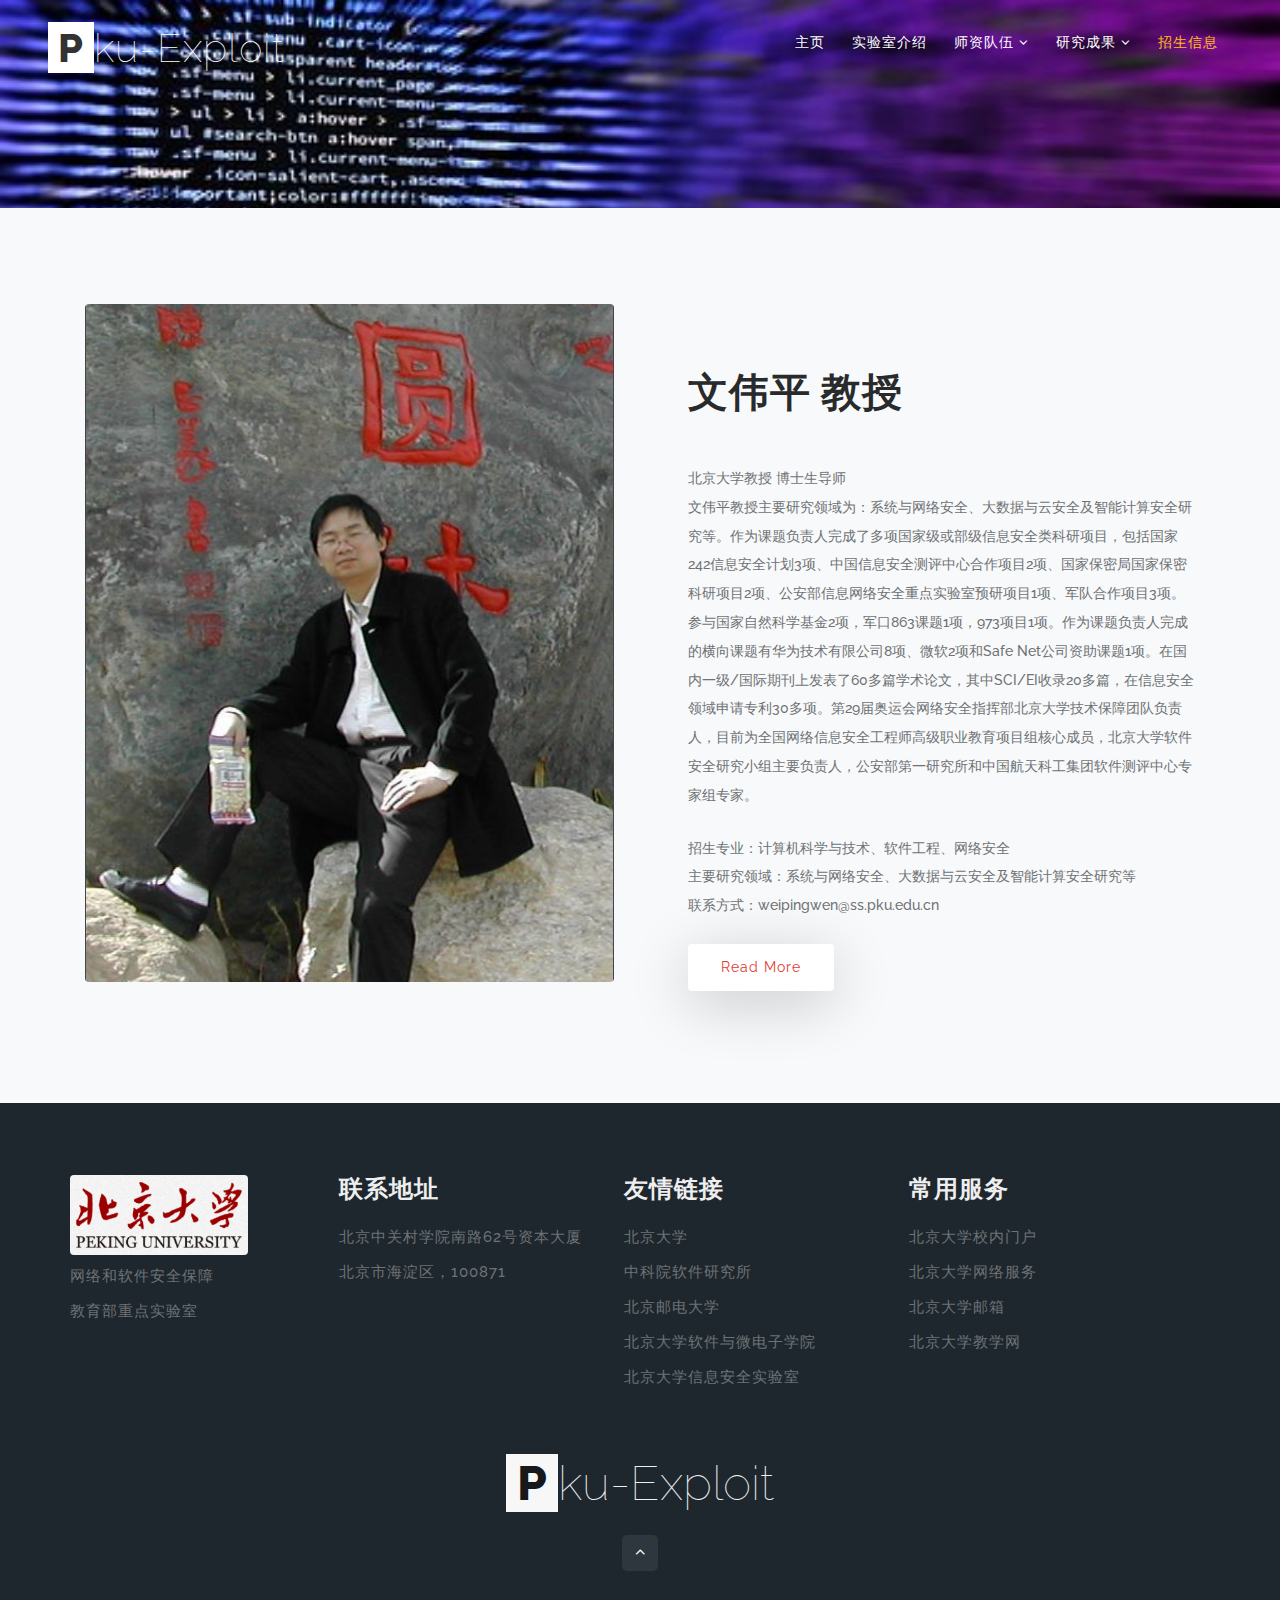
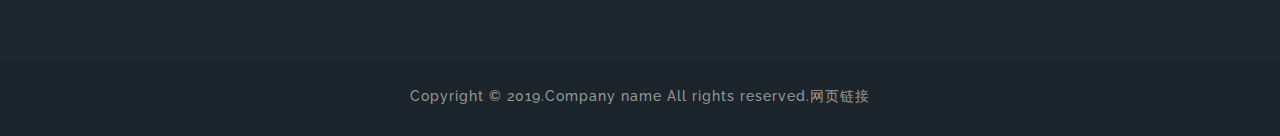
<file: zsxx.html>
<html lang="zxx"><head>
    <title>北京大学软件安全小组</title>
    <!-- Meta tag Keywords -->
    <meta name="viewport" content="width=device-width, initial-scale=1">
    <meta charset="UTF-8">
    <meta name="keywords" content="">
    <script>
        addEventListener("load", function() {
            setTimeout(hideURLbar, 0);
        }, false);

        function hideURLbar() {
            window.scrollTo(0, 1);
        }

    </script>
    <!-- //Meta tag Keywords -->

    <!-- Custom-Files -->
    <link rel="stylesheet" href="css/bootstrap.css">
    <!-- Bootstrap-Core-CSS -->
    <link rel="stylesheet" href="css/style.css" type="text/css" media="all">
    <!-- Style-CSS -->
    <!-- font-awesome-icons -->
    <link href="css/font-awesome.css" rel="stylesheet">
    <!-- //font-awesome-icons -->
    <!-- /Fonts -->
    <link href="http://fonts.googleapis.com/css?family=Poppins:100,100i,200,200i,300,300i,400,400i,500,500i,600,600i,700,700i,800,800i,900" rel="stylesheet">
    <link href="http://fonts.googleapis.com/css?family=Playfair+Display:400,400i,700i" rel="stylesheet">
    <link href="http://fonts.googleapis.com/css?family=Raleway:100,100i,200,200i,300,300i,400,400i,500,500i,600,600i,700,800" rel="stylesheet">
    <!-- //Fonts -->

<style id="__web-inspector-hide-shortcut-style__" type="text/css">
.__web-inspector-hide-shortcut__, .__web-inspector-hide-shortcut__ *, .__web-inspector-hidebefore-shortcut__::before, .__web-inspector-hideafter-shortcut__::after
{
    visibility: hidden !important;
}
</style></head>

<body>

    <!-- mian-content -->
    <div class="banner-content inner" id="home">
        <!-- header -->
        <header class="header">
            <div class="container-fluid px-lg-5">
                <!-- nav -->
                <nav class="py-4">
                    <div id="logo">
                        <h1> <a href="index.html"><span>P</span>ku-Exploit</a></h1>
                    </div>

                    <label for="drop" class="toggle">Menu</label>
                    <input type="checkbox" id="drop">
                    <ul class="menu mt-2">
                        <li><a href="index.html">主页</a></li>
                        <li><a href="about.html">实验室介绍</a></li>

                        <li>
                            <!-- First Tier Drop Down -->
                            <label for="drop-2" class="toggle">师资队伍 <span class="fa fa-angle-down" aria-hidden="true"></span> </label>
                            <a href="#">师资队伍 <span class="fa fa-angle-down" aria-hidden="true"></span></a>
                            <input type="checkbox" id="drop-2">
                            <ul>
                                <li><a href="teachers.html" class="scroll">指导教师</a></li>
                                <li><a href="gra_stu.html">桃李天下</a></li>
                                <li><a href="postgraduates.html">在读学生</a></li>
                            </ul>
                        </li>
                        <li>
                            <!-- Second Tier Drop Down -->
                            <label for="drop-2" class="toggle">研究成果 <span class="fa fa-angle-down" aria-hidden="true"></span> </label>
                            <a href="#">研究成果 <span class="fa fa-angle-down" aria-hidden="true"></span></a>
                            <input type="checkbox" id="drop-2">
                            <ul>
                                <li><a href="xiangmu.html" class="scroll">研究项目</a></li>
                                <li><a href="lunwen.html">发表论文</a></li>
                                <li><a href="hjqk.html">研究成果</a></li>
                            </ul>
                        </li>
                        <li class="active"><a href="zsxx.html">招生信息</a></li>
                    </ul>
                </nav>
                <!-- //nav -->
            </div>
        </header>
        <!-- //header -->

        <!--/banner-->
        <!-- <div class="banner-info-w3pvt">
            <h3>Are you ready to apply?</h3>
            <p class="my-4">Lorem Ipsum is simply dummy text of the printing and typesetting industry has been the industry's standard dummy text ever since the 1500s, when an unknown printer.</p>
            <div class="ban-buttons">
                <a href="single.html" class="btn">Read More</a>
                <a href="#apply" class="btn active scroll">Apply Now</a>
            </div>
        </div> -->
        <!--// banner-inner -->
    </div>
    <!-- //header -->
    <!--// mian-content -->
    <!-- /hand-crafted -->
    <section class="hand-crafted bg-light py-5">
        <div class="container py-xl-5 py-lg-3">
            <div class="row banner-grids">
                <div class="col-md-6 banner-image">
                    <div class="effect-w3">
                        <img src="images/team2.jpg" alt="" class="img-fluid image1">

                    </div>

                </div>
                <div class="col-md-6 last-img pl-lg-5 p-3">
                    <h3 class="tittle my-lg-5 my-3">
                        <!-- <span class="sub-tittle"> Now You can get </span> -->文伟平 教授</h3>
                    
                    <p class="mb-4">  北京大学教授 博士生导师<br>文伟平教授主要研究领域为：系统与网络安全、大数据与云安全及智能计算安全研究等。作为课题负责人完成了多项国家级或部级信息安全类科研项目，包括国家242信息安全计划3项、中国信息安全测评中心合作项目2项、国家保密局国家保密科研项目2项、公安部信息网络安全重点实验室预研项目1项、军队合作项目3项。参与国家自然科学基金2项，军口863课题1项，973项目1项。作为课题负责人完成的横向课题有华为技术有限公司8项、微软2项和Safe Net公司资助课题1项。在国内一级/国际期刊上发表了60多篇学术论文，其中SCI/EI收录20多篇，在信息安全领域申请专利30多项。第29届奥运会网络安全指挥部北京大学技术保障团队负责人，目前为全国网络信息安全工程师高级职业教育项目组核心成员，北京大学软件安全研究小组主要负责人，公安部第一研究所和中国航天科工集团软件测评中心专家组专家。</p>
                    <p class="mb-4">招生专业：计算机科学与技术、软件工程、网络安全 <br>
                        主要研究领域：系统与网络安全、大数据与云安全及智能计算安全研究等<br>
                        联系方式：weipingwen@ss.pku.edu.cn
                    </p>
                     <div class="ban-buttons">
                        <a href="http://www.ss.pku.edu.cn/index.php/teacherteam/teacherlist/1637-%E6%96%87%E4%BC%9F%E5%B9%B3" class="btn">Read More</a>

                    </div>
                </div>
            </div>
        </div>
    </section>
    <!-- //hand-crafted -->

    <!--/ab -->
    <!-- <section class="about py-lg-5 py-md-5 py-3">
        <div class="container">
            <div class="inner-sec-w3ls py-lg-5 py-3"> -->
                <!-- <h3 class="tittle text-center mb-lg-5 mb-3"><span class="sub-tittle">About.</span> Our awesome course categories</h3>
                <div class="feature-grids row mb-lg-5 my-3">
                    <div class="col-md-4 p-0">
                        <div class="bottom-gd p-lg-5 p-4">
                            <span class="fa fa-crosshairs" aria-hidden="true"></span>
                            <h3 class="my-3"> Academic</h3>
                            <p>Integer sit amet mattis quam, sit amet ultricies velit. Praesent ullamcorper dui turpis.</p>
                        </div>
                    </div>
                    <div class="col-md-4 p-0">
                        <div class="bottom-gd2-active p-lg-5 p-4">
                            <span class="fa fa-clone" aria-hidden="true"></span>
                            <h3 class="my-3"> Diploma</h3>
                            <p>Integer sit amet mattis quam, sit amet ultricies velit. Praesent ullamcorper dui turpis.</p>
                        </div>
                    </div>
                    <div class="col-md-4 p-0">
                        <div class="bottom-gd p-lg-5 p-4">
                            <span class="fa fa-laptop" aria-hidden="true"></span>
                            <h3 class="my-3"> Graducation</h3>
                            <p>Integer sit amet mattis quam, sit amet ultricies velit. Praesent ullamcorper dui turpis.</p>
                        </div>
                    </div>

                </div> -->
                <!-- services -->
                <!-- <div class="fetured-info pt-lg-5 pt-3 mt-4">
                    <h3 class="tittle text-center my-lg-5 my-3"><span class="sub-tittle">What we do</span> Our Featured courses</h3>
                    <div class="row fetured-sec mt-lg-5">

                        <div class="col-lg-6 serv_bottom">
                            <div class="featured-left text-center row">
                                <div class="col-lg-6">
                                    <div class="bottom-gd fea">
                                        <span class="fa fa-eye" aria-hidden="true"></span>
                                        <h3 class="my-3">Fashion Design</h3>
                                        <p class="px-lg-3">Integer sit amet mattis quam, sit amet ultricies velit...</p>
                                    </div>
                                </div>
                                <div class="col-lg-6">
                                    <div class="bottom-gd fea active">
                                        <span class="fa fa-laptop" aria-hidden="true"></span>
                                        <h3 class="my-3"> Interface design</h3>
                                        <p class="px-lg-3">Integer sit amet mattis quam, sit amet ultricies velit...</p>
                                    </div>
                                </div>
                                <div class="col-lg-6">
                                    <div class="bottom-gd fea">
                                        <span class="fa fa-camera-retro" aria-hidden="true"></span>
                                        <h3 class="my-3">Photography</h3>
                                        <p class="px-lg-3">Integer sit amet mattis quam, sit amet ultricies velit...</p>
                                    </div>
                                </div>
                                <div class="col-lg-6">
                                    <div class="bottom-gd fea">
                                        <span class="fa fa-paint-brush" aria-hidden="true"></span>
                                        <h3 class="my-3">Art &amp; Design</h3>
                                        <p class="px-lg-3">Integer sit amet mattis quam, sit amet ultricies velit...</p>
                                    </div>
                                </div>
                            </div>
                        </div>
                        <div class="col-lg-6">
                            <img src="images/img1.jpg" class="img-fluid" alt="">
                        </div>
                    </div>
                </div> -->
                <!-- //services -->
         <!--    </div>
        </div>
    </section> -->
    <!-- //ab -->
    <!--/counter-->
    <!-- <section class="stats py-lg-5 py-4">
        <div class="container">
            <div class="row text-center">
                <div class="col">
                    <div class="counter">
                        <h3 class="timer count-title count-number">1500</h3>
                        <p class="count-text ">Support</p>
                    </div>
                </div>
                <div class="col">
                    <div class="counter">
                        <h3 class="timer count-title count-number">1700</h3>
                        <p class="count-text ">Happy Hours</p>
                    </div>
                </div>
                <div class="col">
                    <div class="counter">
                        <h3 class="timer count-title count-number">11900</h3>
                        <p class="count-text ">Project Complete</p>
                    </div>
                </div>
                <div class="col">
                    <div class="counter">
                        <h3 class="timer count-title count-number">157</h3>
                        <p class="count-text ">Cups of Coffee</p>
                    </div>
                </div>
            </div>
        </div>
    </section> -->
    <!--//counter-->
    <!-- middle section -->
    <!-- <section class="apply-main py-5" id="apply">
        <div class="container">
            <div class="row py-lg-5">
                <div class="col-lg-7 apply-info px-lg-5">
                    <h3 class="tittle text-white mb-lg-5 mb-3"><span class="sub-tittle">It’s limited seating! Hurry up.</span> Get the Coaching Training for Free</h3>
                    <p class="mt-3 text-white">Nulla mollis dapibus nunc, ut rhoncus turpis sodales quis. Integer sit amet mattis quam, Praesent ullamcorper dui turpis.</p>

                </div>
                <div class="login p-md-5 p-4 mx-auto bg-white mw-100 col-lg-5">
                    <h5 class="text-center mb-4">Apply Now</h5>
                    <form action="#" method="post">
                        <div class="form-group">
                            <label>First name</label>

                            <input type="text" class="form-control" id="validationDefault01" placeholder="" required="">
                        </div>
                        <div class="form-group">
                            <label>Last name</label>
                            <input type="text" class="form-control" id="validationDefault02" placeholder="" required="">
                        </div>

                        <div class="form-group mb-4">
                            <label class="mb-2">Password</label>
                            <input type="password" class="form-control" id="password1" placeholder="" required="">
                        </div>

                        <button type="submit" class="btn btn-primary submit mb-4">Register</button>

                    </form>

                </div>
            </div>
        </div>
    </section> -->
    <!-- //middle section -->

    <!--//team -->
    
    <!--//team -->
    <!-- middle section -->
    <!-- <div class="middle-tem-insidel pt-lg-5">
        <div class="progress-info">
            <div class="right-side-img-tem-inside">
            </div>
            <div class="left-build-main-temps">
                <h3 class="tittle text-left my-lg-5 my-3"><span class="sub-tittle">WOrk Abilities</span> Our Skills</h3>
                <div class="progress-one my-lg-5">
                    <h4 class="progress-tittle">Web Design --------------- 86%</h4>

                </div>
                <div class="progress-one my-lg-5">
                    <h4 class="progress-tittle">Branding --------------- 78%</h4>

                </div>
                <div class="progress-one my-lg-5">
                    <h4 class="progress-tittle">PHP Development --------------- 90%</h4>

                </div>
                <div class="progress-one my-lg-5">
                    <h4 class="progress-tittle">Marketing --------------- 95%</h4>

                </div>


            </div>
            <div class="clearfix"></div>
        </div>
    </div> -->
    <!-- //middle section -->
    <!-- portfolio -->
    <!-- <section class="py-lg-5 portfolio-flyer py-4" id="gallery">
        <div class="container py-lg-5">
            <h3 class="tittle text-center my-lg-5 my-3"><span class="sub-tittle"> Recent Pics </span>Our Gallery</h3>

            <div class="row news-grids pb-lg-5 mt-3 text-center">
                <div class="col-md-4 gal-img">
                    <a href="#gal1"><img src="images/n1.jpg" alt="High Edu" class="img-fluid"></a>
                </div>
                <div class="col-md-4 gal-img">
                    <a href="#gal2"><img src="images/g2.jpg" alt="High Edu" class="img-fluid"></a>
                </div>
                <div class="col-md-4 gal-img">
                    <a href="#gal3"><img src="images/g3.jpg" alt="High Edu" class="img-fluid"></a>
                </div>
                <div class="col-md-4 gal-img mt-lg-4">
                    <a href="#gal4"><img src="images/g4.jpg" alt="High Edu" class="img-fluid"></a>
                </div>
                <div class="col-md-4 gal-img mt-lg-4">
                    <a href="#gal5"><img src="images/n9.jpg" alt="High Edu" class="img-fluid"></a>
                </div>
                <div class="col-md-4 gal-img mt-lg-4">
                    <a href="#gal6"><img src="images/g5.jpg" alt="High Edu" class="img-fluid"></a>
                </div>
                <div class="col-md-4 gal-img mt-lg-4">
                    <a href="#gal7"><img src="images/n7.jpg" alt="High Edu" class="img-fluid"></a>
                </div>
                <div class="col-md-4 gal-img mt-lg-4">
                    <a href="#gal8"><img src="images/g1.jpg" alt="High Edu" class="img-fluid"></a>
                </div>
                <div class="col-md-4 gal-img mt-lg-4">
                    <a href="#gal9"><img src="images/n6.jpg" alt="High Edu" class="img-fluid"></a>
                </div>
            </div>
        </div>
    </section> -->
    <!-- popup-->
   <!--  <div id="gal1" class="pop-overlay">
        <div class="popup">
            <img src="images/n1.jpg" alt="Popup Image" class="img-fluid">
            <p class="mt-4">Nulla viverra pharetra se, eget pulvinar neque pharetra ac int. placerat placerat dolor.</p>
            <a class="close" href="#gallery">×</a>
        </div>
    </div> -->
    <!-- //popup -->
    <!-- popup-->
   <!--  <div id="gal2" class="pop-overlay">
        <div class="popup">
            <img src="images/g2.jpg" alt="Popup Image" class="img-fluid">
            <p class="mt-4">Nulla viverra pharetra se, eget pulvinar neque pharetra ac int. placerat placerat dolor.</p>
            <a class="close" href="#gallery">×</a>
        </div>
    </div> -->
    <!-- //popup -->
    <!-- popup-->
   <!--  <div id="gal3" class="pop-overlay">
        <div class="popup">
            <img src="images/g3.jpg" alt="Popup Image" class="img-fluid">
            <p class="mt-4">Nulla viverra pharetra se, eget pulvinar neque pharetra ac int. placerat placerat dolor.</p>
            <a class="close" href="#gallery">×</a>
        </div>
    </div> -->
    <!-- //popup3 -->
    <!-- popup-->
    <!-- <div id="gal4" class="pop-overlay">
        <div class="popup">
            <img src="images/g4.jpg" alt="Popup Image" class="img-fluid">
            <p class="mt-4">Nulla viverra pharetra se, eget pulvinar neque pharetra ac int. placerat placerat dolor.</p>
            <a class="close" href="#gallery">×</a>
        </div>
    </div> -->
    <!-- //popup -->
    <!-- popup-->
   <!--  <div id="gal5" class="pop-overlay">
        <div class="popup">
            <img src="images/n9.jpg" alt="Popup Image" class="img-fluid">
            <p class="mt-4">Nulla viverra pharetra se, eget pulvinar neque pharetra ac int. placerat placerat dolor.</p>
            <a class="close" href="#gallery">×</a>
        </div>
    </div> -->
    <!-- //popup -->
    <!-- popup-->
<!--     <div id="gal6" class="pop-overlay">
        <div class="popup">
            <img src="images/g5.jpg" alt="Popup Image" class="img-fluid">
            <p class="mt-4">Nulla viverra pharetra se, eget pulvinar neque pharetra ac int. placerat placerat dolor.</p>
            <a class="close" href="#gallery">×</a>
        </div>
    </div> -->
    <!-- //popup -->
    <!-- popup-->
   <!--  <div id="gal7" class="pop-overlay">
        <div class="popup">
            <img src="images/n7.jpg" alt="Popup Image" class="img-fluid">
            <p class="mt-4">Nulla viverra pharetra se, eget pulvinar neque pharetra ac int. placerat placerat dolor.</p>
            <a class="close" href="#">×</a>
        </div>
    </div> -->
    <!-- //popup -->
    <!-- popup-->
    <!-- <div id="gal8" class="pop-overlay">
        <div class="popup">
            <img src="images/g1.jpg" alt="Popup Image" class="img-fluid">
            <p class="mt-4">Nulla viverra pharetra se, eget pulvinar neque pharetra ac int. placerat placerat dolor.</p>
            <a class="close" href="#gallery">×</a>
        </div>
    </div> -->
    <!-- //popup -->
    <!-- popup-->
    <!-- <div id="gal9" class="pop-overlay">
        <div class="popup">
            <img src="images/n6.jpg" alt="Popup Image" class="img-fluid">
            <p class="mt-4">Nulla viverra pharetra se, eget pulvinar neque pharetra ac int. placerat placerat dolor.</p>
            <a class="close" href="#gallery">×</a>
        </div>
    </div> -->
    <!-- //popup -->
    <!--//portfolio-->
    <!-- /hand-crafted -->
   <!--  <section class="hand-crafted py-lg-4 py-5">
        <div class="container py-xl-5 py-lg-3">
            <div class="row banner-grids">
                <div class="col-md-6 banner-image">
                    <div class="effect-w3">
                        <img src="images/img2.jpg" alt="" class="img-fluid image1">
                    </div>
                </div>
                <div class="col-md-6 last-img pl-lg-5 p-3">
                    <h3 class="tittle text-white my-lg-5 my-3"><span class="sub-tittle"> Now You can get </span>The Best Education for Bright Future</h3>
                    <p class="mb-4"> Vestibulum ante ipsum primis in faucibus orci luctus et ultrices posuere cubilia Curae; Nulla mollis dapibus nunc, ut rhoncus turpis sodales quis. Integer sit amet mattis quam, sit amet ultricies velit. Praesent ullamcorper dui turpis.</p>
                    <p class="mb-4">Nulla mollis dapibus nunc, ut rhoncus turpis sodales quis. Integer sit amet mattis quam, sit amet ultricies velit. Praesent ullamcorper dui turpis.</p>
                    <div class="ban-buttons">
                        <a href="single.html" class="btn">Read More</a>
                    </div>
                </div>
            </div>
        </div>
    </section> -->
    <!-- //hand-crafted -->
    <!-- testimonials -->
    <!-- <section class="testimonials py-5" id="testi">
        <div class="container py-xl-5 py-lg-3">
            <h3 class="tittle text-center mb-lg-5 mb-3"><span class="sub-tittle">See what people are saying</span> Testimonials</h3>
            <div class="row">
                <div class="col-lg-6 testimonials_grid">
                    <div class="bg-white rounded p-lg-5 p-3">
                        <p class="sub-test"><span class="fa fa-quote-left" aria-hidden="true"></span> Nam libero tempore, cum soluta nobis est eligendi optio cumque nihil impedit quo minus id quod possimus, omnis voluptas.
                        </p>
                        <div class="row mt-4">
                            <div class="col-3 testi-img-res">
                                <img src="images/te1.jpg" alt=" " class="img-fluid">
                            </div>
                            <div class="col-9 testi_grid mt-xl-3 mt-lg-2 mt-md-4 mt-2">
                                <h5 class="mb-2">Thomas Carl</h5>
                                <p>Add Some Description</p>
                            </div>
                        </div>
                    </div>
                </div>
                <div class="col-lg-6 testimonials_grid mt-lg-0 mt-4">
                    <div class="bg-white rounded p-lg-5 p-3">
                        <p class="sub-test"><span class="fa fa-quote-left" aria-hidden="true"></span> Nam libero tempore, cum soluta nobis est eligendi optio cumque nihil impedit quo minus id quod possimus, omnis voluptas.
                        </p>
                        <div class="row mt-4">
                            <div class="col-3 testi-img-res">
                                <img src="images/te2.jpg" alt=" " class="img-fluid">
                            </div>
                            <div class="col-9 testi_grid  mt-xl-3 mt-lg-2 mt-md-4 mt-2">
                                <h5 class="mb-2">Adam Ster</h5>
                                <p>Add Some Description</p>
                            </div>
                        </div>
                    </div>
                </div>
            </div>

        </div>
    </section> -->
    <!-- //testimonials -->
    <!--/newsletter -->
   <!--  <section class="subscribe-main-w3pvt py-lg-5 py-4">
        <div class="container">
            <div class="newsletter-info text-center p-md-5 p-3">
                <form action="#" method="post" class="d-flex">
                    <input type="email" name="email" placeholder="Enter your Email..." required="">
                    <button type="submit" class="btn submit">Submit</button>
                </form>
            </div>
        </div>
    </section> -->
    <!--//newsletter-->
    <!--footer -->
     <footer>
        <section class="footer footer_1its py-5">
            <div class="container py-md-4">
                <div class="row footer-top mb-md-5 mb-4">
                    <div class="3u 6u(medium) 12u$(small)">
                        <img src="images/pku.jpg" width="70%">
                        <div class="footer-text">
                            <p>网络和软件安全保障</p>
                            <p>教育部重点实验室</p>
                        </div>
                        <!-- <ul class="footer-text">
                            <hr>
                            <li>网络和软件安全保障<br>教育部重点实验室</li>
                        </ul> -->
                    </div>

                    <div class="col-lg-4 col-md-6 footer-grid_section_1its">
                        <div class="footer-title-w3ls">
                            <h3>联系地址</h3>
                        </div>
                        <div class="footer-text">
                            <p>北京中关村学院南路62号资本大厦</p>
                            <p>北京市海淀区，100871</p>
                        </div>
                    </div>
                    <div class="col-lg-4 col-md-6 mt-md-0 mt-4 footer-grid_section_1its">
                        <div class="footer-title-w3ls">
                            <h3>友情链接</h3>
                        </div>
                        <div class="footer-text">
                            <!-- <ul class="col-6 links"> -->
                            <p><a href="http://www.pku.edu.cn">北京大学</a></p>
                            <p><a href="http://www.iscas.ac.cn">中科院软件研究所</a></p>
                            <p><a href="https://www.bupt.edu.cn">北京邮电大学</a></p>
                            <p><a href="http://ss.pku.edu.cn">北京大学软件与微电子学院 </a></p>
                            <p><a href="http://infosec.pku.edu.cn">北京大学信息安全实验室</a></p>
                            <!-- </ul> -->
                            <!-- <ul class="col-6 links">
                                <li><a href="https://portal.pku.edu.cn/portal2017/#/index">北京大学校内门户 </a></li>
                                <li><a href="https://its.pku.edu.cn/">北京大学网络服务 </a></li>
                                <li><a href="https://mail.pku.edu.cn/">北京大学邮箱</a></li>
                                <li><a href="http://course.pku.edu.cn/">北京大学教学网</a></li>
                            </ul> -->
                        </div>
                    </div>
                    <div class="col-lg-4 col-md-6 mt-md-0 mt-4 footer-grid_section_1its">
                        <div class="footer-title-w3ls">
                            <h3>常用服务</h3>
                        </div>
                        <div class="footer-text">
                            <!-- <ul class="col-6 links">
                                <li><a href="http://www.pku.edu.cn">北京大学</a></li>
                                <li><a href="http://ss.pku.edu.cn">北京大学软件与微电子学院 </a></li>
                                <li><a href="http://infosec.pku.edu.cn">北京大学信息安全实验室</a></li>
                            </ul> -->
                            <!-- <ul class="col-6 links"> -->
                            <p><a href="https://portal.pku.edu.cn/portal2017/#/index">北京大学校内门户 </a></p>
                            <p><a href="https://its.pku.edu.cn/">北京大学网络服务 </a></p>
                            <p><a href="https://mail.pku.edu.cn/">北京大学邮箱</a></p>
                            <p><a href="http://course.pku.edu.cn/">北京大学教学网</a></p>
                            <!-- </ul> -->
                        </div>
                    </div>
                    <!-- <div class="col-lg-4 col-md-12 mt-lg-0 mt-4 col-sm-12 footer-grid_section_1its">
                        <div class="footer-title-w3ls">
                            <h3>Newsletter</h3>
                        </div>
                        <div class="footer-text">
                            <p>By subscribing to our mailing list you will always get latest news and updates from us.</p>
                            <form action="#" method="post">
                                <input type="email" name="Email" placeholder="Enter your email..." required="">
                                <button class="btn1 btn"><span class="fa fa-paper-plane-o" aria-hidden="true"></span></button>
                                <div class="clearfix"> </div>
                            </form>
                        </div>
                    </div> -->
                </div>
                <div class="footer-grid_section text-center">
                    <div class="footer-title-w3ls mb-3">
                        <a href="index.html"><span>P</span>ku-exploit</a>
                    </div>
                    <!-- <div class="footer-text">
                        <p>Vivamus magna justo, lacinia eget consectetur sed, convallis at tellus. Nulla quis lorem ipnut libero malesuada feugiat. Lorem ipsum dolor sit amet, consectetur elit.</p>
                    </div> -->
                    <!--  <ul class="social_section_1info">
                         <li class="mb-2 facebook"><a href="#"><span class="fa fa-facebook mr-1"></span>facebook</a></li>
                         <li class="mb-2 twitter"><a href="#"><span class="fa fa-twitter mr-1"></span>twitter</a></li>
                         <li class="google"><a href="#"><span class="fa fa-google-plus mr-1"></span>google</a></li>
                         <li class="linkedin"><a href="#"><span class="fa fa-linkedin mr-1"></span>linkedin</a></li>
                     </ul> -->
                </div>
                <div class="move-top-w3layouts text-center mt-3">
                    <a href="#home" class="move-top"> <span class="fa fa-angle-up  mb-3" aria-hidden="true"></span></a>
                </div>

            </div>
        </section>
    </footer>
    <!-- //footer -->
    <!-- copyright -->
    <div class="cpy-right text-center py-3">
        <p class="">
            Copyright © 2019.Company name All rights reserved.<a target="_blank" href="http://sc.chinaz.com/moban/">网页链接</a>
        </p>
    </div>
    <!-- //copyright -->







</body></html>
</file>
<file: css/style.css>
html,
body {
    margin: 0;
    font-size: 100%;
    background: #fff;
    font-family: 'Raleway', sans-serif;
    scroll-behavior: smooth;
}

body a {
    text-decoration: none;
    transition: 0.5s all;
    -webkit-transition: 0.5s all;
    -moz-transition: 0.5s all;
    -o-transition: 0.5s all;
    -ms-transition: 0.5s all;
}

a:hover {
    text-decoration: none;
}

input[type="button"],
input[type="submit"],
input[type="text"],
input[type="email"],
input[type="search"] {
    transition: 0.5s all;
    -webkit-transition: 0.5s all;
    -moz-transition: 0.5s all;
    -o-transition: 0.5s all;
    -ms-transition: 0.5s all;
    font-family: 'Raleway', sans-serif;
}

h1,
h2,
h3,
h4,
h5,
h6 {
    margin: 0;
    letter-spacing: 1px;
    font-weight: 700;
}

p {
    font-size: 0.9em;
    color: #8c9398;
    line-height: 2em;
    font-weight: 500;
}

ul {
    margin: 0;
    padding: 0;
}

body img {
    border-radius: 4px;
    -webkit-border-radius: 4px;
    -o-border-radius: 4px;
    -moz-border-radius: 4px;
    -ms-border-radius: 4px;
}

/*--/header --*/

/* header */

/* CSS Document */

header {
    position: absolute;
    z-index: 9;
    width: 100%;
}

.toggle,
[id^=drop] {
    display: none;
}

/* Giving a background-color to the nav container. */

nav {
    margin: 0;
    padding: 0;
}


#logo a {
    float: left;
    font-size: 0.8em;
    display: initial;
    margin: 0;
    letter-spacing: 1px;
    color: #fff;
    font-size: 1em;
    font-weight: 100;
}

#logo a span {
    background: #fff;
    color: #333;
    padding: 2px 10px;
    font-weight: 800;
}


/* Since we'll have the "ul li" "float:left"
 * we need to add a clear after the container. */

nav:after {
    content: "";
    display: table;
    clear: both;
}

/* Removing padding, margin and "list-style" from the "ul",
 * and adding "position:reltive" */

nav ul {
    float: right;
    padding: 0;
    margin: 0;
    list-style: none;
    position: relative;
}

/* Positioning the navigation items inline */

nav ul li {
    margin: 0px;
    display: inline-block;
    float: left;
}

/* Styling the links */

.menu li a {
    font-weight: 500;
    font-size: 0.85em;
    letter-spacing: 1px;
    margin: 0 1em;
    padding-left: 0;
    padding-right: 0;
    padding: 10px 0;
    color: #fff;
    text-transform: uppercase;
    -webkit-transition: 0.5s all ease;
    -moz-transition: 0.5s all ease;
    -o-transition: 0.5s all ease;
    -ms-transition: 0.5s all ease;
}


.menu li ul li a {
    color: #555;
    padding: 10px 10px;
    font-size: 0.8em;
}


.menu li ul li:hover {
    background: #f8f9fa;
}

/* Background color change on Hover */

nav .menu li a:hover {
    color: #ffc107;
}

.menu li.active a {
    color: #ffc107;
}

/* Hide Dropdowns by Default
 * and giving it a position of absolute */

nav ul ul {
    display: none;
    position: absolute;
    /* has to be the same number as the "line-height" of "nav a" */
    top: 30px;
    background: #fff;
    padding: 10px;
}

/* Display Dropdowns on Hover */

nav ul li:hover > ul {
    display: inherit;
}

/* Fisrt Tier Dropdown */

nav ul ul li {
    width: 170px;
    float: none;
    display: list-item;
    position: relative;
}

nav ul ul li a {
    color: #333;
    padding: 5px 10px;
    display: block;
}

/* Second, Third and more Tiers	
 * We move the 2nd and 3rd etc tier dropdowns to the left
 * by the amount of the width of the first tier.
*/

nav ul ul ul li {
    position: relative;
    top: -60px;
    /* has to be the same number as the "width" of "nav ul ul li" */
    left: 170px;
}


/* Change ' +' in order to change the Dropdown symbol */

li > a:only-child:after {
    content: '';
}


/* Media Queries
--------------------------------------------- */

@media all and (max-width: 768px) {

    #logo {
        display: block;
        padding: 0;
        width: 100%;
        text-align: center;
        float: none;
    }

    nav {
        margin: 0;
    }

    /* Hide the navigation menu by default */
    /* Also hide the  */
    .toggle + a,
    .menu {
        display: none;
    }

    /* Stylinf the toggle lable */
    .toggle {
        display: block;
        padding: 8px 20px;
        font-size: 0.8em;
        text-decoration: none;
        border: none;
        float: right;
        background-color: #ffffff;
        color: #333;
        cursor: pointer;
        text-transform: uppercase;
    }

    .menu .toggle {
        float: none;
        text-align: center;
        margin: auto;
        width: 80%;
        padding: 5px;
        font-weight: normal;
        font-size: 16px;
        letter-spacing: 1px;
    }

    .toggle:hover {
        color: #333;
        background-color: #fff;
    }

    /* Display Dropdown when clicked on Parent Lable */
    [id^=drop]:checked + ul {
        display: block;
        background: rgba(16, 16, 16, 0.85);
        padding: 15px 0;
        text-align: center;
    }

    /* Change menu item's width to 100% */
    nav ul li {
        display: block;
        width: 100%;
        padding: 5px 0;
    }

    nav ul ul .toggle,
    nav ul ul a {
        padding: 0 40px;
    }

    nav ul ul ul a {
        padding: 0 80px;
    }

    nav a:hover,
    nav ul ul ul a {
        background-color: transparent;
    }

    nav ul li ul li .toggle,
    nav ul ul a,
    nav ul ul ul a {
        padding: 14px 20px;
        color: #FFF;
        font-size: 17px;
    }


    nav ul li ul li .toggle,
    nav ul ul a {
        background-color: #212121;
    }

    /* Hide Dropdowns by Default */
    nav ul ul {
        float: none;
        position: static;
        color: #ffffff;
        /* has to be the same number as the "line-height" of "nav a" */
    }

    /* Hide menus on hover */
    nav ul ul li:hover > ul,
    nav ul li:hover > ul {
        display: none;
    }

    /* Fisrt Tier Dropdown */
    nav ul ul li {
        display: block;
        width: 100%;
        padding: 0;
    }

    nav ul ul ul li {
        position: static;
        /* has to be the same number as the "width" of "nav ul ul li" */
    }

    nav ul ul li a {
        color: #fff;
        font-size: 0.85em;
    }
}

@media all and (max-width: 330px) {

    nav ul li {
        display: block;
        width: 94%;
    }

}

/* header */

/*--/banner --*/

.banner-content {
    background: url(../images/banner.jpg)no-repeat center;
    -webkit-background-size: cover;
    -moz-background-size: cover;
    -o-background-size: cover;
    -ms-background-size: cover;
    background-size: cover;
    position: relative;
    min-height: 50em;
}

/*-- place holder --*/

.banner-form ::-webkit-input-placeholder {
    /* Chrome/Opera/Safari */
    color: #ccc;
}

.banner-form ::-moz-placeholder {
    /* Firefox 19+ */
    color: #ccc;
}

.banner-form :-ms-input-placeholder {
    /* IE 10+ */
    color: #ccc;
}

.banner-form :-moz-placeholder {
    /* Firefox 18- */
    color: #ccc;
}

.banner-info-w3pvt {
    padding: 16em 0 0em 3em;
    width: 32%;
}

.banner-info-w3pvt h3 {
    font-size: 3em;
    font-weight: 700;
    letter-spacing: 1px;
    color: #fff;
    text-shadow: 0 1px 2px rgba(173, 37, 26, 0.76);
}

.banner-info-w3pvt p {
    color: #f3bdbb;
    text-align: justify;
}

.ban-buttons a {
    background: #fff;
    padding: 11px 31px;
    font-size: 14px;
    letter-spacing: 1px;
    color: #df3b31;
    border-radius: 4px;
    display: inline-block;
    box-shadow: 0 12px 60px rgba(0, 0, 0, .2);
    -webkit-box-shadow: 0 12px 60px rgba(0, 0, 0, .2);
    -o-box-shadow: 0 12px 60px rgba(0, 0, 0, .2);
    -moz-box-shadow: 0 12px 60px rgba(0, 0, 0, .2);
    -ms-box-shadow: 0 12px 60px rgba(0, 0, 0, .2);
    border: 2px solid transparent;
    transition: 0.5s all;
    -webkit-transition: 0.5s all;
    -moz-transition: 0.5s all;
    -o-transition: 0.5s all;
    -ms-transition: 0.5s all;
}

.ban-buttons a.active,
.ban-buttons a:hover {
    opacity: 0.8;

}

a.btn.active {
    background: none;
    color: #fff;
    border: 2px solid #ddd;
}

/*-- //place holder --*/

/*-- //banner --*/

.apply-main {
    background: url(../images/img4.jpg) no-repeat center;
    background-size: cover;
    -webkit-background-size: cover;
    -moz-background-size: cover;
    -o-background-size: cover;
    -ms-background-size: cover;
    min-height: 30em;
}

.login label {
    color: #777879;
    font-weight: 600;
    font-size: 0.9em;
}

.apply-info {
    margin-top: 8em;
}

.login button.btn.btn-primary.submit {
    background: #212223;
    padding: 10px 31px;
    font-size: 14px;
    letter-spacing: 1px;
    color: #fff;
    border-radius: 4px;
    display: inline-block;
    box-shadow: 0 12px 60px rgba(0, 0, 0, .2);
    -webkit-box-shadow: 0 12px 60px rgba(0, 0, 0, .2);
    -o-box-shadow: 0 12px 60px rgba(0, 0, 0, .2);
    -moz-box-shadow: 0 12px 60px rgba(0, 0, 0, .2);
    -ms-box-shadow: 0 12px 60px rgba(0, 0, 0, .2);
    border: 2px solid transparent;
    transition: 0.5s all;
    -webkit-transition: 0.5s all;
    -moz-transition: 0.5s all;
    -o-transition: 0.5s all;
    -ms-transition: 0.5s all;
}

.login button.btn.btn-primary.submit:hover {
    background: #ff3f34;
}

.login h5 {
    font-size: 1.6em;
    letter-spacing: 1px;
    color: #292a2b;
    font-weight: 800;
}

/*-- features --*/

h3.tittle {
    font-size: 3em;
    letter-spacing: 1px;
    color: #292a2b;
    font-weight: 800;
}

.sub-tittle {
    font-size: 0.3em;
    color: #05c46b;
    font-weight: 800;
    letter-spacing: 2px;
    display: block;
    text-transform: uppercase;
}

.events-info .sub-tittle {
    font-size: 0.7em;
}


.feature-grids h3,
.bottom-gd.fea h3 {
    color: #05c46b;
    letter-spacing: 1px;
    margin-top: 0em;
    font-size: 1.4em;
}

.feature-grids p {
    margin: 0;
    color: #666;
    line-height: 28px;
    letter-spacing: .5px;
}

.feature-grids span {
    font-size: 2em;
    vertical-align: middle;
    color: #2e3840;
}

.bottom-gd,
.bottom-gd2-active {
    background: #f8f9fa;
    transition: 2s all;
    -webkit-transition: 2s all;
    -moz-transition: 2s all;
    -ms-transition: 2s all;
    -o-transition: 2s all;
    box-shadow: 7px 7px 10px 0 rgba(76, 110, 245, .1);
}

.bottom-gd2-active {
    background: #ff3f34 !important;
    transition: 2s all;
    -webkit-transition: 2s all;
    -moz-transition: 2s all;
    -ms-transition: 2s all;
    -o-transition: 2s all;
}

.bottom-gd:hover.f1 i,
.bottom-gd2-active span {
    color: #fff;
}

.bottom-gd2-active p {
    color: #fff;
}

.bottom-gd2-active h3 {
    color: #fff;
}

.feature-grids h3,
.bottom-gd.fea h3 {
    font-size: 1.2em;
    color: #1e272e;
}

/*-- //features --*/

/* services */

.serv_bottom {
    position: relative;
}

.fea span {
    color: #1f1e1e;
    font-size: 3em;
}

.fea {
    margin-bottom: 1.5em !important;
    padding: 3em 0.5em;
}

.bottom-gd.fea h3 {
    font-size: 1.2em;
}

.fea.active {
    background: #ff3f34;
}

.fea.active p,
.fea.active h3 {
    color: #fff;
}

.fetured-sec img {
    box-shadow: 14px 14px 50px -20px rgba(0, 0, 0, .1);
}

/* //services */

/*--/counter--*/

.stats {
    background: #f7f7f7;
    padding: 4em 0;
}

.counter {
    background: none;
    padding: 20px 0;
    border-radius: 0;
    color: #fff;
}

.count-title {
    font-size: 3em;
    margin-top: 10px;
    margin-bottom: 0;
    text-align: center;
    color: #28a745;
    font-weight: 700;
}

.count-text {
    margin-top: 10px;
    margin-bottom: 0;
    text-align: center;
    color: #333435;
    font-weight: 600;
}

.fa-2x {
    margin: 0 auto;
    float: none;
    display: table;
    color: #4ad1e5;
}

/*--//counter--*/

/*--/team--*/

.team-gd {
    padding: 2em 2em;
    background-color: #fff;
    border: 1px solid #ddd;
}

.team-info h3 {
    font-size: 1.2em;
    font-weight: 700;
    color: #262631;
    margin-bottom: 0.8em;
}

.sub-tittle-team {
    font-size: 0.6em;
    color: #ff3f34;
    font-weight: 700;
    letter-spacing: 2px;
    display: block;
}

ul.team-icons li {
    list-style: none;
    display: inline-block;
    margin-right: 1em;
}

ul.team-icons li a span {
    color: #333;
    text-decoration: none;
    font-size: 18px;
}

ul.team-icons li a {
    color: #333;
    font-size: 18px;
}

.rsvp img {
    background: #eaebec;
    padding: 0.7em;
}

ul.team-icons.new-inf li a,
ul.team-icons.new-inf li span {
    font-size: 15px;
    color: #666;
}

ul.team-icons.new-inf li {
    color: #666;
    font-size: 15px;
}

.team-gd {
    padding: 3em 2em;
    background: #f8f9fa;
    transition: 2s all;
    -webkit-transition: 2s all;
    -moz-transition: 2s all;
    -ms-transition: 2s all;
    -o-transition: 2s all;
    box-shadow: 7px 7px 10px 0 rgba(76, 110, 245, .1);
    border: transparent;
}

.team-gd.second {
    border-left: 1px solid #e4e6e6;
    border-right: 1px solid #e4e6e6;
}

.team-gd img {
    box-shadow: 0 20px 40px -10px rgba(0, 0, 0, .3);
}

/*--//team--*/

/* middle section */

.progress {
    height: 0.5rem;
    background-color: rgba(162, 163, 167, 0.49);
}

.right-side-img-tem-inside {
    float: left;
    width: 60%;
    background: url(../images/img3.jpg) no-repeat center;
    background-size: cover;
    -webkit-background-size: cover;
    -moz-background-size: cover;
    -o-background-size: cover;
    -ms-background-size: cover;
    min-height: 30em;
}

section.hand-crafted {
    background: #1e272e;
}

h4.progress-tittle {
    font-size: 0.9em;
    margin-bottom: 0.5em;
    color: #333;
}

.left-build-main-temps {
    padding: 0 4em;
    float: right;
    width: 40%;

}

/* testimonials */

.testimonials {
    background: #f5f5f5;
}

.testimonials .bg-white.rounded {
    box-shadow: 0px 0px 18.69px 2.31px rgba(204, 204, 223, 0.5);
}

p.sub-test {
    color: #262631;
    font-size: 17px;
    font-style: italic;
    font-weight: 700;
    font-family: 'Playfair Display', serif;
}

p.sub-test span {
    color: #ff3f34;
    font-size: 1.7em;
    margin-right: 0.3em;
}

.testi_grid h5 {
    color: #ff3f34;
    letter-spacing: 1px;
    font-size: 1em;
}

.testi_grid p {
    font-size: 13px;
    line-height: 0.5em;
}

section.hand-crafted p {
    color: #6e7275;
}

/* //testimonials */

/*--/--*/

.ab-info-grids p {
    text-align: justify;
}

.ab-info h4 {
    font-size: 2.5em;
    font-weight: 700;
    letter-spacing: 1px;
    text-transform: uppercase;
    color: #292a2b;
}

/*----*/

section.subscribe-main-w3pvt {
    background: #f14b44;
}

/*--events--*/

.events-info h3 {
    font-size: 1.4em;
    font-weight: 700;
    color: #1e272e;
}

.events-info h4 {
    font-size: 0.9em;
    color: #555;
    position: relative;

}

.events-info h4:after {
    content: "";
    display: block;
    position: absolute;
    top: 1px;
    left: -19px;
    width: 2px;
    height: 35px;
    background-color: #222;
    pointer-events: none;
}

ul.events-icons li {
    list-style: none;
    display: inline-block;
    margin-right: 1em;
}

ul.events-icons li a span {
    color: #333;
    text-decoration: none;
    font-size: 18px;
}

ul.events-icons li a {
    color: #333;
    font-size: 18px;
}

.speak {
    margin: 0 auto;
    width: 70%;
}

.events-info {
    margin-top: 6em;
    padding-left: 2em;
}

.rsvp img {
    background: #eaebec;
    padding: 0.7em;
}

ul.events-icons.new-inf li a,
ul.events-icons.new-inf li span {
    font-size: 15px;
    color: #666;
}

ul.events-icons.new-inf li span:hover {
    color: #28a745;
}

ul.events-icons.new-inf li {
    color: #666;
    font-size: 15px;
}

/*---------*/

/*-single-*/

.contact-single form label {
    font-size: 0.9em;
    color: #1f1f1f;
    font-weight: 600;
}

.contact-single .form-control {
    margin-bottom: 25px;
    border: 1px solid #e5e7f2;
    background: #f7f9fb;
    padding: 12px 20px;
}

.media-body h5 {
    font-size: 1.1em;
}

.single-gd form input[type="email"] {
    outline: none;
    padding: 12px 15px;
    font-size: 13px;
    color: #777;
    background: #ffffff;
    letter-spacing: 2px;
    border: none;
    border: 1px solid #ddd;
    margin: 0;
    border-radius: 0;
}

.single-gd form input[type="submit"] {
    background: #4f5665;
    padding: .8em 1em;
    color: #fff;
    font-size: 15px;
    font-weight: 700;
    display: block;
    outline: none;
    border: none;
    cursor: pointer;
    letter-spacing: 1px;
    margin-top: 1em;
}

.single-gd form input[type="submit"]:hover {
    background: #105ae4;
}

.media-body p {
    color: #777;
    font-size: 0.875em;
    line-height: 1.9em;
    margin-bottom: 3em;
}

.comment h3,
.comment-top h4 {
    color: #222323;
    font-size: 1.3em;
    text-align: left;
    padding: 0 0 0.5em;
    font-weight: 600;
    letter-spacing: 1px;
    text-shadow: 0 1px 2px rgba(0, 0, 0, 0.03);
    margin-bottom: 1em;

}

.media img {
    margin-right: 15px;
}

.comment-top {
    margin-top: 2em;
}

.blog-grid-right {
    float: left;
    width: 60%;
    margin-left: 0.5em;
}

.blog-grid-left {
    float: left;
    width: 36%;
}

.blog-grid-right h5 {
    font-size: 0.95em;
    line-height: 1.4em;
    font-weight: 600;
}

.blog-grid-right h5 a {
    color: #444;
    font-size: 0.85em;
}

.tech-btm img {
    background: #fff;
    padding: 6px;
}

/* //blog responsive code */

@media screen and (max-width: 1680px) {}

@media screen and (max-width: 1600px) {}

@media screen and (max-width: 1440px) {}

@media screen and (max-width:1366px) {}

@media screen and (max-width:1280px) {}

@media screen and (max-width: 1080px) {
    .blog_info p {
        line-height: 1.5;
        letter-spacing: 0.3px;
    }

    .blog_info {
        min-height: 275px;
        padding: 1em 2em;
    }

    .blog_info.blog-right {
        min-height: 305px;
        width: 100%;
    }
}

@media screen and (max-width: 1050px) {
    .blog_info.blog-right {
        min-height: 297px;
    }

    .blog-x.br-mar {
        margin-top: 1.2em;
    }

    .blog_info.blog-right {
        min-height: 370px;
    }

    .blog_info.blog-right {
        min-height: 370px;
        width: 100%;
    }

    .blog_info.blog-right.two {
        min-height: 369px;
    }

    .single-gd h4 {
        font-size: 1em;
    }
}

@media screen and (max-width: 1024px) {
    .blog_info.blog-right {
        min-height: 372px;
    }

    .blog_info.blog-right.two {
        min-height: 373px;
    }
}

@media screen and (max-width: 991px) {
    .blog_info {
        min-height: auto;
        padding: 2em 2em;
    }

    .blog_info.blog-right {
        min-height: auto;
    }

    .blog-side.blog-top-right {
        padding-right: 0;
        margin-top: 1em;
    }

    .blog_info.blog-right.two {
        min-height: auto;
    }

    .single-gd h4 {
        font-size: 1em;
    }

    .single-left {
        margin-top: 2em;
    }
}

@media screen and (max-width: 667px) {
    .row {
        margin-right: 5px;
        margin-left: 5px;
    }

    .blog-side.blog-top-right {
        padding-right: 0;
        margin-top: 1em;
        padding: 0;
    }

    .blog-sp {
        padding: 0;
    }

    .mt-3 {
        margin-top: 1em !important;
        display: block;
    }

    .single-left {
        margin-top: 2em;
        padding: 0;
    }
}

@media screen and (max-width: 640px) {
    .blog-sp {
        padding: 0;
    }
}

@media screen and (max-width: 600px) {
    .comment-top input[type="submit"] {
        width: 40%;
    }
}

@media screen and (max-width: 568px) {}

@media screen and (max-width: 480px) {}

@media screen and (max-width: 414px) {
    .comment-top input[type="submit"] {
        width: 45%;
    }
}

@media screen and (max-width: 384px) {}

@media screen and (max-width: 375px) {}

@media screen and (max-width: 320px) {}

/* //blog responsive code */

/*--//blog--*/

.sign-info {
    padding: 3em 3em;
    border: 2px solid rgba(182, 201, 236, 0.08);
}

.sign-info h3 {
    font-size: 28px;
    letter-spacing: 1px;
    Color: #fff;
    text-align: center;
}

.sign-info label {
    font-weight: 600;
    letter-spacing: 1px;
    color: #fff;
    font-size: 0.9em;
    margin-bottom: 0;
}

label.anim span,
label.anim a {
    color: #333;
    font-size: 15px;
    display: inline;
    letter-spacing: .5px;
    text-transform: capitalize;
    float: left;
    font-weight: 400;
}

.sign-info a {
    color: #fff;
}

p.para-sign {
    color: #8eace4;
}

.sign-info input[type="text"],
.sign-info input[type="email"],
.sign-info input[type="password"] {
    outline: none;
    font-size: 15px;
    border: none;
    border: 2px solid rgba(255, 255, 255, 0.2);
    background: transparent;
    width: 100%;
    box-sizing: border-box;
    color: #fff;
    padding: 15px 20px;
    letter-spacing: 1px;
    border-radius: 5px;
    -webkit-border-radius: 5px;
    -moz-border-radius: 5px;
    -ms-border-radius: 5px;
    -o-border-radius: 5px;
}

.sign-info input[type="text"],
.sign-info input[type="email"],
.sign-info input[type="password"] {}

.sign-info input[type="submit"] {
    color: #0d58e2;
    background: #fff;
    border: none;
    width: 100%;
    padding: .7em 0em;
    outline: none;
    font-size: 17px;
    cursor: pointer;
    letter-spacing: 1px;
    text-transform: capitalize;
    transition: 0.5s all;
    -webkit-transition: 0.5s all;
    -o-transition: 0.5s all;
    -moz-transition: 0.5s all;
    -ms-transition: 0.5s all;
    margin-top: 2em;
    box-shadow: 0 12px 60px rgba(0, 0, 0, .2);
    -webkit-box-shadow: 0 12px 60px rgba(0, 0, 0, .2);
    -o-box-shadow: 0 12px 60px rgba(0, 0, 0, .2);
    -moz-box-shadow: 0 12px 60px rgba(0, 0, 0, .2);
    -ms-box-shadow: 0 12px 60px rgba(0, 0, 0, .2);
    border-radius: 25px;
}

.sign-info input[type="submit"]:hover {
    background: #FC427B;
    color: #fff;
}

.icon1,
.icon2 {
    position: relative;
    margin-top: 1.1em;
}

.rem-w3 {
    margin: 1.5em 0;
}

/*-- checkbox --*/

.anim {
    position: relative;
    display: block;
    margin: 1.5em 0;
}

label.anim span,
label.anim a {
    color: #fff;
    font-size: 15px;
    display: inline;
    letter-spacing: .5px;
    text-transform: capitalize;
    float: left;
}

label.anim a {
    display: inline-block;
    text-decoration: none;
    float: right;
}

input.checkbox {
    background: #1761ea;
    cursor: pointer;
    width: 1em;
    height: 1em;
    margin: 3px 8px 0 0 !important;
    float: left;
}

input.checkbox:before {
    content: "";
    position: absolute;
    width: 1em;
    height: 1em;
    background: inherit;
    cursor: pointer;
}

input.checkbox:after {
    content: "";
    transition: .4s ease-in-out;
    position: absolute;
    top: 2px;
    left: 0px;
    z-index: 1;
    width: 1.2em;
    height: 1.2em;
    /* margin-top: 4px; */
    border: 1px solid #ffffff;
}

input.checkbox:checked:after {
    transform: rotate(-45deg);
    height: .5rem;
    border-color: #fff;
    border-top-color: transparent;
    border-right-color: transparent;
}

.anim input.checkbox:checked:after {
    transform: rotate(-45deg);
    height: .5rem;
    border-color: transparent;
    border-right-color: transparent;
    animation: .4s rippling .4s ease;
    animation-fill-mode: forwards;
}

@keyframes rippling {
    50% {
        border-left-color: #d24747;
    }

    100% {
        border-bottom-color: #fff;
        border-left-color: #fff;
    }
}

/*-- //checkbox --*/

/*-- contact--*/

.address.address-mdl {
    margin: 2em 0;
}

.address h5 {
    font-size: 1em;
    color: #1e272e;
    letter-spacing: 1px;
}

.address p {
    margin-top: 1em;
    letter-spacing: 1px;
}

.address p span {
    color: #28a745;
    width: 30px;
    font-size: 17px;
}

.address p a {
    color: #525252;
}

.address p a:hover {
    color: #4c6ef5;
}

.contact-main-info input[type="text"],
.contact-main-info input[type="email"] {
    width: 100%;
    color: #999;
    background: none;
    outline: none;
    font-size: 14px;
    padding: 1em;
    letter-spacing: 1px;
    border: solid 1px #ddd;
    -webkit-appearance: none;
    display: inline-block;
}

input.email {
    margin: 1em 0;
}

.contact-main-info textarea {
    resize: none;
    width: 100%;
    background: none;
    color: #999;
    font-size: 14px;
    padding: 1em;
    outline: none;
    letter-spacing: 1px;
    border: solid 1px #ddd;
    min-height: 10em;
    -webkit-appearance: none;
    margin-top: 1em;
}

.contact-main-info .btn.submit {
    color: #fff;
    font-size: 15px;
    letter-spacing: 1px;
    padding: 14px 30px;
    border: transparent;
    text-transform: uppercase;
    -webkit-transition: 0.5s all;
    -moz-transition: 0.5s all;
    transition: 0.5s all;
    background: #1e272e;
    font-weight: 600;
    cursor: pointer;
}

.contact-main-info .btn.submit:hover {
    opacity: 0.9;
}

.agileits-w3layouts-map iframe {
    width: 100%;
    min-height: 400px;
    border: none;
    border: 4px solid #eee;
}

.contact {
    padding: 5em 0;
}

.map iframe {
    width: 100%;
    min-height: 400px;
    border: none;
    border: 4px solid #eee;
}

/*-- contact page --*/

.newsletter-info {
    background-color: #fff;
    box-shadow: 0 20px 100px -20px rgba(0, 0, 0, .3);
    border-radius: 6px;
}

.newsletter-info input[type="email"] {
    padding: 1.2em 1.5em;
    font-size: 16px;
    color: #000;
    outline: none;
    letter-spacing: 2px;
    border: none;
    border: 1px solid #dad8d8;
    flex-basis: 70%;
    font-family: 'Playfair Display', serif;
    font-style: italic;
    font-weight: 700;
}

.newsletter-info button.btn.submit {
    color: #fff;
    font-size: 17px;
    letter-spacing: 1px;
    padding: 14px 0;
    border: transparent;
    flex-basis: 30%;
    text-transform: uppercase;
    -webkit-transition: 0.5s all;
    -moz-transition: 0.5s all;
    transition: 0.5s all;
    background: #1e272e;
    font-weight: 600;
    cursor: pointer;
    border-radius: 0;
}

.newsletter-info button.btn.submit:hover {
    opacity: 0.8;
}

/*--about--*/

.banner-content.inner {
    background: url(../images/banner.jpg)no-repeat 0px -151px;
    -webkit-background-size: cover;
    -moz-background-size: cover;
    -o-background-size: cover;
    -ms-background-size: cover;
    background-size: cover;
    position: relative;
    min-height: 13em;
}

li.breadcrumb-item {
    font-size: 0.9em;
    letter-spacing: 1px;
}

li.breadcrumb-item a {
    color: #ea357b;
}

.breadcrumb-item.active {
    color: #888;
}

ol.breadcrumb {
    background: none;
    margin: 0;
    padding: 1em 2em;
    background: #f2f2f3;
}

/*--//about--*/

/*-- /gallery --*/

section#gallery {
    position: relative;
}

.gal-img img {
    padding: 8px;
    background: #f0f0f1;
}

/*-- popup --*/

.pop-overlay {
    position: fixed;
    top: 0px;
    bottom: 0;
    left: 0;
    right: 0;
    background: rgba(0, 0, 0, 0.7);
    transition: opacity 0ms;
    visibility: hidden;
    opacity: 0;
    z-index: 99;
}

.pop-overlay:target {
    visibility: visible;
    opacity: 1;
}

.popup {
    background: #fff;
    border-radius: 5px;
    width: 35%;
    position: relative;
    margin: 8em auto;
    padding: 3em 1em;
}

.popup p {
    font-size: 15px;
    color: #666;
    letter-spacing: .5px;
    line-height: 30px;
}

.popup h2 {
    margin-top: 0;
    color: #fff;

}

.popup .close {
    position: absolute;
    top: 5px;
    right: 15px;
    transition: all 200ms;
    font-size: 30px;
    font-weight: bold;
    text-decoration: none;
    color: #000;
}

.popup .close:hover {
    color: #30c39e;
}


/*-- //popup --*/

/*-- //gallery --*/

/*--footer--*/

.footer_1its {
    background: #1e272e;
}

.footer_1its h3,
.footer_1its h2 {
    font-size: 1.5em;
    color: #eee;
    font-weight: 600;
    margin-bottom: 20px;
    letter-spacing: 1px;
}

.footer-text p,
.contact-info p {
    color: #727377;
    font-size: 15px;
    line-height: 1.8em;
    letter-spacing: 1px;
}

.phone {
    margin-top: 20px;
}

.contact-info h4 {
    font-style: normal;
    font-weight: 300;
    font-size: 1.3em;
    line-height: 1.71;
    letter-spacing: 1px;
    text-transform: capitalize;
    color: #fff;
}

.copyright {
    border-top: 1px solid #808080;
    margin-left: 15px;
}

.copyright p {
    font-size: 14px;
    letter-spacing: 1px;
    text-transform: capitalize;
}

.copyright p a {
    color: #ea1d5d;
    text-decoration: underline;
}

.copyright p a:hover {
    color: #fff;
}

.footer p,
.footer a {
    color: #6e7275;
    margin: 8px 0;
}

.footer a:hover {
    color: #fff;
}

.footer-grid:nth-child(2) {
    border-left: 1px solid #1b1b1b;
    border-right: 1px solid #1b1b1b;
}

.footer ul li.hd {
    color: #34bf49;
}

.newsletter .email {
    background-color: #F4F4F4;
    border: none;
}

.flickr-grid {
    float: left;
    width: 32%;
    margin: 0 0.1em .2em;
}

.flickr-grid a img {
    width: 100%;
    padding: 0.3em;
    border: 1px solid #333333;
}

.footer-text input[type="email"] {
    outline: none;
    padding: 12px 15px;
    color: #fff;
    font-size: 13px;
    width: 85%;
    border: none;
    background: none;
    letter-spacing: 1px;
}

.newsletter {
    position: relative;
    margin-top: 2em;
}

button.btn1 {
    color: #808080;
    border: none;
    padding: 10px 0;
    outline: none;
    text-align: center;
    text-decoration: none;
    background: none;
    cursor: pointer;
    -webkit-transition: 0.5s all;
    -moz-transition: 0.5s all;
    -o-transition: 0.5s all;
    -ms-transition: 0.5s all;
    transition: 0.5s all;
    float: right;
    width: 15%;
}

.footer-grid_section_1its form {
    border: 1px solid #808080;
    width: 100%;
    margin-top: 20px;
}

ul.social_section_1info li {
    display: inline-block;
}

ul.social_section_1info {
    margin-top: 20px;
}

ul.social_section_1info a {
    color: #717580;
    margin-right: 10px;
    font-size: 13.5px;
    margin-right: 2px;
    width: 35px;
    height: 35px;
    background: #121215;
    padding: 9px 20px;
    text-align: center;
    line-height: 35px;
    letter-spacing: 1px;
    border-radius: 4px;
}

ul.social_section_1info a:hover {
    color: #fff;
}

.phone p a {
    color: #808080;
}

.phone p a:hover {
    color: #fff;
}

ul.links li {
    list-style-type: none;
    margin: 5px 0;
}

ul.links li a {
    color: #6e7275;
    font-size: 14px;
    letter-spacing: 1px;
}

ul.links li a:hover {
    color: #fff;
}

.cpy-right {
    background: #1c252b;
}

.cpy-right p,
.cpy-right a {
    letter-spacing: 1px;
    color: #999;
    line-height: 1em;
    margin-top: 1em;
}

.cpy-right a:hover {
    color: #eee;
}

.footer-title-w3ls a {
    font-size: 3em;
    text-transform: capitalize;
    font-weight: 100;
    color: #eee;
}

.footer-title-w3ls a span {
    background: #f7f7f7;
    color: #17181b;
    padding: 1px 11px;
    font-weight: 800;
}

.footer-grid_section {
    width: 60%;
    margin: auto;
}

li.facebook a {
    color: #fff;
    background: #3b5998;
}

li.twitter a {
    color: #fff;
    background: #1da1f2;
}

li.google a {
    color: #fff;
    background: #dd4b39;
}

li.linkedin a {
    color: #fff;
    background: #0077b5;
}

ul.social_section_1info a:hover {
    opacity: 0.8;
}

/*--//footer--*/

/*-- to-top --*/
a.move-top span {
    color: #fff;
    width: 36px;
    height: 36px;
    border: transparent;
    line-height: 2em;
    background: #626c733b;
    border-radius: 5px;
    -webkit-border-radius: 5px;
    -o-border-radius: 5px;
    -moz-border-radius: 5px;
    -ms-border-radius: 5px;
}

/*-- //to-top --*/

@media(max-width:1600px) {
    h3.tittle {
        font-size: 2.7em;
    }

    .bottom-gd.fea h3 {
        font-size: 1.1em;
    }
}

@media(max-width:1366px) {
    .banner-content {
        background: url(../images/banner.jpg)no-repeat center;
        -webkit-background-size: cover;
        -moz-background-size: cover;
        -o-background-size: cover;
        -ms-background-size: cover;
        background-size: cover;
        position: relative;
        min-height: 45em;
    }
}

@media(max-width:1280px) {
    h3.tittle {
        font-size: 2.5em;
    }

    .fea {
        margin-bottom: 1.5em !important;
        padding: 2em 0.5em;
    }

    .right-side-img-tem-inside {
        min-height: 40em;
    }

    .fea span {
        font-size: 2em;
    }
}

@media(max-width:1080px) {
    .banner-info-w3pvt {
        padding: 13em 0 0em 3em;
        width: 45%;
    }

    .banner-content {
        min-height: 36em;
    }

    #brand {
        padding-left: 40px;
        float: left;
        width: 27%;
    }

    .right-side-img-tem-inside {
        float: left;
        width: 60%;
        min-height: 48em;
    }

    h3.tittle {
        font-size: 2.3em;
    }

    .banner-info-w3pvt h3 {
        font-size: 2.8em;
    }

    .banner-info-w3pvt {
        padding: 11em 0 0em 3em;
        width: 45%;
    }

    nav.navbar.fixed-top.navbar-expand-lg.navbar-light.navbar-fixed-top,
    nav.navbar.fixed-top.navbar-expand-lg.navbar-light.navbar-fixed-top.top-nav-collapse {

        padding: 1em 4em;
    }

    .footer-grid_section {
        width: 80%;
    }

}

@media(max-width:1024px) {
    .banner-info-w3pvt {
        padding: 11em 0 0em 3em;
        width: 45%;
    }

    nav.navbar.fixed-top.navbar-expand-lg.navbar-light.navbar-fixed-top,
    nav.navbar.fixed-top.navbar-expand-lg.navbar-light.navbar-fixed-top.top-nav-collapse {
        padding: 1em 3em;
    }
}

@media(max-width:991px) {
    ul.navbar-nav {
        margin-top: 10px;
        background: #101315;
    }

    .footer-grid_section {
        width: 100%;
    }

    .apply-info {
        margin-top: 1em;
    }

    .apply-info {
        margin: 1em 0 2em 0;
    }

    h4.progress-tittle {
        font-size: 0.9em;
        margin: 1.4em 0;
    }

    .left-build-main-temps {
        padding: 0 2em;
    }

    li.nav-item {
        margin-right: 0;
    }

    .navbar-toggler {
        padding: 0.3rem 0.5rem;
        font-size: 1.25rem;
        line-height: 1;
        background-color: #fff;
        border: 1px solid transparent;
        border-radius: 0.2rem;
    }

    .footer_1its h3,
    .footer_1its h2 {
        font-size: 1.4em;
    }
}

/*** Responsive Menu For Smaller Device ***/

@media screen and (max-width:900px) {
    .banner-info-w3pvt {
        padding: 10em 0 0em 3em;
        width: 60%;
    }

    .dropdown-menu {
        width: 100%;
    }

    .media-body h5 {
        font-size: 1em;
    }

    .right-side-img-tem-inside {
        min-height: 40em;
        width: 100%;
    }

    .left-build-main-temps {
        padding: 2em 2em;
        width: 100%;
    }

    .banner-content {
        min-height: 34em;
    }

    .events-info {
        margin-top: 1em;
        padding-left: 1em;
    }

    .login h5 {
        font-size: 1.4em;
    }

    p.sub-test {
        font-size: 15px;
    }
}

@media(max-width:800px) {
    .right-side-img-tem-inside {
        min-height: 50em;
    }

    .banner-info-w3pvt h3 {
        font-size: 2.5em;
    }

    h3.tittle {
        font-size: 2.3em;
    }

    .speak {
        margin: 0 auto;
        width: 90%;
    }

    .footer_1its h3,
    .footer_1its h2 {
        font-size: 1.2em;
    }
}

@media(max-width:736px) {
    .banner-info-w3pvt {
        padding: 7em 0 0em 2em;
        width: 58%;
    }

    nav.navbar.fixed-top.navbar-expand-lg.navbar-light.navbar-fixed-top,
    nav.navbar.fixed-top.navbar-expand-lg.navbar-light.navbar-fixed-top.top-nav-collapse {
        padding: 1em 2em;
    }

    .banner-content {
        min-height: 70em;
    }

    .team-gd.second {
        border-left: 1px solid transparent;
        border-right: 1px solid transparent;
        margin: 1em 0;
    }

    .ban-buttons a {
        padding: 8px 21px;
    }

    .events-info {
        margin: 1em 0 2em 0;
        padding-left: 1em;
    }

    .contact-left {
        margin-top: 2em;
    }

    ul.social_section_1info li {
        display: block;
        margin-bottom: 1em !important;
    }

    .banner-content.inner {
        min-height: 22em;
    }
}

@media(max-width:667px) {
    .banner-content {
        min-height: 76em;
    }

    .media {
        display: block;
    }

    #logo a {
        float: left;
        font-size: .8em;
    }
}

@media(max-width:640px) {
    .banner-content {
        min-height: 76em;
    }

    .testi_grid h5 {
        font-size: 0.85em;
    }

    .newsletter-info input[type="email"] {
        padding: 1em 1em;
        font-size: 15px;
        letter-spacing: 1px;
    }

    .newsletter-info input[type="submit"] {
        font-size: 14px;
    }

    .footer-title-w3ls a {
        font-size: 2.5em;
    }

    .cpy-right p,
    .cpy-right a {
        line-height: 1.7em;
        margin-top: 1em;
    }

    .sub-tittle {
        font-size: 0.5em;
    }

    .feature-grids h3,
    .bottom-gd.fea h3,
    .team-info h3 {
        font-size: 1em;
    }
}

@media(max-width:600px) {
    .banner-info-w3pvt h3 {
        font-size: 2.3em;
    }

    .banner-info-w3pvt {
        padding: 7em 0 0em 2em;
        width: 91%;
    }

    nav.navbar.fixed-top.navbar-expand-lg.navbar-light.navbar-fixed-top,
    nav.navbar.fixed-top.navbar-expand-lg.navbar-light.navbar-fixed-top.top-nav-collapse {
        padding: 1em 1.6em;
    }

    .banner-content {
        min-height: 92em;
    }

    .count-title {
        font-size: 2.5em;
    }

    .bottom-gd.fea h3 {
        font-size: 1em;
    }
}

@media(max-width:568px) {}

@media(max-width:480px) {

    h3.tittle {
        font-size: 2em;
    }

    .banner-info-w3pvt h3 {
        font-size: 2em;
    }

    h3.tittle,
    .contact-single h3 {
        font-size: 1.8em;
    }
}

@media(max-width:440px) {
    .banner-content {
        min-height: 115em;
    }
}

@media(max-width:414px) {}

@media(max-width:384px) {
    h3.tittle {
        font-size: 1.5em;
    }
}

@media(max-width:375px) {

    h3.tittle,
    .contact-single h3 {
        font-size: 1.4em;
    }

    .banner-info-w3pvt h3 {
        font-size: 1.5em;
    }

    h3.tittle {
        font-size: 1.4em;
    }
}

@media(max-width:320px) {
    .banner-info-w3pvt h3 {
        font-size: 1.4em;
    }
}

/*--//responsive--*/
</file>
<file: css/courses.css>
h4.group.card-title {
    font-size: 1em;
    color: #000;
    text-transform: capitalize;
    font-weight: 800;
    padding-bottom: 10px;
    border-bottom: 1px solid #cec1c1;
}

a.btn.btn-course {
    background: #1e272e;
    padding: 0.5em 1.5em;
    color: #fff;
    font-weight: 500;
}

a.btn.btn-course:hover {
    opacity: 0.8;
}

.btn-info.course {
    color: #fff;
    background-color: #1e272e;
    border-color: #1e272e;
    font-size: 0.9em;
    font-weight: 600;
    border-radius: 3.25rem;
}

.btn-danger.course {
    color: #fff;
    background-color: #ff3f34;
    border-color: #ff3f34;
    font-size: 0.9em;
    font-weight: 600;
    border-radius: 3.25rem;
}

p {
    font-size: 0.9em;
}

p.lead {
    color: #e73b2c;
    font-weight: 600
}

p.group.inner.list-group-item-text {
    margin-bottom: 2em;
}

.view-group {
    display: -ms-flexbox;
    display: flex;
    -ms-flex-direction: row;
    flex-direction: row;
    padding-left: 0;
    margin-bottom: 0;
}

.thumbnail {
    margin-bottom: 30px;
    padding: 0px;
    -webkit-border-radius: 0px;
    -moz-border-radius: 0px;
    border-radius: 0px;
}

.item.list-group-item {
    float: none;
    width: 100%;
    background-color: #fff;
    margin-bottom: 30px;
    -ms-flex: 0 0 100%;
    flex: 0 0 100%;
    max-width: 100%;
    padding: 0 1rem;
    border: 0;
}

.item.list-group-item .img-event {
    float: left;
    width: 30%;
}

.item.list-group-item .list-group-image {
    margin-right: 10px;
}

.item.list-group-item .thumbnail {
    margin-bottom: 0px;
    display: inline-block;
}

.item.list-group-item .caption {
    float: left;
    width: 70%;
    margin: 0;
}

.item.list-group-item:before,
.item.list-group-item:after {
    display: table;
    content: " ";
}

.item.list-group-item:after {
    clear: both;
}

@media screen and (max-width: 736px) {
    .item.list-group-item .img-event,
    .item.list-group-item .caption {
        float: none;
        width: 100%;
    }
    .thumb-last .thumbnail.card {
        margin-bottom: 0;
    }
}
</file>
